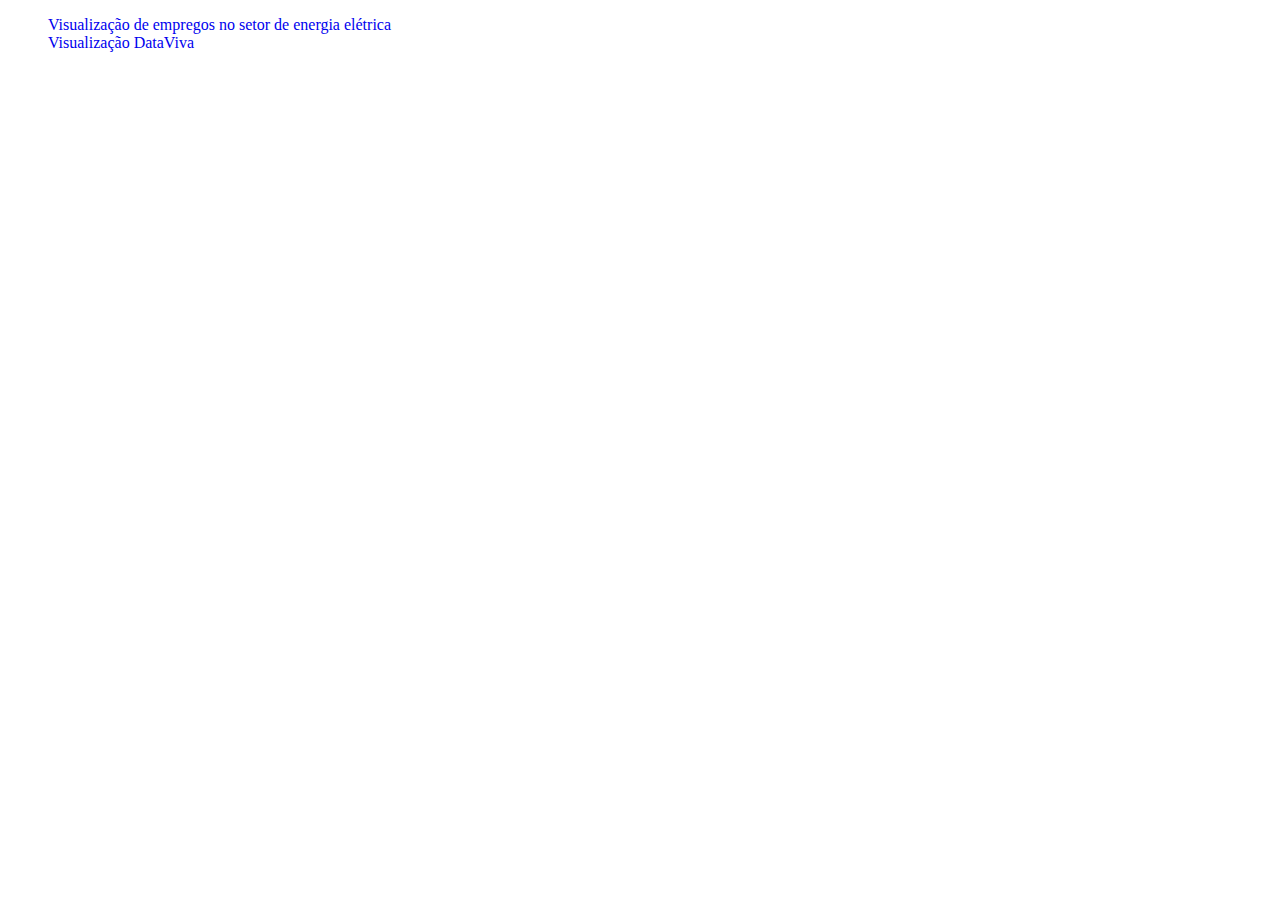
<file: index.html>
<!DOCTYPE html>
<html>
<head>
    <meta charset="utf-8"/>
    <title>Ítalo Daldegan</title>
</head>

<body>
    <div>
    <ul style="list-style-type:none;">
        <li>
            <a href="energy/energy.html" style="text-decoration:none;">Visualização de empregos no setor de energia elétrica</a>
        </li>
        <li>
            <a href="dataviva/index.html" style="text-decoration:none;">Visualização DataViva</a>
        </li>
    </ul>
    </div>
</body>

</html>
</file>
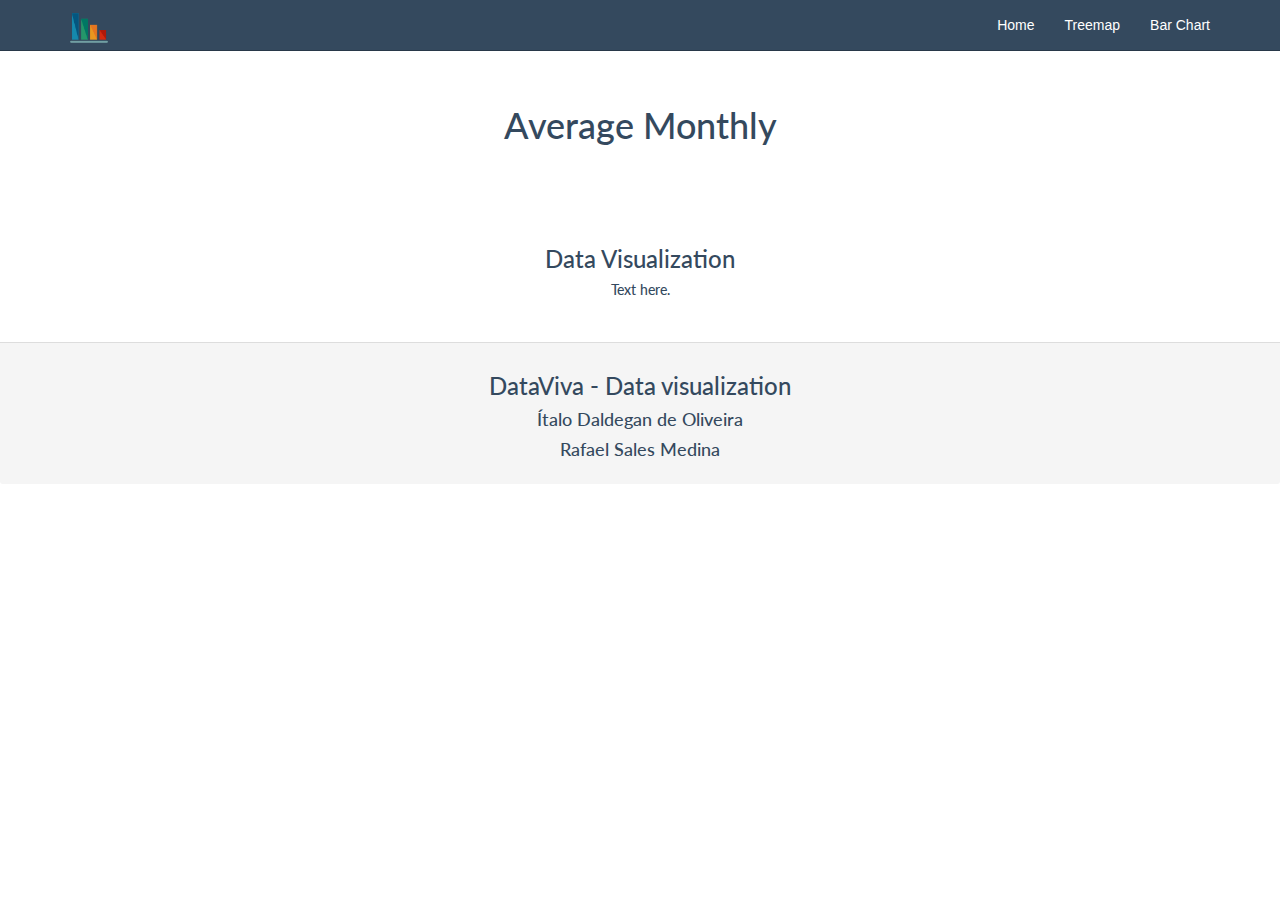
<file: dataviva/index.html>
<html>

<head>
  <meta http-equiv="Content-Type" content="text/html; charset=UTF-8">
  <title>DataViva</title>
  <meta name="viewport" content="width=device-width, initial-scale=1">
  <link href="./css/font-awesome.min.css" rel="stylesheet" type="text/css">
  <link href="./css/main.css" rel="stylesheet" type="text/css">
  <link rel="stylesheet" href="./css/main(1).css">

  <script type="text/javascript" src="./js/jquery.min.js"></script>
  <script type="text/javascript" src="./js/bootstrap.min.js"></script>

  <link rel="shortcut icon" href="img/icon.png" type="image/x-icon">
  <link rel="icon" href="img/icon.png" type="image/x-icon">
</head>

<body>
  <!-- navigation bar -->
  <div class="navbar navbar-default navbar-static-top">
    <div class="container">
      <a class="navbar-brand" href="index.html" style="zoom: 0.6;"><img src="img/icon.png"></i></a>
      <div class="collapse navbar-collapse" id="navbar-ex-collapse">
        <ul class="nav navbar-nav navbar-right">
          <li>
            <a href="index.html">Home</a>
          </li>
          <li>
		         <a href="treemap.html">Treemap</a>
          </li>
          <li>
            <a href="bar.html">Bar Chart</a>
          </li>
        </ul>
      </div>
    </div>
  </div>

  <!-- Page center, space to include content -->
  <div class="wrapper">
    <div class="section">
      <div class="container">
        <div class="row">
          <div class="col-md-12">
            <h1 class="text-center">Average Monthly</h1>
          </div>
  		<br>
        </div>
  	
      </div>
    </div>
  	
    <div class="section">
      <div class="container">
        <div class="row">
          <div class="col-md-12">
            <h3 class="text-center">Data Visualization</h3>
          </div>

    			 <h5 class="text-center">
              Text here.
    			 </h5>
        </div>
      </div>
    </div>
	</div>

  <!-- Page footer -->
  <div class="panel-footer footer">
      <div class="row">
        <div class="col-sm-12">
          <h3 style="text-align: center">DataViva - Data visualization</h3>
          <h4 style="text-align: center">
            <p>Ítalo Daldegan de Oliveira<p>
            <p>Rafael Sales Medina</p>
          </h4>
        </div>
      </div>
  </div>
</body>

</html>
</file>
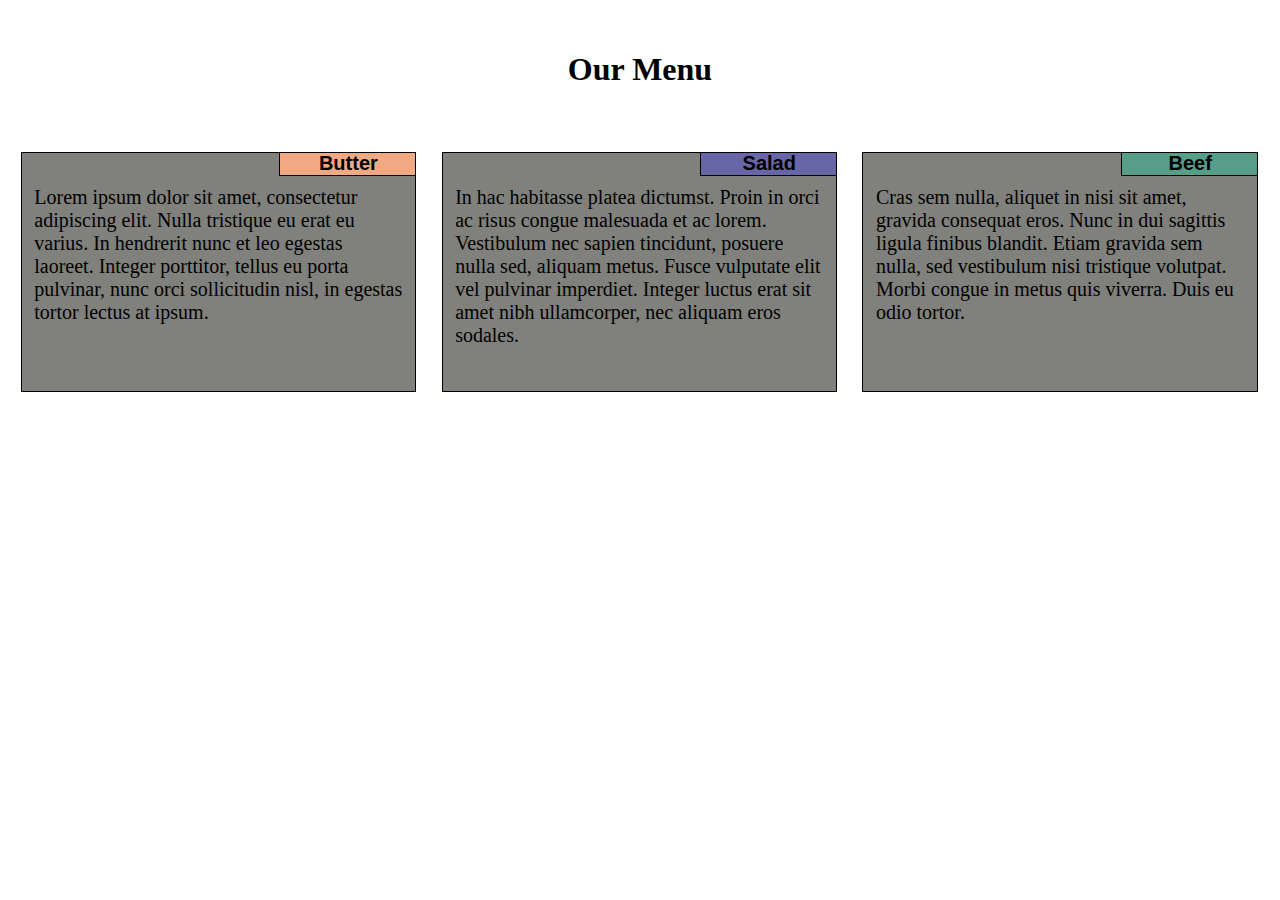
<file: mod2_solution/index.html>
<!DOCTYPE html>
<html lang="en">
<head>
	<meta charset="utf-8">
	<title>Module 2</title>

	<meta name="viewport" content="width=device-width, initial-scale=1">
	<meta http-equiv="X-UA-Compatible" content="IE=edge">
	<link rel="stylesheet" type="text/css" href="css/main.css">
</head>
<body>
	<h1> Our Menu </h1>

	<div class="wrapper">

		<div>
			<section class="itemBox" id="section1">
				<span class="itemCategory pinkItem">
					Butter
				</span>
				<p>
				Lorem ipsum dolor sit amet, consectetur adipiscing elit. Nulla tristique eu erat eu varius. In hendrerit nunc et leo egestas laoreet. Integer porttitor, tellus eu porta pulvinar, nunc orci sollicitudin nisl, in egestas tortor lectus at ipsum.
				</p>
			</section>

			<section class="itemBox" id="section2">
				<span class="itemCategory blueItem">
					Salad
				</span>
				<p>
				In hac habitasse platea dictumst. Proin in orci ac risus congue malesuada et ac lorem. Vestibulum nec sapien tincidunt, posuere nulla sed, aliquam metus. Fusce vulputate elit vel pulvinar imperdiet. Integer luctus erat sit amet nibh ullamcorper, nec aliquam eros sodales.
				<p>
			</section>

			<section class="itemBox" id="section3"> 
				<span class="itemCategory greenItem">
					Beef
				</span>
				<p>
				Cras sem nulla, aliquet in nisi sit amet, gravida consequat eros. Nunc in dui sagittis ligula finibus blandit. Etiam gravida sem nulla, sed vestibulum nisi tristique volutpat. Morbi congue in metus quis viverra. Duis eu odio tortor.
				<p>
			</section>
		</div>

	</div>
</body>
</html>
</file>
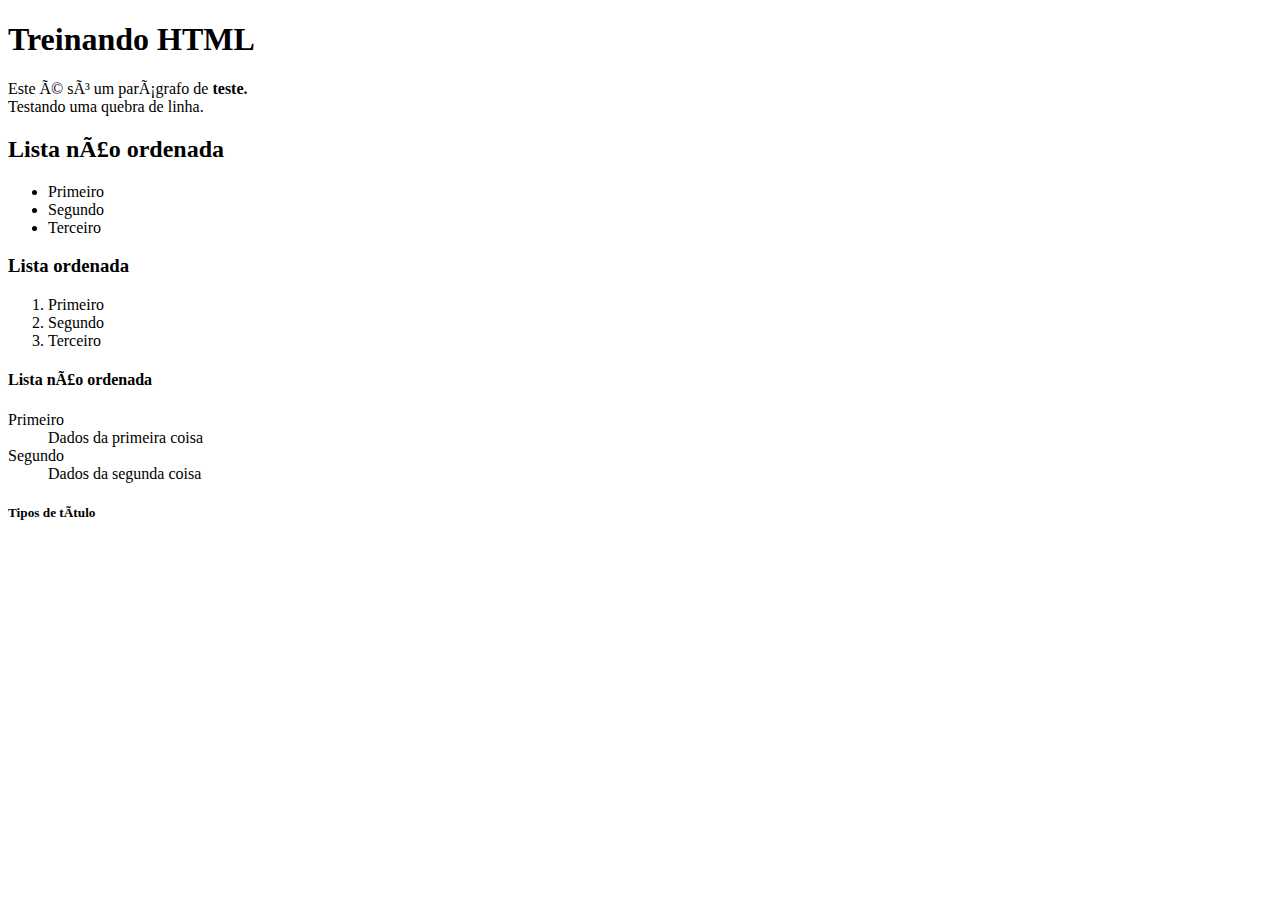
<file: outras/index.html>
<!DOCTYPE html>
<!-- Meu primeiro HTML -->
<html>
	<head>
		<meta charset="uft-8"/>
		<title>Italo Daldegan</title>
		<meta names="description" content="Minha página."/>
		<meta names="keywords" content="html, Sistemas de Informação, Web" /> 
		<meta name="author" content="Ítalo Daldegan"/>
	</head>

	<body>
		<!-- H1 é o título mais importante -->
		<h1>Treinando HTML</h1>
		<!-- 'p' é um parágrafo -->
		<p>Este é só um parágrafo de <strong>teste.</strong> <br />Testando uma quebra de linha.</p>

		<h2> Lista não ordenada</h2>
		
		<!-- Lista conteúdos -->
		<ul>
			<li> Primeiro </li>
			<li> Segundo </li>
			<li> Terceiro </li>
		</ul>

		<h3> Lista ordenada</h3>
		<ol>
			<li> Primeiro </li>
			<li> Segundo </li>
			<li> Terceiro </li>
		</ol>

		<h4> Lista não ordenada</h4>
		<dl>
			<dt> Primeiro </dt>
			<dd> Dados da primeira coisa </dd>
			<dt> Segundo </dt>
			<dd> Dados da segunda coisa </dd>
		</dl>

		<h5> Tipos de título </h5>

	</body>
</html>
</file>
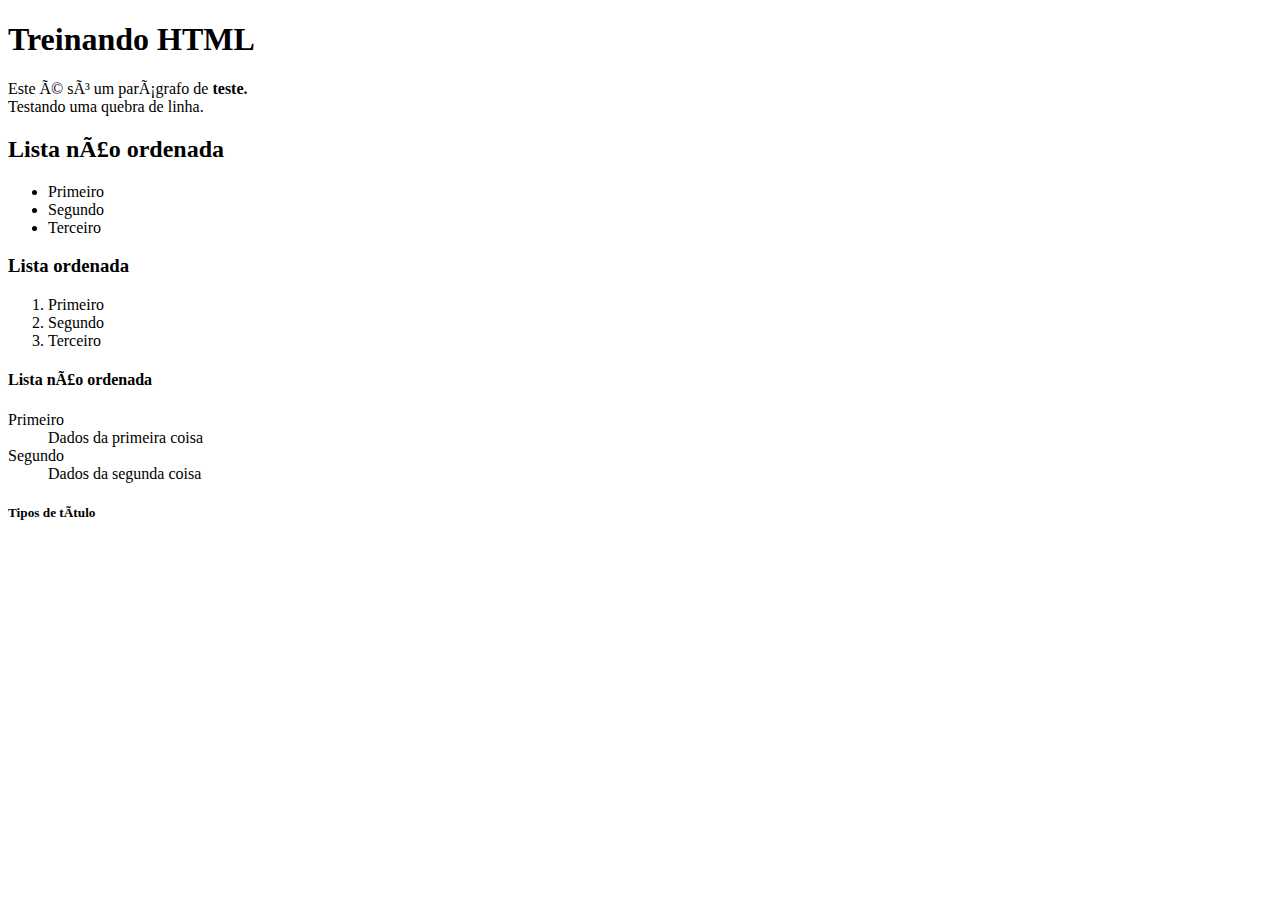
<file: pagina.html>
<!DOCTYPE html>
<!-- Meu primeiro HTML -->
<html>
	<head>
		<meta charset="uft-8"/>
		<title>Italo Daldegan - Graduando Sistemas de Informação</title>
		<meta names="description" content="Resumo que é exposto nos buscadores."/>
		<meta names="keywords" content="html, treino" /> 
		<meta name="author" content="Ítalo Daldegan"/>
	</head>

	<body>
		<!-- H1 é o título mais importante -->
		<h1>Treinando HTML</h1>
		<!-- 'p' é um parágrafo -->
		<p>Este é só um parágrafo de <strong>teste.</strong> <br />Testando uma quebra de linha.</p>

		<h2> Lista não ordenada</h2>
		
		<!-- Lista conteúdos -->
		<ul>
			<li> Primeiro </li>
			<li> Segundo </li>
			<li> Terceiro </li>
		</ul>

		<h3> Lista ordenada</h3>
		<ol>
			<li> Primeiro </li>
			<li> Segundo </li>
			<li> Terceiro </li>
		</ol>

		<h4> Lista não ordenada</h4>
		<dl>
			<dt> Primeiro </dt>
			<dd> Dados da primeira coisa </dd>
			<dt> Segundo </dt>
			<dd> Dados da segunda coisa </dd>
		</dl>

		<h5> Tipos de título </h5>

	</body>
</html>
</file>
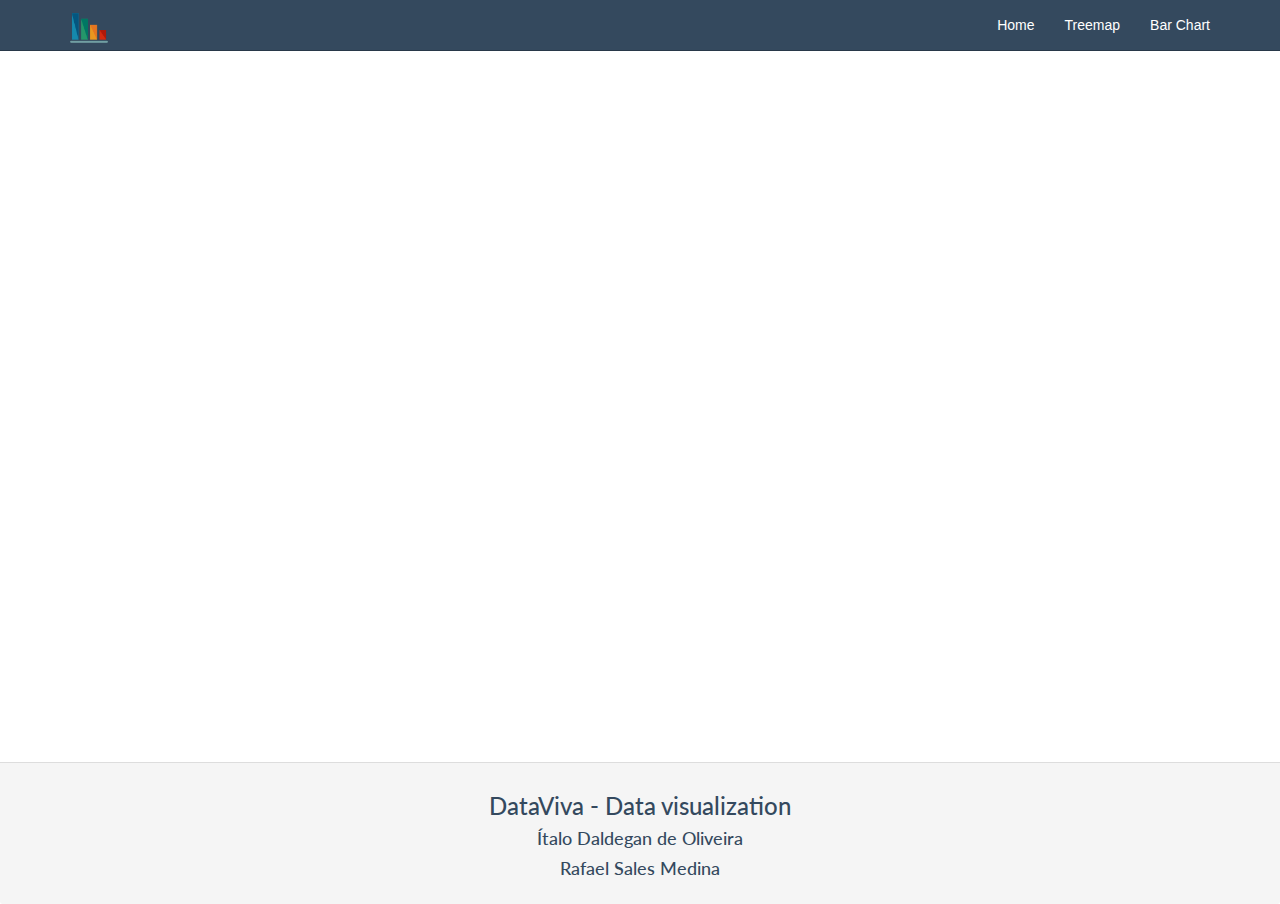
<file: dataviva/bar.html>
<html>

<head>
  <meta http-equiv="Content-Type" content="text/html; charset=UTF-8">
  <title>DataViva</title>
  <meta name="viewport" content="width=device-width, initial-scale=1">
  <link href="./css/font-awesome.min.css" rel="stylesheet" type="text/css">

  <link href="./css/main.css" rel="stylesheet" type="text/css">
  <link rel="stylesheet" href="./css/main(1).css">

  <script src="js/d3.min.js" charset="utf-8"></script>
  <script src="js/jquery.min.js" charset="utf-8"></script>
</head>

<body>
  <!-- navigation bar -->
  <div class="navbar navbar-default navbar-static-top">
    <div class="container">
      <a class="navbar-brand" href="index.html" style="zoom: 0.6;"><img src="img/icon.png"></i></a>
      <div class="collapse navbar-collapse" id="navbar-ex-collapse">
        <ul class="nav navbar-nav navbar-right">
          <li>
            <a href="index.html">Home</a>
          </li>
          <li>
            <a href="treemap.html">Treemap</a>
          </li>
          <li>
            <a href="bar.html">Bar Chart</a>
          </li>
        </ul>
      </div>
    </div>
  </div>

  <!-- Visualizationa area -->
  <div class="bar">
    
  </div>

  <!-- Bar-chart script -->
  <script type="text/javascript" src="js/bar.js" charset="utf-8"></script>

  <!-- Footer -->
  <div class="panel-footer footer">
      <div class="row">
        <div class="col-sm-12">
          <h3 style="text-align: center">DataViva - Data visualization</h3>
          <h4 style="text-align: center">
            <p>Ítalo Daldegan de Oliveira<p>
            <p>Rafael Sales Medina</p>
          </h4>
        </div>
      </div>
  </div>
</body>

</html>
</file>
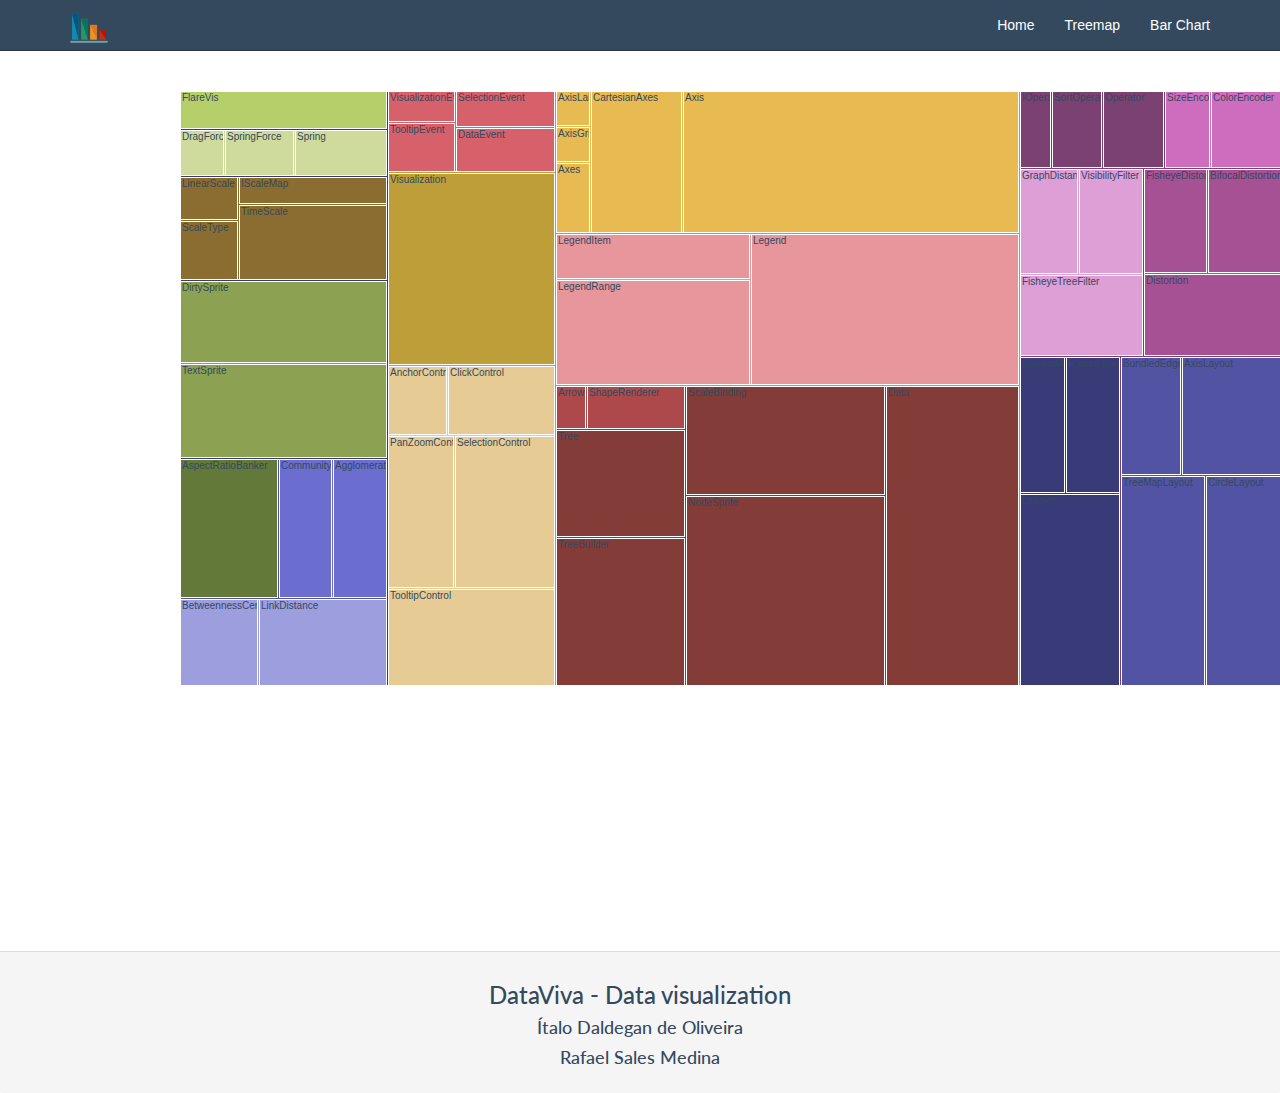
<file: dataviva/treemap.html>
<html>

<head>
  <meta http-equiv="Content-Type" content="text/html; charset=UTF-8">
  <title>DataViva</title>
  <meta name="viewport" content="width=device-width, initial-scale=1">
  <link href="./css/font-awesome.min.css" rel="stylesheet" type="text/css">

  <link href="./css/main.css" rel="stylesheet" type="text/css">
  <link rel="stylesheet" href="./css/main(1).css">

  <script src="js/d3.min.js" charset="utf-8"></script>
  <script src="js/jquery.min.js" charset="utf-8"></script>
</head>

<body>
  <!-- navigation bar -->
  <div class="navbar navbar-default navbar-static-top">
    <div class="container">
      <a class="navbar-brand" href="index.html" style="zoom: 0.6;"><img src="img/icon.png"></i></a>
      <div class="collapse navbar-collapse" id="navbar-ex-collapse">
        <ul class="nav navbar-nav navbar-right">
          <li>
            <a href="index.html">Home</a>
          </li>
          <li>
             <a href="treemap.html">Treemap</a>
          </li>
          <li>
            <a href="bar.html">Bar Chart</a>
          </li>
        </ul>
      </div>
    </div>
  </div>

  <!-- Visualizationa area -->
  <div class="treemap">
    
  </div>

  <!-- Treemap script -->
  <script type="text/javascript" src="js/treemap.js" charset="utf-8"></script>

  <!-- Footer -->
  <div class="panel-footer footer">
      <div class="row">
        <div class="col-sm-12">
          <h3 style="text-align: center">DataViva - Data visualization</h3>
          <h4 style="text-align: center">
            <p>Ítalo Daldegan de Oliveira<p>
            <p>Rafael Sales Medina</p>
          </h4>
        </div>
      </div>
  </div>
</body>

</html>
</file>
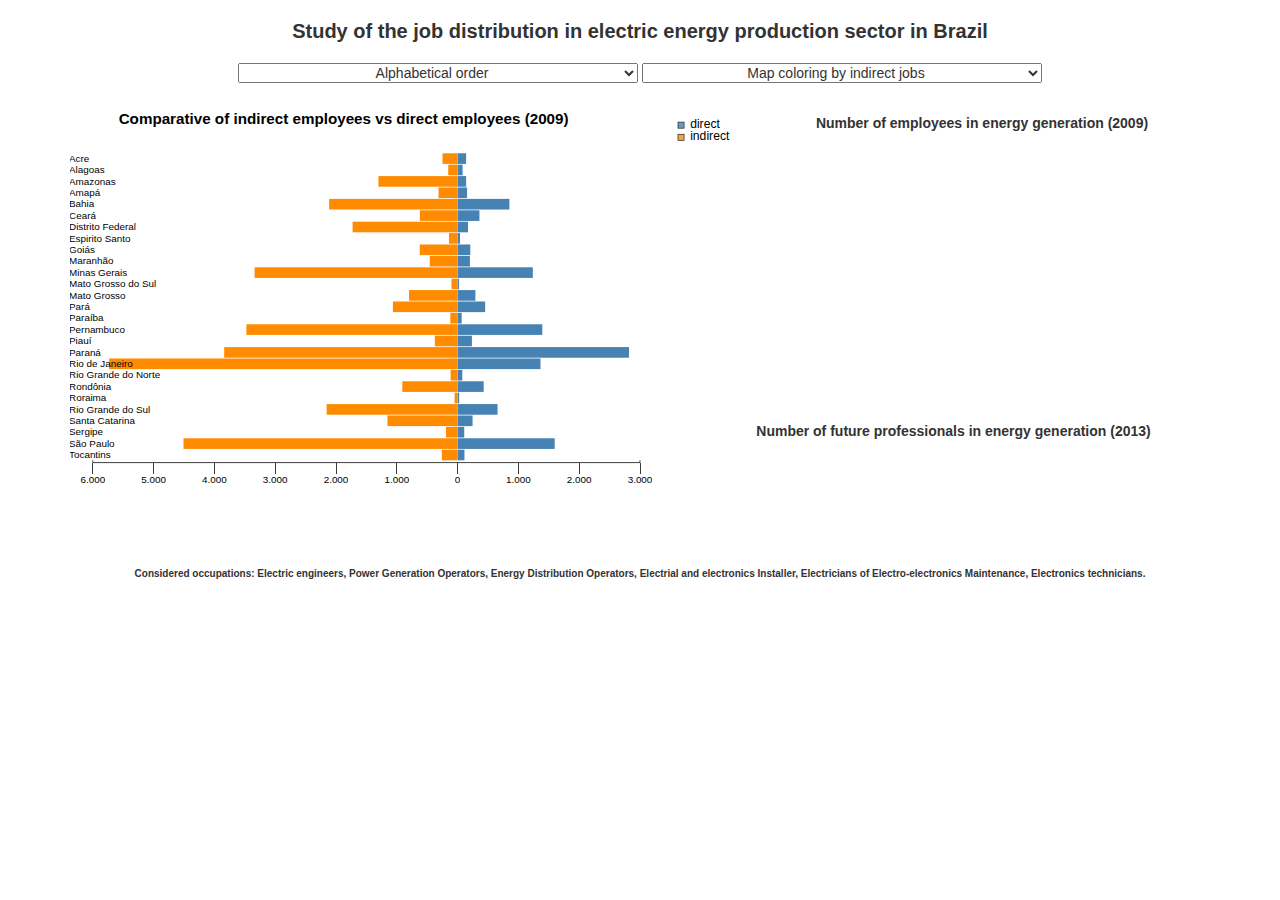
<file: energy/energy.html>
<!doctype html>
<html>
<head>
	<meta http-equiv="content-type" content="text/html; charset=UTF8">
    <title>Electric energy - Brazil</title>
    <script src="js/jquery.min.js" charset="utf-8"></script>
    <script src="js/d3.min.js" charset="utf-8"></script>
    <script src="js/d3.legend.js" chartset="uft-8"> </script>
    <script src="//d3js.org/queue.v1.min.js"></script>
	<script src="//d3js.org/topojson.v1.min.js" charset="utf-8"></script>
	<script src="//d3js.org/d3-color.v0.5.min.js"></script>
	<script src="//d3js.org/d3-interpolate.v0.9.min.js"></script>
	<script src="//d3js.org/d3-scale-chromatic.v0.3.min.js"></script>
	<script src="js/d3.tip.v0.6.3.js"></script>
	<script src="//maxcdn.bootstrapcdn.com/bootstrap/3.3.6/js/bootstrap.min.js"></script>

	<link rel="stylesheet" href="//maxcdn.bootstrapcdn.com/bootstrap/3.3.6/css/bootstrap.min.css">
    <link rel="stylesheet" href="css/main.css">
    
    <link rel="shortcut icon" href="img/favicon.ico" type="image/x-icon">
	<link rel="icon" href="img/favicon.ico" type="image/x-icon">
	</head>

	<body>
	<h1>Study of the job distribution in electric energy production sector in Brazil</h1>
<div class="container">

	<div class="filters">
		<select name="sort" id="vis1-sorter">
			<option value="none_alf"> Alphabetical order</option>
			<option value="indirect_asc"> Indirect jobs - ascending order</option>
			<option value="indirect_desc"> Indirect jobs - descending order</option>
			<option value="direct_asc" id="ordena"> Direct jobs - ascending order</option>
			<option value="direct_desc" > Direct jobs - descending order</option>
			<option value="tempregados_asc"> Total employees in state - ascending order</option>
			<option value="tempregados_dec"> Total employees in state - descending order</option>
		</select> 
		<select id="mapa-filter">
			<option value="indirect"> Map coloring by indirect jobs</option>
			<option value="direct"> Map coloring by direct jobs</option>
		</select>
	</div>
	<div class="top-row clearfix">
		<div id="vis1"></div>
		<div id="mapa">
			<h3>Number of employees in energy generation (2009)</h3>
		</div>
	</div>
	<div class="bottom-row clearfix">
		<div id="vis2">
			<h4></h4>
		</div>

		<div id="vis3">
			<h2>Number of future professionals in energy generation (2013)</h2>
		</div>
	</div>
	<div>
		<h4>
			Considered occupations:
			Electric engineers, Power Generation Operators, Energy Distribution Operators, 
			Electrial and electronics Installer, Electricians of Electro-electronics Maintenance,
			Electronics technicians.
		</h4>
	</div>
	
	    <!-- total da soma das médias de salário por estado -->
</div>
	<script src="js/bullet.js"></script>
	<script src="js/map.js"></script>
	<script src= "js/bar.js"></script>
	<script src= "js/treeMap.js"></script>
</body> 
</html>
</file>
<file: dataviva/css/main.css>
@import url('https://fonts.googleapis.com/css?family=Lato|Lato');
/*!
 * Default theme for Pingendo 
 * Homepage: http://pingendo.com  
 * Copyright 2015 Pingendo 
 * Licensed under MIT 
 * Based on Bootstrap v3.3.4
*/
/* Add custom CSS classes here 
 * 
 * img {
 *   box-shadow : 0px 0px 10px black !important;
 * }
*/
/*! normalize.css v3.0.2 | MIT License | git.io/normalize */
html {
  font-family: sans-serif;
  -ms-text-size-adjust: 100%;
  -webkit-text-size-adjust: 100%;
}
body {
  margin: 0;
}
article,
aside,
details,
figcaption,
figure,
footer,
header,
hgroup,
main,
menu,
nav,
section,
summary {
  display: block;
}
audio,
canvas,
progress,
video {
  display: inline-block;
  vertical-align: baseline;
}
audio:not([controls]) {
  display: none;
  height: 0;
}
[hidden],
template {
  display: none;
}
a {
  background-color: transparent;
}
a:active,
a:hover {
  outline: 0;
}
abbr[title] {
  border-bottom: 1px dotted;
}
b,
strong {
  font-weight: bold;
}
dfn {
  font-style: italic;
}
h1 {
  font-size: 2em;
  margin: 0.67em 0;
}
mark {
  background: #ff0;
  color: #000;
}
small {
  font-size: 80%;
}
sub,
sup {
  font-size: 75%;
  line-height: 0;
  position: relative;
  vertical-align: baseline;
}
sup {
  top: -0.5em;
}
sub {
  bottom: -0.25em;
}
img {
  border: 0;
}
svg:not(:root) {
  overflow: hidden;
}
figure {
  margin: 1em 40px;
}
hr {
  -moz-box-sizing: content-box;
  box-sizing: content-box;
  height: 0;
}
pre {
  overflow: auto;
}
code,
kbd,
pre,
samp {
  font-family: monospace, monospace;
  font-size: 1em;
}
button,
input,
optgroup,
select,
textarea {
  color: inherit;
  font: inherit;
  margin: 0;
}
button {
  overflow: visible;
}
button,
select {
  text-transform: none;
}
button,
html input[type="button"],
input[type="reset"],
input[type="submit"] {
  -webkit-appearance: button;
  cursor: pointer;
}
button[disabled],
html input[disabled] {
  cursor: default;
}
button::-moz-focus-inner,
input::-moz-focus-inner {
  border: 0;
  padding: 0;
}
input {
  line-height: normal;
}
input[type="checkbox"],
input[type="radio"] {
  box-sizing: border-box;
  padding: 0;
}
input[type="number"]::-webkit-inner-spin-button,
input[type="number"]::-webkit-outer-spin-button {
  height: auto;
}
input[type="search"] {
  -webkit-appearance: textfield;
  -moz-box-sizing: content-box;
  -webkit-box-sizing: content-box;
  box-sizing: content-box;
}
input[type="search"]::-webkit-search-cancel-button,
input[type="search"]::-webkit-search-decoration {
  -webkit-appearance: none;
}
fieldset {
  border: 1px solid #c0c0c0;
  margin: 0 2px;
  padding: 0.35em 0.625em 0.75em;
}
legend {
  border: 0;
  padding: 0;
}
textarea {
  overflow: auto;
}
optgroup {
  font-weight: bold;
}
table {
  border-collapse: collapse;
  border-spacing: 0;
}
td,
th {
  padding: 0;
}
/*! Source: https://github.com/h5bp/html5-boilerplate/blob/master/src/css/main.css */
@media print {
  *,
  *:before,
  *:after {
    background: transparent !important;
    color: #000 !important;
    box-shadow: none !important;
    text-shadow: none !important;
  }
  a,
  a:visited {
    text-decoration: underline;
  }
  a[href]:after {
    content: " (" attr(href) ")";
  }
  abbr[title]:after {
    content: " (" attr(title) ")";
  }
  a[href^="#"]:after,
  a[href^="javascript:"]:after {
    content: "";
  }
  pre,
  blockquote {
    border: 1px solid #999;
    page-break-inside: avoid;
  }
  thead {
    display: table-header-group;
  }
  tr,
  img {
    page-break-inside: avoid;
  }
  img {
    max-width: 100% !important;
  }
  p,
  h2,
  h3 {
    orphans: 3;
    widows: 3;
  }
  h2,
  h3 {
    page-break-after: avoid;
  }
  select {
    background: #fff !important;
  }
  .navbar {
    display: none;
  }
  .btn > .caret,
  .dropup > .btn > .caret {
    border-top-color: #000 !important;
  }
  .label {
    border: 1px solid #000;
  }
  .table {
    border-collapse: collapse !important;
  }
  .table td,
  .table th {
    background-color: #fff !important;
  }
  .table-bordered th,
  .table-bordered td {
    border: 1px solid #ddd !important;
  }
}
@font-face {
  font-family: 'Glyphicons Halflings';
  src: url('../fonts/glyphicons-halflings-regular.eot');
  src: url('../fonts/glyphicons-halflings-regular.eot?#iefix') format('embedded-opentype'), url('../fonts/glyphicons-halflings-regular.woff2') format('woff2'), url('../fonts/glyphicons-halflings-regular.woff') format('woff'), url('../fonts/glyphicons-halflings-regular.ttf') format('truetype'), url('../fonts/glyphicons-halflings-regular.svg#glyphicons_halflingsregular') format('svg');
}
.glyphicon {
  position: relative;
  top: 1px;
  display: inline-block;
  font-family: 'Glyphicons Halflings';
  font-style: normal;
  font-weight: normal;
  line-height: 1;
  -webkit-font-smoothing: antialiased;
  -moz-osx-font-smoothing: grayscale;
}
.glyphicon-asterisk:before {
  content: "\2a";
}
.glyphicon-plus:before {
  content: "\2b";
}
.glyphicon-euro:before,
.glyphicon-eur:before {
  content: "\20ac";
}
.glyphicon-minus:before {
  content: "\2212";
}
.glyphicon-cloud:before {
  content: "\2601";
}
.glyphicon-envelope:before {
  content: "\2709";
}
.glyphicon-pencil:before {
  content: "\270f";
}
.glyphicon-glass:before {
  content: "\e001";
}
.glyphicon-music:before {
  content: "\e002";
}
.glyphicon-search:before {
  content: "\e003";
}
.glyphicon-heart:before {
  content: "\e005";
}
.glyphicon-star:before {
  content: "\e006";
}
.glyphicon-star-empty:before {
  content: "\e007";
}
.glyphicon-user:before {
  content: "\e008";
}
.glyphicon-film:before {
  content: "\e009";
}
.glyphicon-th-large:before {
  content: "\e010";
}
.glyphicon-th:before {
  content: "\e011";
}
.glyphicon-th-list:before {
  content: "\e012";
}
.glyphicon-ok:before {
  content: "\e013";
}
.glyphicon-remove:before {
  content: "\e014";
}
.glyphicon-zoom-in:before {
  content: "\e015";
}
.glyphicon-zoom-out:before {
  content: "\e016";
}
.glyphicon-off:before {
  content: "\e017";
}
.glyphicon-signal:before {
  content: "\e018";
}
.glyphicon-cog:before {
  content: "\e019";
}
.glyphicon-trash:before {
  content: "\e020";
}
.glyphicon-home:before {
  content: "\e021";
}
.glyphicon-file:before {
  content: "\e022";
}
.glyphicon-time:before {
  content: "\e023";
}
.glyphicon-road:before {
  content: "\e024";
}
.glyphicon-download-alt:before {
  content: "\e025";
}
.glyphicon-download:before {
  content: "\e026";
}
.glyphicon-upload:before {
  content: "\e027";
}
.glyphicon-inbox:before {
  content: "\e028";
}
.glyphicon-play-circle:before {
  content: "\e029";
}
.glyphicon-repeat:before {
  content: "\e030";
}
.glyphicon-refresh:before {
  content: "\e031";
}
.glyphicon-list-alt:before {
  content: "\e032";
}
.glyphicon-lock:before {
  content: "\e033";
}
.glyphicon-flag:before {
  content: "\e034";
}
.glyphicon-headphones:before {
  content: "\e035";
}
.glyphicon-volume-off:before {
  content: "\e036";
}
.glyphicon-volume-down:before {
  content: "\e037";
}
.glyphicon-volume-up:before {
  content: "\e038";
}
.glyphicon-qrcode:before {
  content: "\e039";
}
.glyphicon-barcode:before {
  content: "\e040";
}
.glyphicon-tag:before {
  content: "\e041";
}
.glyphicon-tags:before {
  content: "\e042";
}
.glyphicon-book:before {
  content: "\e043";
}
.glyphicon-bookmark:before {
  content: "\e044";
}
.glyphicon-print:before {
  content: "\e045";
}
.glyphicon-camera:before {
  content: "\e046";
}
.glyphicon-font:before {
  content: "\e047";
}
.glyphicon-bold:before {
  content: "\e048";
}
.glyphicon-italic:before {
  content: "\e049";
}
.glyphicon-text-height:before {
  content: "\e050";
}
.glyphicon-text-width:before {
  content: "\e051";
}
.glyphicon-align-left:before {
  content: "\e052";
}
.glyphicon-align-center:before {
  content: "\e053";
}
.glyphicon-align-right:before {
  content: "\e054";
}
.glyphicon-align-justify:before {
  content: "\e055";
}
.glyphicon-list:before {
  content: "\e056";
}
.glyphicon-indent-left:before {
  content: "\e057";
}
.glyphicon-indent-right:before {
  content: "\e058";
}
.glyphicon-facetime-video:before {
  content: "\e059";
}
.glyphicon-picture:before {
  content: "\e060";
}
.glyphicon-map-marker:before {
  content: "\e062";
}
.glyphicon-adjust:before {
  content: "\e063";
}
.glyphicon-tint:before {
  content: "\e064";
}
.glyphicon-edit:before {
  content: "\e065";
}
.glyphicon-share:before {
  content: "\e066";
}
.glyphicon-check:before {
  content: "\e067";
}
.glyphicon-move:before {
  content: "\e068";
}
.glyphicon-step-backward:before {
  content: "\e069";
}
.glyphicon-fast-backward:before {
  content: "\e070";
}
.glyphicon-backward:before {
  content: "\e071";
}
.glyphicon-play:before {
  content: "\e072";
}
.glyphicon-pause:before {
  content: "\e073";
}
.glyphicon-stop:before {
  content: "\e074";
}
.glyphicon-forward:before {
  content: "\e075";
}
.glyphicon-fast-forward:before {
  content: "\e076";
}
.glyphicon-step-forward:before {
  content: "\e077";
}
.glyphicon-eject:before {
  content: "\e078";
}
.glyphicon-chevron-left:before {
  content: "\e079";
}
.glyphicon-chevron-right:before {
  content: "\e080";
}
.glyphicon-plus-sign:before {
  content: "\e081";
}
.glyphicon-minus-sign:before {
  content: "\e082";
}
.glyphicon-remove-sign:before {
  content: "\e083";
}
.glyphicon-ok-sign:before {
  content: "\e084";
}
.glyphicon-question-sign:before {
  content: "\e085";
}
.glyphicon-info-sign:before {
  content: "\e086";
}
.glyphicon-screenshot:before {
  content: "\e087";
}
.glyphicon-remove-circle:before {
  content: "\e088";
}
.glyphicon-ok-circle:before {
  content: "\e089";
}
.glyphicon-ban-circle:before {
  content: "\e090";
}
.glyphicon-arrow-left:before {
  content: "\e091";
}
.glyphicon-arrow-right:before {
  content: "\e092";
}
.glyphicon-arrow-up:before {
  content: "\e093";
}
.glyphicon-arrow-down:before {
  content: "\e094";
}
.glyphicon-share-alt:before {
  content: "\e095";
}
.glyphicon-resize-full:before {
  content: "\e096";
}
.glyphicon-resize-small:before {
  content: "\e097";
}
.glyphicon-exclamation-sign:before {
  content: "\e101";
}
.glyphicon-gift:before {
  content: "\e102";
}
.glyphicon-leaf:before {
  content: "\e103";
}
.glyphicon-fire:before {
  content: "\e104";
}
.glyphicon-eye-open:before {
  content: "\e105";
}
.glyphicon-eye-close:before {
  content: "\e106";
}
.glyphicon-warning-sign:before {
  content: "\e107";
}
.glyphicon-plane:before {
  content: "\e108";
}
.glyphicon-calendar:before {
  content: "\e109";
}
.glyphicon-random:before {
  content: "\e110";
}
.glyphicon-comment:before {
  content: "\e111";
}
.glyphicon-magnet:before {
  content: "\e112";
}
.glyphicon-chevron-up:before {
  content: "\e113";
}
.glyphicon-chevron-down:before {
  content: "\e114";
}
.glyphicon-retweet:before {
  content: "\e115";
}
.glyphicon-shopping-cart:before {
  content: "\e116";
}
.glyphicon-folder-close:before {
  content: "\e117";
}
.glyphicon-folder-open:before {
  content: "\e118";
}
.glyphicon-resize-vertical:before {
  content: "\e119";
}
.glyphicon-resize-horizontal:before {
  content: "\e120";
}
.glyphicon-hdd:before {
  content: "\e121";
}
.glyphicon-bullhorn:before {
  content: "\e122";
}
.glyphicon-bell:before {
  content: "\e123";
}
.glyphicon-certificate:before {
  content: "\e124";
}
.glyphicon-thumbs-up:before {
  content: "\e125";
}
.glyphicon-thumbs-down:before {
  content: "\e126";
}
.glyphicon-hand-right:before {
  content: "\e127";
}
.glyphicon-hand-left:before {
  content: "\e128";
}
.glyphicon-hand-up:before {
  content: "\e129";
}
.glyphicon-hand-down:before {
  content: "\e130";
}
.glyphicon-circle-arrow-right:before {
  content: "\e131";
}
.glyphicon-circle-arrow-left:before {
  content: "\e132";
}
.glyphicon-circle-arrow-up:before {
  content: "\e133";
}
.glyphicon-circle-arrow-down:before {
  content: "\e134";
}
.glyphicon-globe:before {
  content: "\e135";
}
.glyphicon-wrench:before {
  content: "\e136";
}
.glyphicon-tasks:before {
  content: "\e137";
}
.glyphicon-filter:before {
  content: "\e138";
}
.glyphicon-briefcase:before {
  content: "\e139";
}
.glyphicon-fullscreen:before {
  content: "\e140";
}
.glyphicon-dashboard:before {
  content: "\e141";
}
.glyphicon-paperclip:before {
  content: "\e142";
}
.glyphicon-heart-empty:before {
  content: "\e143";
}
.glyphicon-link:before {
  content: "\e144";
}
.glyphicon-phone:before {
  content: "\e145";
}
.glyphicon-pushpin:before {
  content: "\e146";
}
.glyphicon-usd:before {
  content: "\e148";
}
.glyphicon-gbp:before {
  content: "\e149";
}
.glyphicon-sort:before {
  content: "\e150";
}
.glyphicon-sort-by-alphabet:before {
  content: "\e151";
}
.glyphicon-sort-by-alphabet-alt:before {
  content: "\e152";
}
.glyphicon-sort-by-order:before {
  content: "\e153";
}
.glyphicon-sort-by-order-alt:before {
  content: "\e154";
}
.glyphicon-sort-by-attributes:before {
  content: "\e155";
}
.glyphicon-sort-by-attributes-alt:before {
  content: "\e156";
}
.glyphicon-unchecked:before {
  content: "\e157";
}
.glyphicon-expand:before {
  content: "\e158";
}
.glyphicon-collapse-down:before {
  content: "\e159";
}
.glyphicon-collapse-up:before {
  content: "\e160";
}
.glyphicon-log-in:before {
  content: "\e161";
}
.glyphicon-flash:before {
  content: "\e162";
}
.glyphicon-log-out:before {
  content: "\e163";
}
.glyphicon-new-window:before {
  content: "\e164";
}
.glyphicon-record:before {
  content: "\e165";
}
.glyphicon-save:before {
  content: "\e166";
}
.glyphicon-open:before {
  content: "\e167";
}
.glyphicon-saved:before {
  content: "\e168";
}
.glyphicon-import:before {
  content: "\e169";
}
.glyphicon-export:before {
  content: "\e170";
}
.glyphicon-send:before {
  content: "\e171";
}
.glyphicon-floppy-disk:before {
  content: "\e172";
}
.glyphicon-floppy-saved:before {
  content: "\e173";
}
.glyphicon-floppy-remove:before {
  content: "\e174";
}
.glyphicon-floppy-save:before {
  content: "\e175";
}
.glyphicon-floppy-open:before {
  content: "\e176";
}
.glyphicon-credit-card:before {
  content: "\e177";
}
.glyphicon-transfer:before {
  content: "\e178";
}
.glyphicon-cutlery:before {
  content: "\e179";
}
.glyphicon-header:before {
  content: "\e180";
}
.glyphicon-compressed:before {
  content: "\e181";
}
.glyphicon-earphone:before {
  content: "\e182";
}
.glyphicon-phone-alt:before {
  content: "\e183";
}
.glyphicon-tower:before {
  content: "\e184";
}
.glyphicon-stats:before {
  content: "\e185";
}
.glyphicon-sd-video:before {
  content: "\e186";
}
.glyphicon-hd-video:before {
  content: "\e187";
}
.glyphicon-subtitles:before {
  content: "\e188";
}
.glyphicon-sound-stereo:before {
  content: "\e189";
}
.glyphicon-sound-dolby:before {
  content: "\e190";
}
.glyphicon-sound-5-1:before {
  content: "\e191";
}
.glyphicon-sound-6-1:before {
  content: "\e192";
}
.glyphicon-sound-7-1:before {
  content: "\e193";
}
.glyphicon-copyright-mark:before {
  content: "\e194";
}
.glyphicon-registration-mark:before {
  content: "\e195";
}
.glyphicon-cloud-download:before {
  content: "\e197";
}
.glyphicon-cloud-upload:before {
  content: "\e198";
}
.glyphicon-tree-conifer:before {
  content: "\e199";
}
.glyphicon-tree-deciduous:before {
  content: "\e200";
}
.glyphicon-cd:before {
  content: "\e201";
}
.glyphicon-save-file:before {
  content: "\e202";
}
.glyphicon-open-file:before {
  content: "\e203";
}
.glyphicon-level-up:before {
  content: "\e204";
}
.glyphicon-copy:before {
  content: "\e205";
}
.glyphicon-paste:before {
  content: "\e206";
}
.glyphicon-alert:before {
  content: "\e209";
}
.glyphicon-equalizer:before {
  content: "\e210";
}
.glyphicon-king:before {
  content: "\e211";
}
.glyphicon-queen:before {
  content: "\e212";
}
.glyphicon-pawn:before {
  content: "\e213";
}
.glyphicon-bishop:before {
  content: "\e214";
}
.glyphicon-knight:before {
  content: "\e215";
}
.glyphicon-baby-formula:before {
  content: "\e216";
}
.glyphicon-tent:before {
  content: "\26fa";
}
.glyphicon-blackboard:before {
  content: "\e218";
}
.glyphicon-bed:before {
  content: "\e219";
}
.glyphicon-apple:before {
  content: "\f8ff";
}
.glyphicon-erase:before {
  content: "\e221";
}
.glyphicon-hourglass:before {
  content: "\231b";
}
.glyphicon-lamp:before {
  content: "\e223";
}
.glyphicon-duplicate:before {
  content: "\e224";
}
.glyphicon-piggy-bank:before {
  content: "\e225";
}
.glyphicon-scissors:before {
  content: "\e226";
}
.glyphicon-bitcoin:before {
  content: "\e227";
}
.glyphicon-btc:before {
  content: "\e227";
}
.glyphicon-xbt:before {
  content: "\e227";
}
.glyphicon-yen:before {
  content: "\00a5";
}
.glyphicon-jpy:before {
  content: "\00a5";
}
.glyphicon-ruble:before {
  content: "\20bd";
}
.glyphicon-rub:before {
  content: "\20bd";
}
.glyphicon-scale:before {
  content: "\e230";
}
.glyphicon-ice-lolly:before {
  content: "\e231";
}
.glyphicon-ice-lolly-tasted:before {
  content: "\e232";
}
.glyphicon-education:before {
  content: "\e233";
}
.glyphicon-option-horizontal:before {
  content: "\e234";
}
.glyphicon-option-vertical:before {
  content: "\e235";
}
.glyphicon-menu-hamburger:before {
  content: "\e236";
}
.glyphicon-modal-window:before {
  content: "\e237";
}
.glyphicon-oil:before {
  content: "\e238";
}
.glyphicon-grain:before {
  content: "\e239";
}
.glyphicon-sunglasses:before {
  content: "\e240";
}
.glyphicon-text-size:before {
  content: "\e241";
}
.glyphicon-text-color:before {
  content: "\e242";
}
.glyphicon-text-background:before {
  content: "\e243";
}
.glyphicon-object-align-top:before {
  content: "\e244";
}
.glyphicon-object-align-bottom:before {
  content: "\e245";
}
.glyphicon-object-align-horizontal:before {
  content: "\e246";
}
.glyphicon-object-align-left:before {
  content: "\e247";
}
.glyphicon-object-align-vertical:before {
  content: "\e248";
}
.glyphicon-object-align-right:before {
  content: "\e249";
}
.glyphicon-triangle-right:before {
  content: "\e250";
}
.glyphicon-triangle-left:before {
  content: "\e251";
}
.glyphicon-triangle-bottom:before {
  content: "\e252";
}
.glyphicon-triangle-top:before {
  content: "\e253";
}
.glyphicon-console:before {
  content: "\e254";
}
.glyphicon-superscript:before {
  content: "\e255";
}
.glyphicon-subscript:before {
  content: "\e256";
}
.glyphicon-menu-left:before {
  content: "\e257";
}
.glyphicon-menu-right:before {
  content: "\e258";
}
.glyphicon-menu-down:before {
  content: "\e259";
}
.glyphicon-menu-up:before {
  content: "\e260";
}
* {
  -webkit-box-sizing: border-box;
  -moz-box-sizing: border-box;
  box-sizing: border-box;
}
*:before,
*:after {
  -webkit-box-sizing: border-box;
  -moz-box-sizing: border-box;
  box-sizing: border-box;
}
html {
  font-size: 10px;
  -webkit-tap-highlight-color: rgba(0, 0, 0, 0);
}
body {
  font-family: Lato;
  font-size: 14px;
  line-height: 1.42857143;
  color: #34495e;
  background-color: #ffffff;
}
input,
button,
select,
textarea {
  font-family: inherit;
  font-size: inherit;
  line-height: inherit;
}
a {
  color: #337cbb;
  text-decoration: none;
}
a:hover,
a:focus {
  color: #23547f;
  text-decoration: underline;
}
a:focus {
  outline: thin dotted;
  outline: 5px auto -webkit-focus-ring-color;
  outline-offset: -2px;
}
figure {
  margin: 0;
}
img {
  vertical-align: middle;
}
.img-responsive,
.thumbnail > img,
.thumbnail a > img,
.carousel-inner > .item > img,
.carousel-inner > .item > a > img {
  display: block;
  max-width: 100%;
  height: auto;
}
.img-rounded {
  border-radius: 5px;
}
.img-thumbnail {
  padding: 4px;
  line-height: 1.42857143;
  background-color: #ffffff;
  border: 1px solid #dddddd;
  border-radius: 4px;
  -webkit-transition: all 0.2s ease-in-out;
  -o-transition: all 0.2s ease-in-out;
  transition: all 0.2s ease-in-out;
  display: inline-block;
  max-width: 100%;
  height: auto;
}
.img-circle {
  border-radius: 50%;
}
hr {
  margin-top: 20px;
  margin-bottom: 20px;
  border: 0;
  border-top: 1px solid #eeeeee;
}
.sr-only {
  position: absolute;
  width: 1px;
  height: 1px;
  margin: -1px;
  padding: 0;
  overflow: hidden;
  clip: rect(0, 0, 0, 0);
  border: 0;
}
.sr-only-focusable:active,
.sr-only-focusable:focus {
  position: static;
  width: auto;
  height: auto;
  margin: 0;
  overflow: visible;
  clip: auto;
}
[role="button"] {
  cursor: pointer;
}
h1,
h2,
h3,
h4,
h5,
h6,
.h1,
.h2,
.h3,
.h4,
.h5,
.h6 {
  font-family: Lato;
  font-weight: 500;
  line-height: 1.1;
  color: inherit;
}
h1 small,
h2 small,
h3 small,
h4 small,
h5 small,
h6 small,
.h1 small,
.h2 small,
.h3 small,
.h4 small,
.h5 small,
.h6 small,
h1 .small,
h2 .small,
h3 .small,
h4 .small,
h5 .small,
h6 .small,
.h1 .small,
.h2 .small,
.h3 .small,
.h4 .small,
.h5 .small,
.h6 .small {
  font-weight: normal;
  line-height: 1;
  color: #777777;
}
h1,
.h1,
h2,
.h2,
h3,
.h3 {
  margin-top: 20px;
  margin-bottom: 10px;
}
h1 small,
.h1 small,
h2 small,
.h2 small,
h3 small,
.h3 small,
h1 .small,
.h1 .small,
h2 .small,
.h2 .small,
h3 .small,
.h3 .small {
  font-size: 65%;
}
h4,
.h4,
h5,
.h5,
h6,
.h6 {
  margin-top: 10px;
  margin-bottom: 10px;
}
h4 small,
.h4 small,
h5 small,
.h5 small,
h6 small,
.h6 small,
h4 .small,
.h4 .small,
h5 .small,
.h5 .small,
h6 .small,
.h6 .small {
  font-size: 75%;
}
h1,
.h1 {
  font-size: 36px;
}
h2,
.h2 {
  font-size: 30px;
}
h3,
.h3 {
  font-size: 24px;
}
h4,
.h4 {
  font-size: 18px;
}
h5,
.h5 {
  font-size: 14px;
}
h6,
.h6 {
  font-size: 12px;
}
p {
  margin: 0 0 10px;
}
.lead {
  margin-bottom: 20px;
  font-size: 16px;
  font-weight: 300;
  line-height: 1.4;
}
@media (min-width: 768px) {
  .lead {
    font-size: 21px;
  }
}
small,
.small {
  font-size: 85%;
}
mark,
.mark {
  background-color: #f8d9ac;
  padding: .2em;
}
.text-left {
  text-align: left;
}
.text-right {
  text-align: right;
}
.text-center {
  text-align: center;
}
.text-justify {
  text-align: justify;
}
.text-nowrap {
  white-space: nowrap;
}
.text-lowercase {
  text-transform: lowercase;
}
.text-uppercase {
  text-transform: uppercase;
}
.text-capitalize {
  text-transform: capitalize;
}
.text-muted {
  color: #777777;
}
.text-primary {
  color: #337cbb;
}
a.text-primary:hover {
  color: #286193;
}
.text-success {
  color: #5cb85c;
}
a.text-success:hover {
  color: #449d44;
}
.text-info {
  color: #5bc0de;
}
a.text-info:hover {
  color: #31b0d5;
}
.text-warning {
  color: #f0ad4e;
}
a.text-warning:hover {
  color: #ec971f;
}
.text-danger {
  color: #d9534f;
}
a.text-danger:hover {
  color: #c9302c;
}
.bg-primary {
  color: #fff;
  background-color: #337cbb;
}
a.bg-primary:hover {
  background-color: #286193;
}
.bg-success {
  background-color: #a3d7a3;
}
a.bg-success:hover {
  background-color: #80c780;
}
.bg-info {
  background-color: #b0e1ef;
}
a.bg-info:hover {
  background-color: #85d0e7;
}
.bg-warning {
  background-color: #f8d9ac;
}
a.bg-warning:hover {
  background-color: #f4c37d;
}
.bg-danger {
  background-color: #eba5a3;
}
a.bg-danger:hover {
  background-color: #e27c79;
}
.page-header {
  padding-bottom: 9px;
  margin: 40px 0 20px;
  border-bottom: 1px solid #eeeeee;
}
ul,
ol {
  margin-top: 0;
  margin-bottom: 10px;
}
ul ul,
ol ul,
ul ol,
ol ol {
  margin-bottom: 0;
}
.list-unstyled {
  padding-left: 0;
  list-style: none;
}
.list-inline {
  padding-left: 0;
  list-style: none;
  margin-left: -5px;
}
.list-inline > li {
  display: inline-block;
  padding-left: 5px;
  padding-right: 5px;
}
dl {
  margin-top: 0;
  margin-bottom: 20px;
}
dt,
dd {
  line-height: 1.42857143;
}
dt {
  font-weight: bold;
}
dd {
  margin-left: 0;
}
@media (min-width: 768px) {
  .dl-horizontal dt {
    float: left;
    width: 160px;
    clear: left;
    text-align: right;
    overflow: hidden;
    text-overflow: ellipsis;
    white-space: nowrap;
  }
  .dl-horizontal dd {
    margin-left: 180px;
  }
}
abbr[title],
abbr[data-original-title] {
  cursor: help;
  border-bottom: 1px dotted #777777;
}
.initialism {
  font-size: 90%;
  text-transform: uppercase;
}
blockquote {
  padding: 10px 20px;
  margin: 0 0 20px;
  font-size: 17.5px;
  border-left: 5px solid #eeeeee;
}
blockquote p:last-child,
blockquote ul:last-child,
blockquote ol:last-child {
  margin-bottom: 0;
}
blockquote footer,
blockquote small,
blockquote .small {
  display: block;
  font-size: 80%;
  line-height: 1.42857143;
  color: #777777;
}
blockquote footer:before,
blockquote small:before,
blockquote .small:before {
  content: '\2014 \00A0';
}
.blockquote-reverse,
blockquote.pull-right {
  padding-right: 15px;
  padding-left: 0;
  border-right: 5px solid #eeeeee;
  border-left: 0;
  text-align: right;
}
.blockquote-reverse footer:before,
blockquote.pull-right footer:before,
.blockquote-reverse small:before,
blockquote.pull-right small:before,
.blockquote-reverse .small:before,
blockquote.pull-right .small:before {
  content: '';
}
.blockquote-reverse footer:after,
blockquote.pull-right footer:after,
.blockquote-reverse small:after,
blockquote.pull-right small:after,
.blockquote-reverse .small:after,
blockquote.pull-right .small:after {
  content: '\00A0 \2014';
}
address {
  margin-bottom: 20px;
  font-style: normal;
  line-height: 1.42857143;
}
code,
kbd,
pre,
samp {
  font-family: Menlo, Monaco, Consolas, "Courier New", monospace;
}
code {
  padding: 2px 4px;
  font-size: 90%;
  color: #c7254e;
  background-color: #f9f2f4;
  border-radius: 4px;
}
kbd {
  padding: 2px 4px;
  font-size: 90%;
  color: #ffffff;
  background-color: #333333;
  border-radius: 2px;
  box-shadow: inset 0 -1px 0 rgba(0, 0, 0, 0.25);
}
kbd kbd {
  padding: 0;
  font-size: 100%;
  font-weight: bold;
  box-shadow: none;
}
pre {
  display: block;
  padding: 9.5px;
  margin: 0 0 10px;
  font-size: 13px;
  line-height: 1.42857143;
  word-break: break-all;
  word-wrap: break-word;
  color: #333333;
  background-color: #f5f5f5;
  border: 1px solid #cccccc;
  border-radius: 4px;
}
pre code {
  padding: 0;
  font-size: inherit;
  color: inherit;
  white-space: pre-wrap;
  background-color: transparent;
  border-radius: 0;
}
.pre-scrollable {
  max-height: 340px;
  overflow-y: scroll;
}
.container {
  margin-right: auto;
  margin-left: auto;
  padding-left: 15px;
  padding-right: 15px;
}
@media (min-width: 768px) {
  .container {
    width: 750px;
  }
}
@media (min-width: 992px) {
  .container {
    width: 970px;
  }
}
@media (min-width: 1200px) {
  .container {
    width: 1170px;
  }
}
.container-fluid {
  margin-right: auto;
  margin-left: auto;
  padding-left: 15px;
  padding-right: 15px;
}
.row {
  margin-left: -15px;
  margin-right: -15px;
}
.col-xs-1, .col-sm-1, .col-md-1, .col-lg-1, .col-xs-2, .col-sm-2, .col-md-2, .col-lg-2, .col-xs-3, .col-sm-3, .col-md-3, .col-lg-3, .col-xs-4, .col-sm-4, .col-md-4, .col-lg-4, .col-xs-5, .col-sm-5, .col-md-5, .col-lg-5, .col-xs-6, .col-sm-6, .col-md-6, .col-lg-6, .col-xs-7, .col-sm-7, .col-md-7, .col-lg-7, .col-xs-8, .col-sm-8, .col-md-8, .col-lg-8, .col-xs-9, .col-sm-9, .col-md-9, .col-lg-9, .col-xs-10, .col-sm-10, .col-md-10, .col-lg-10, .col-xs-11, .col-sm-11, .col-md-11, .col-lg-11, .col-xs-12, .col-sm-12, .col-md-12, .col-lg-12 {
  position: relative;
  min-height: 1px;
  padding-left: 15px;
  padding-right: 15px;
}
.col-xs-1, .col-xs-2, .col-xs-3, .col-xs-4, .col-xs-5, .col-xs-6, .col-xs-7, .col-xs-8, .col-xs-9, .col-xs-10, .col-xs-11, .col-xs-12 {
  float: left;
}
.col-xs-12 {
  width: 100%;
}
.col-xs-11 {
  width: 91.66666667%;
}
.col-xs-10 {
  width: 83.33333333%;
}
.col-xs-9 {
  width: 75%;
}
.col-xs-8 {
  width: 66.66666667%;
}
.col-xs-7 {
  width: 58.33333333%;
}
.col-xs-6 {
  width: 50%;
}
.col-xs-5 {
  width: 41.66666667%;
}
.col-xs-4 {
  width: 33.33333333%;
}
.col-xs-3 {
  width: 25%;
}
.col-xs-2 {
  width: 16.66666667%;
}
.col-xs-1 {
  width: 8.33333333%;
}
.col-xs-pull-12 {
  right: 100%;
}
.col-xs-pull-11 {
  right: 91.66666667%;
}
.col-xs-pull-10 {
  right: 83.33333333%;
}
.col-xs-pull-9 {
  right: 75%;
}
.col-xs-pull-8 {
  right: 66.66666667%;
}
.col-xs-pull-7 {
  right: 58.33333333%;
}
.col-xs-pull-6 {
  right: 50%;
}
.col-xs-pull-5 {
  right: 41.66666667%;
}
.col-xs-pull-4 {
  right: 33.33333333%;
}
.col-xs-pull-3 {
  right: 25%;
}
.col-xs-pull-2 {
  right: 16.66666667%;
}
.col-xs-pull-1 {
  right: 8.33333333%;
}
.col-xs-pull-0 {
  right: auto;
}
.col-xs-push-12 {
  left: 100%;
}
.col-xs-push-11 {
  left: 91.66666667%;
}
.col-xs-push-10 {
  left: 83.33333333%;
}
.col-xs-push-9 {
  left: 75%;
}
.col-xs-push-8 {
  left: 66.66666667%;
}
.col-xs-push-7 {
  left: 58.33333333%;
}
.col-xs-push-6 {
  left: 50%;
}
.col-xs-push-5 {
  left: 41.66666667%;
}
.col-xs-push-4 {
  left: 33.33333333%;
}
.col-xs-push-3 {
  left: 25%;
}
.col-xs-push-2 {
  left: 16.66666667%;
}
.col-xs-push-1 {
  left: 8.33333333%;
}
.col-xs-push-0 {
  left: auto;
}
.col-xs-offset-12 {
  margin-left: 100%;
}
.col-xs-offset-11 {
  margin-left: 91.66666667%;
}
.col-xs-offset-10 {
  margin-left: 83.33333333%;
}
.col-xs-offset-9 {
  margin-left: 75%;
}
.col-xs-offset-8 {
  margin-left: 66.66666667%;
}
.col-xs-offset-7 {
  margin-left: 58.33333333%;
}
.col-xs-offset-6 {
  margin-left: 50%;
}
.col-xs-offset-5 {
  margin-left: 41.66666667%;
}
.col-xs-offset-4 {
  margin-left: 33.33333333%;
}
.col-xs-offset-3 {
  margin-left: 25%;
}
.col-xs-offset-2 {
  margin-left: 16.66666667%;
}
.col-xs-offset-1 {
  margin-left: 8.33333333%;
}
.col-xs-offset-0 {
  margin-left: 0%;
}
@media (min-width: 768px) {
  .col-sm-1, .col-sm-2, .col-sm-3, .col-sm-4, .col-sm-5, .col-sm-6, .col-sm-7, .col-sm-8, .col-sm-9, .col-sm-10, .col-sm-11, .col-sm-12 {
    float: left;
  }
  .col-sm-12 {
    width: 100%;
  }
  .col-sm-11 {
    width: 91.66666667%;
  }
  .col-sm-10 {
    width: 83.33333333%;
  }
  .col-sm-9 {
    width: 75%;
  }
  .col-sm-8 {
    width: 66.66666667%;
  }
  .col-sm-7 {
    width: 58.33333333%;
  }
  .col-sm-6 {
    width: 50%;
  }
  .col-sm-5 {
    width: 41.66666667%;
  }
  .col-sm-4 {
    width: 33.33333333%;
  }
  .col-sm-3 {
    width: 25%;
  }
  .col-sm-2 {
    width: 16.66666667%;
  }
  .col-sm-1 {
    width: 8.33333333%;
  }
  .col-sm-pull-12 {
    right: 100%;
  }
  .col-sm-pull-11 {
    right: 91.66666667%;
  }
  .col-sm-pull-10 {
    right: 83.33333333%;
  }
  .col-sm-pull-9 {
    right: 75%;
  }
  .col-sm-pull-8 {
    right: 66.66666667%;
  }
  .col-sm-pull-7 {
    right: 58.33333333%;
  }
  .col-sm-pull-6 {
    right: 50%;
  }
  .col-sm-pull-5 {
    right: 41.66666667%;
  }
  .col-sm-pull-4 {
    right: 33.33333333%;
  }
  .col-sm-pull-3 {
    right: 25%;
  }
  .col-sm-pull-2 {
    right: 16.66666667%;
  }
  .col-sm-pull-1 {
    right: 8.33333333%;
  }
  .col-sm-pull-0 {
    right: auto;
  }
  .col-sm-push-12 {
    left: 100%;
  }
  .col-sm-push-11 {
    left: 91.66666667%;
  }
  .col-sm-push-10 {
    left: 83.33333333%;
  }
  .col-sm-push-9 {
    left: 75%;
  }
  .col-sm-push-8 {
    left: 66.66666667%;
  }
  .col-sm-push-7 {
    left: 58.33333333%;
  }
  .col-sm-push-6 {
    left: 50%;
  }
  .col-sm-push-5 {
    left: 41.66666667%;
  }
  .col-sm-push-4 {
    left: 33.33333333%;
  }
  .col-sm-push-3 {
    left: 25%;
  }
  .col-sm-push-2 {
    left: 16.66666667%;
  }
  .col-sm-push-1 {
    left: 8.33333333%;
  }
  .col-sm-push-0 {
    left: auto;
  }
  .col-sm-offset-12 {
    margin-left: 100%;
  }
  .col-sm-offset-11 {
    margin-left: 91.66666667%;
  }
  .col-sm-offset-10 {
    margin-left: 83.33333333%;
  }
  .col-sm-offset-9 {
    margin-left: 75%;
  }
  .col-sm-offset-8 {
    margin-left: 66.66666667%;
  }
  .col-sm-offset-7 {
    margin-left: 58.33333333%;
  }
  .col-sm-offset-6 {
    margin-left: 50%;
  }
  .col-sm-offset-5 {
    margin-left: 41.66666667%;
  }
  .col-sm-offset-4 {
    margin-left: 33.33333333%;
  }
  .col-sm-offset-3 {
    margin-left: 25%;
  }
  .col-sm-offset-2 {
    margin-left: 16.66666667%;
  }
  .col-sm-offset-1 {
    margin-left: 8.33333333%;
  }
  .col-sm-offset-0 {
    margin-left: 0%;
  }
}
@media (min-width: 992px) {
  .col-md-1, .col-md-2, .col-md-3, .col-md-4, .col-md-5, .col-md-6, .col-md-7, .col-md-8, .col-md-9, .col-md-10, .col-md-11, .col-md-12 {
    float: left;
  }
  .col-md-12 {
    width: 100%;
  }
  .col-md-11 {
    width: 91.66666667%;
  }
  .col-md-10 {
    width: 83.33333333%;
  }
  .col-md-9 {
    width: 75%;
  }
  .col-md-8 {
    width: 66.66666667%;
  }
  .col-md-7 {
    width: 58.33333333%;
  }
  .col-md-6 {
    width: 50%;
  }
  .col-md-5 {
    width: 41.66666667%;
  }
  .col-md-4 {
    width: 33.33333333%;
  }
  .col-md-3 {
    width: 25%;
  }
  .col-md-2 {
    width: 16.66666667%;
  }
  .col-md-1 {
    width: 8.33333333%;
  }
  .col-md-pull-12 {
    right: 100%;
  }
  .col-md-pull-11 {
    right: 91.66666667%;
  }
  .col-md-pull-10 {
    right: 83.33333333%;
  }
  .col-md-pull-9 {
    right: 75%;
  }
  .col-md-pull-8 {
    right: 66.66666667%;
  }
  .col-md-pull-7 {
    right: 58.33333333%;
  }
  .col-md-pull-6 {
    right: 50%;
  }
  .col-md-pull-5 {
    right: 41.66666667%;
  }
  .col-md-pull-4 {
    right: 33.33333333%;
  }
  .col-md-pull-3 {
    right: 25%;
  }
  .col-md-pull-2 {
    right: 16.66666667%;
  }
  .col-md-pull-1 {
    right: 8.33333333%;
  }
  .col-md-pull-0 {
    right: auto;
  }
  .col-md-push-12 {
    left: 100%;
  }
  .col-md-push-11 {
    left: 91.66666667%;
  }
  .col-md-push-10 {
    left: 83.33333333%;
  }
  .col-md-push-9 {
    left: 75%;
  }
  .col-md-push-8 {
    left: 66.66666667%;
  }
  .col-md-push-7 {
    left: 58.33333333%;
  }
  .col-md-push-6 {
    left: 50%;
  }
  .col-md-push-5 {
    left: 41.66666667%;
  }
  .col-md-push-4 {
    left: 33.33333333%;
  }
  .col-md-push-3 {
    left: 25%;
  }
  .col-md-push-2 {
    left: 16.66666667%;
  }
  .col-md-push-1 {
    left: 8.33333333%;
  }
  .col-md-push-0 {
    left: auto;
  }
  .col-md-offset-12 {
    margin-left: 100%;
  }
  .col-md-offset-11 {
    margin-left: 91.66666667%;
  }
  .col-md-offset-10 {
    margin-left: 83.33333333%;
  }
  .col-md-offset-9 {
    margin-left: 75%;
  }
  .col-md-offset-8 {
    margin-left: 66.66666667%;
  }
  .col-md-offset-7 {
    margin-left: 58.33333333%;
  }
  .col-md-offset-6 {
    margin-left: 50%;
  }
  .col-md-offset-5 {
    margin-left: 41.66666667%;
  }
  .col-md-offset-4 {
    margin-left: 33.33333333%;
  }
  .col-md-offset-3 {
    margin-left: 25%;
  }
  .col-md-offset-2 {
    margin-left: 16.66666667%;
  }
  .col-md-offset-1 {
    margin-left: 8.33333333%;
  }
  .col-md-offset-0 {
    margin-left: 0%;
  }
}
@media (min-width: 1200px) {
  .col-lg-1, .col-lg-2, .col-lg-3, .col-lg-4, .col-lg-5, .col-lg-6, .col-lg-7, .col-lg-8, .col-lg-9, .col-lg-10, .col-lg-11, .col-lg-12 {
    float: left;
  }
  .col-lg-12 {
    width: 100%;
  }
  .col-lg-11 {
    width: 91.66666667%;
  }
  .col-lg-10 {
    width: 83.33333333%;
  }
  .col-lg-9 {
    width: 75%;
  }
  .col-lg-8 {
    width: 66.66666667%;
  }
  .col-lg-7 {
    width: 58.33333333%;
  }
  .col-lg-6 {
    width: 50%;
  }
  .col-lg-5 {
    width: 41.66666667%;
  }
  .col-lg-4 {
    width: 33.33333333%;
  }
  .col-lg-3 {
    width: 25%;
  }
  .col-lg-2 {
    width: 16.66666667%;
  }
  .col-lg-1 {
    width: 8.33333333%;
  }
  .col-lg-pull-12 {
    right: 100%;
  }
  .col-lg-pull-11 {
    right: 91.66666667%;
  }
  .col-lg-pull-10 {
    right: 83.33333333%;
  }
  .col-lg-pull-9 {
    right: 75%;
  }
  .col-lg-pull-8 {
    right: 66.66666667%;
  }
  .col-lg-pull-7 {
    right: 58.33333333%;
  }
  .col-lg-pull-6 {
    right: 50%;
  }
  .col-lg-pull-5 {
    right: 41.66666667%;
  }
  .col-lg-pull-4 {
    right: 33.33333333%;
  }
  .col-lg-pull-3 {
    right: 25%;
  }
  .col-lg-pull-2 {
    right: 16.66666667%;
  }
  .col-lg-pull-1 {
    right: 8.33333333%;
  }
  .col-lg-pull-0 {
    right: auto;
  }
  .col-lg-push-12 {
    left: 100%;
  }
  .col-lg-push-11 {
    left: 91.66666667%;
  }
  .col-lg-push-10 {
    left: 83.33333333%;
  }
  .col-lg-push-9 {
    left: 75%;
  }
  .col-lg-push-8 {
    left: 66.66666667%;
  }
  .col-lg-push-7 {
    left: 58.33333333%;
  }
  .col-lg-push-6 {
    left: 50%;
  }
  .col-lg-push-5 {
    left: 41.66666667%;
  }
  .col-lg-push-4 {
    left: 33.33333333%;
  }
  .col-lg-push-3 {
    left: 25%;
  }
  .col-lg-push-2 {
    left: 16.66666667%;
  }
  .col-lg-push-1 {
    left: 8.33333333%;
  }
  .col-lg-push-0 {
    left: auto;
  }
  .col-lg-offset-12 {
    margin-left: 100%;
  }
  .col-lg-offset-11 {
    margin-left: 91.66666667%;
  }
  .col-lg-offset-10 {
    margin-left: 83.33333333%;
  }
  .col-lg-offset-9 {
    margin-left: 75%;
  }
  .col-lg-offset-8 {
    margin-left: 66.66666667%;
  }
  .col-lg-offset-7 {
    margin-left: 58.33333333%;
  }
  .col-lg-offset-6 {
    margin-left: 50%;
  }
  .col-lg-offset-5 {
    margin-left: 41.66666667%;
  }
  .col-lg-offset-4 {
    margin-left: 33.33333333%;
  }
  .col-lg-offset-3 {
    margin-left: 25%;
  }
  .col-lg-offset-2 {
    margin-left: 16.66666667%;
  }
  .col-lg-offset-1 {
    margin-left: 8.33333333%;
  }
  .col-lg-offset-0 {
    margin-left: 0%;
  }
}
table {
  background-color: transparent;
}
caption {
  padding-top: 8px;
  padding-bottom: 8px;
  color: #777777;
  text-align: left;
}
th {
  text-align: left;
}
.table {
  width: 100%;
  max-width: 100%;
  margin-bottom: 20px;
}
.table > thead > tr > th,
.table > tbody > tr > th,
.table > tfoot > tr > th,
.table > thead > tr > td,
.table > tbody > tr > td,
.table > tfoot > tr > td {
  padding: 8px;
  line-height: 1.42857143;
  vertical-align: top;
  border-top: 1px solid #dddddd;
}
.table > thead > tr > th {
  vertical-align: bottom;
  border-bottom: 2px solid #dddddd;
}
.table > caption + thead > tr:first-child > th,
.table > colgroup + thead > tr:first-child > th,
.table > thead:first-child > tr:first-child > th,
.table > caption + thead > tr:first-child > td,
.table > colgroup + thead > tr:first-child > td,
.table > thead:first-child > tr:first-child > td {
  border-top: 0;
}
.table > tbody + tbody {
  border-top: 2px solid #dddddd;
}
.table .table {
  background-color: #ffffff;
}
.table-condensed > thead > tr > th,
.table-condensed > tbody > tr > th,
.table-condensed > tfoot > tr > th,
.table-condensed > thead > tr > td,
.table-condensed > tbody > tr > td,
.table-condensed > tfoot > tr > td {
  padding: 5px;
}
.table-bordered {
  border: 1px solid #dddddd;
}
.table-bordered > thead > tr > th,
.table-bordered > tbody > tr > th,
.table-bordered > tfoot > tr > th,
.table-bordered > thead > tr > td,
.table-bordered > tbody > tr > td,
.table-bordered > tfoot > tr > td {
  border: 1px solid #dddddd;
}
.table-bordered > thead > tr > th,
.table-bordered > thead > tr > td {
  border-bottom-width: 2px;
}
.table-striped > tbody > tr:nth-of-type(odd) {
  background-color: #f9f9f9;
}
.table-hover > tbody > tr:hover {
  background-color: #f5f5f5;
}
table col[class*="col-"] {
  position: static;
  float: none;
  display: table-column;
}
table td[class*="col-"],
table th[class*="col-"] {
  position: static;
  float: none;
  display: table-cell;
}
.table > thead > tr > td.active,
.table > tbody > tr > td.active,
.table > tfoot > tr > td.active,
.table > thead > tr > th.active,
.table > tbody > tr > th.active,
.table > tfoot > tr > th.active,
.table > thead > tr.active > td,
.table > tbody > tr.active > td,
.table > tfoot > tr.active > td,
.table > thead > tr.active > th,
.table > tbody > tr.active > th,
.table > tfoot > tr.active > th {
  background-color: #f5f5f5;
}
.table-hover > tbody > tr > td.active:hover,
.table-hover > tbody > tr > th.active:hover,
.table-hover > tbody > tr.active:hover > td,
.table-hover > tbody > tr:hover > .active,
.table-hover > tbody > tr.active:hover > th {
  background-color: #e8e8e8;
}
.table > thead > tr > td.success,
.table > tbody > tr > td.success,
.table > tfoot > tr > td.success,
.table > thead > tr > th.success,
.table > tbody > tr > th.success,
.table > tfoot > tr > th.success,
.table > thead > tr.success > td,
.table > tbody > tr.success > td,
.table > tfoot > tr.success > td,
.table > thead > tr.success > th,
.table > tbody > tr.success > th,
.table > tfoot > tr.success > th {
  background-color: #a3d7a3;
}
.table-hover > tbody > tr > td.success:hover,
.table-hover > tbody > tr > th.success:hover,
.table-hover > tbody > tr.success:hover > td,
.table-hover > tbody > tr:hover > .success,
.table-hover > tbody > tr.success:hover > th {
  background-color: #91cf91;
}
.table > thead > tr > td.info,
.table > tbody > tr > td.info,
.table > tfoot > tr > td.info,
.table > thead > tr > th.info,
.table > tbody > tr > th.info,
.table > tfoot > tr > th.info,
.table > thead > tr.info > td,
.table > tbody > tr.info > td,
.table > tfoot > tr.info > td,
.table > thead > tr.info > th,
.table > tbody > tr.info > th,
.table > tfoot > tr.info > th {
  background-color: #b0e1ef;
}
.table-hover > tbody > tr > td.info:hover,
.table-hover > tbody > tr > th.info:hover,
.table-hover > tbody > tr.info:hover > td,
.table-hover > tbody > tr:hover > .info,
.table-hover > tbody > tr.info:hover > th {
  background-color: #9bd8eb;
}
.table > thead > tr > td.warning,
.table > tbody > tr > td.warning,
.table > tfoot > tr > td.warning,
.table > thead > tr > th.warning,
.table > tbody > tr > th.warning,
.table > tfoot > tr > th.warning,
.table > thead > tr.warning > td,
.table > tbody > tr.warning > td,
.table > tfoot > tr.warning > td,
.table > thead > tr.warning > th,
.table > tbody > tr.warning > th,
.table > tfoot > tr.warning > th {
  background-color: #f8d9ac;
}
.table-hover > tbody > tr > td.warning:hover,
.table-hover > tbody > tr > th.warning:hover,
.table-hover > tbody > tr.warning:hover > td,
.table-hover > tbody > tr:hover > .warning,
.table-hover > tbody > tr.warning:hover > th {
  background-color: #f6ce95;
}
.table > thead > tr > td.danger,
.table > tbody > tr > td.danger,
.table > tfoot > tr > td.danger,
.table > thead > tr > th.danger,
.table > tbody > tr > th.danger,
.table > tfoot > tr > th.danger,
.table > thead > tr.danger > td,
.table > tbody > tr.danger > td,
.table > tfoot > tr.danger > td,
.table > thead > tr.danger > th,
.table > tbody > tr.danger > th,
.table > tfoot > tr.danger > th {
  background-color: #eba5a3;
}
.table-hover > tbody > tr > td.danger:hover,
.table-hover > tbody > tr > th.danger:hover,
.table-hover > tbody > tr.danger:hover > td,
.table-hover > tbody > tr:hover > .danger,
.table-hover > tbody > tr.danger:hover > th {
  background-color: #e7908e;
}
.table-responsive {
  overflow-x: auto;
  min-height: 0.01%;
}
@media screen and (max-width: 767px) {
  .table-responsive {
    width: 100%;
    margin-bottom: 15px;
    overflow-y: hidden;
    -ms-overflow-style: -ms-autohiding-scrollbar;
    border: 1px solid #dddddd;
  }
  .table-responsive > .table {
    margin-bottom: 0;
  }
  .table-responsive > .table > thead > tr > th,
  .table-responsive > .table > tbody > tr > th,
  .table-responsive > .table > tfoot > tr > th,
  .table-responsive > .table > thead > tr > td,
  .table-responsive > .table > tbody > tr > td,
  .table-responsive > .table > tfoot > tr > td {
    white-space: nowrap;
  }
  .table-responsive > .table-bordered {
    border: 0;
  }
  .table-responsive > .table-bordered > thead > tr > th:first-child,
  .table-responsive > .table-bordered > tbody > tr > th:first-child,
  .table-responsive > .table-bordered > tfoot > tr > th:first-child,
  .table-responsive > .table-bordered > thead > tr > td:first-child,
  .table-responsive > .table-bordered > tbody > tr > td:first-child,
  .table-responsive > .table-bordered > tfoot > tr > td:first-child {
    border-left: 0;
  }
  .table-responsive > .table-bordered > thead > tr > th:last-child,
  .table-responsive > .table-bordered > tbody > tr > th:last-child,
  .table-responsive > .table-bordered > tfoot > tr > th:last-child,
  .table-responsive > .table-bordered > thead > tr > td:last-child,
  .table-responsive > .table-bordered > tbody > tr > td:last-child,
  .table-responsive > .table-bordered > tfoot > tr > td:last-child {
    border-right: 0;
  }
  .table-responsive > .table-bordered > tbody > tr:last-child > th,
  .table-responsive > .table-bordered > tfoot > tr:last-child > th,
  .table-responsive > .table-bordered > tbody > tr:last-child > td,
  .table-responsive > .table-bordered > tfoot > tr:last-child > td {
    border-bottom: 0;
  }
}
fieldset {
  padding: 0;
  margin: 0;
  border: 0;
  min-width: 0;
}
legend {
  display: block;
  width: 100%;
  padding: 0;
  margin-bottom: 20px;
  font-size: 21px;
  line-height: inherit;
  color: #333333;
  border: 0;
  border-bottom: 1px solid #e5e5e5;
}
label {
  display: inline-block;
  max-width: 100%;
  margin-bottom: 5px;
  font-weight: bold;
}
input[type="search"] {
  -webkit-box-sizing: border-box;
  -moz-box-sizing: border-box;
  box-sizing: border-box;
}
input[type="radio"],
input[type="checkbox"] {
  margin: 4px 0 0;
  margin-top: 1px \9;
  line-height: normal;
}
input[type="file"] {
  display: block;
}
input[type="range"] {
  display: block;
  width: 100%;
}
select[multiple],
select[size] {
  height: auto;
}
input[type="file"]:focus,
input[type="radio"]:focus,
input[type="checkbox"]:focus {
  outline: thin dotted;
  outline: 5px auto -webkit-focus-ring-color;
  outline-offset: -2px;
}
output {
  display: block;
  padding-top: 7px;
  font-size: 14px;
  line-height: 1.42857143;
  color: #555555;
}
.form-control {
  display: block;
  width: 100%;
  height: 34px;
  padding: 6px 12px;
  font-size: 14px;
  line-height: 1.42857143;
  color: #555555;
  background-color: #ffffff;
  background-image: none;
  border: 1px solid #cccccc;
  border-radius: 4px;
  -webkit-box-shadow: inset 0 1px 1px rgba(0, 0, 0, 0.075);
  box-shadow: inset 0 1px 1px rgba(0, 0, 0, 0.075);
  -webkit-transition: border-color ease-in-out .15s, box-shadow ease-in-out .15s;
  -o-transition: border-color ease-in-out .15s, box-shadow ease-in-out .15s;
  transition: border-color ease-in-out .15s, box-shadow ease-in-out .15s;
}
.form-control:focus {
  border-color: #66afe9;
  outline: 0;
  -webkit-box-shadow: inset 0 1px 1px rgba(0,0,0,.075), 0 0 8px rgba(102, 175, 233, 0.6);
  box-shadow: inset 0 1px 1px rgba(0,0,0,.075), 0 0 8px rgba(102, 175, 233, 0.6);
}
.form-control::-moz-placeholder {
  color: #999999;
  opacity: 1;
}
.form-control:-ms-input-placeholder {
  color: #999999;
}
.form-control::-webkit-input-placeholder {
  color: #999999;
}
.form-control[disabled],
.form-control[readonly],
fieldset[disabled] .form-control {
  background-color: #eeeeee;
  opacity: 1;
}
.form-control[disabled],
fieldset[disabled] .form-control {
  cursor: not-allowed;
}
textarea.form-control {
  height: auto;
}
input[type="search"] {
  -webkit-appearance: none;
}
@media screen and (-webkit-min-device-pixel-ratio: 0) {
  input[type="date"],
  input[type="time"],
  input[type="datetime-local"],
  input[type="month"] {
    line-height: 34px;
  }
  input[type="date"].input-sm,
  input[type="time"].input-sm,
  input[type="datetime-local"].input-sm,
  input[type="month"].input-sm,
  .input-group-sm input[type="date"],
  .input-group-sm input[type="time"],
  .input-group-sm input[type="datetime-local"],
  .input-group-sm input[type="month"] {
    line-height: 30px;
  }
  input[type="date"].input-lg,
  input[type="time"].input-lg,
  input[type="datetime-local"].input-lg,
  input[type="month"].input-lg,
  .input-group-lg input[type="date"],
  .input-group-lg input[type="time"],
  .input-group-lg input[type="datetime-local"],
  .input-group-lg input[type="month"] {
    line-height: 46px;
  }
}
.form-group {
  margin-bottom: 15px;
}
.radio,
.checkbox {
  position: relative;
  display: block;
  margin-top: 10px;
  margin-bottom: 10px;
}
.radio label,
.checkbox label {
  min-height: 20px;
  padding-left: 20px;
  margin-bottom: 0;
  font-weight: normal;
  cursor: pointer;
}
.radio input[type="radio"],
.radio-inline input[type="radio"],
.checkbox input[type="checkbox"],
.checkbox-inline input[type="checkbox"] {
  position: absolute;
  margin-left: -20px;
  margin-top: 4px \9;
}
.radio + .radio,
.checkbox + .checkbox {
  margin-top: -5px;
}
.radio-inline,
.checkbox-inline {
  position: relative;
  display: inline-block;
  padding-left: 20px;
  margin-bottom: 0;
  vertical-align: middle;
  font-weight: normal;
  cursor: pointer;
}
.radio-inline + .radio-inline,
.checkbox-inline + .checkbox-inline {
  margin-top: 0;
  margin-left: 10px;
}
input[type="radio"][disabled],
input[type="checkbox"][disabled],
input[type="radio"].disabled,
input[type="checkbox"].disabled,
fieldset[disabled] input[type="radio"],
fieldset[disabled] input[type="checkbox"] {
  cursor: not-allowed;
}
.radio-inline.disabled,
.checkbox-inline.disabled,
fieldset[disabled] .radio-inline,
fieldset[disabled] .checkbox-inline {
  cursor: not-allowed;
}
.radio.disabled label,
.checkbox.disabled label,
fieldset[disabled] .radio label,
fieldset[disabled] .checkbox label {
  cursor: not-allowed;
}
.form-control-static {
  padding-top: 7px;
  padding-bottom: 7px;
  margin-bottom: 0;
  min-height: 34px;
}
.form-control-static.input-lg,
.form-control-static.input-sm {
  padding-left: 0;
  padding-right: 0;
}
.input-sm {
  height: 30px;
  padding: 5px 10px;
  font-size: 12px;
  line-height: 1.5;
  border-radius: 2px;
}
select.input-sm {
  height: 30px;
  line-height: 30px;
}
textarea.input-sm,
select[multiple].input-sm {
  height: auto;
}
.form-group-sm .form-control {
  height: 30px;
  padding: 5px 10px;
  font-size: 12px;
  line-height: 1.5;
  border-radius: 2px;
}
select.form-group-sm .form-control {
  height: 30px;
  line-height: 30px;
}
textarea.form-group-sm .form-control,
select[multiple].form-group-sm .form-control {
  height: auto;
}
.form-group-sm .form-control-static {
  height: 30px;
  padding: 5px 10px;
  font-size: 12px;
  line-height: 1.5;
  min-height: 32px;
}
.input-lg {
  height: 46px;
  padding: 10px 16px;
  font-size: 18px;
  line-height: 1.3333333;
  border-radius: 5px;
}
select.input-lg {
  height: 46px;
  line-height: 46px;
}
textarea.input-lg,
select[multiple].input-lg {
  height: auto;
}
.form-group-lg .form-control {
  height: 46px;
  padding: 10px 16px;
  font-size: 18px;
  line-height: 1.3333333;
  border-radius: 5px;
}
select.form-group-lg .form-control {
  height: 46px;
  line-height: 46px;
}
textarea.form-group-lg .form-control,
select[multiple].form-group-lg .form-control {
  height: auto;
}
.form-group-lg .form-control-static {
  height: 46px;
  padding: 10px 16px;
  font-size: 18px;
  line-height: 1.3333333;
  min-height: 38px;
}
.has-feedback {
  position: relative;
}
.has-feedback .form-control {
  padding-right: 42.5px;
}
.form-control-feedback {
  position: absolute;
  top: 0;
  right: 0;
  z-index: 2;
  display: block;
  width: 34px;
  height: 34px;
  line-height: 34px;
  text-align: center;
  pointer-events: none;
}
.input-lg + .form-control-feedback {
  width: 46px;
  height: 46px;
  line-height: 46px;
}
.input-sm + .form-control-feedback {
  width: 30px;
  height: 30px;
  line-height: 30px;
}
.has-success .help-block,
.has-success .control-label,
.has-success .radio,
.has-success .checkbox,
.has-success .radio-inline,
.has-success .checkbox-inline,
.has-success.radio label,
.has-success.checkbox label,
.has-success.radio-inline label,
.has-success.checkbox-inline label {
  color: #5cb85c;
}
.has-success .form-control {
  border-color: #5cb85c;
  -webkit-box-shadow: inset 0 1px 1px rgba(0, 0, 0, 0.075);
  box-shadow: inset 0 1px 1px rgba(0, 0, 0, 0.075);
}
.has-success .form-control:focus {
  border-color: #449d44;
  -webkit-box-shadow: inset 0 1px 1px rgba(0, 0, 0, 0.075), 0 0 6px #a3d7a3;
  box-shadow: inset 0 1px 1px rgba(0, 0, 0, 0.075), 0 0 6px #a3d7a3;
}
.has-success .input-group-addon {
  color: #5cb85c;
  border-color: #5cb85c;
  background-color: #a3d7a3;
}
.has-success .form-control-feedback {
  color: #5cb85c;
}
.has-warning .help-block,
.has-warning .control-label,
.has-warning .radio,
.has-warning .checkbox,
.has-warning .radio-inline,
.has-warning .checkbox-inline,
.has-warning.radio label,
.has-warning.checkbox label,
.has-warning.radio-inline label,
.has-warning.checkbox-inline label {
  color: #f0ad4e;
}
.has-warning .form-control {
  border-color: #f0ad4e;
  -webkit-box-shadow: inset 0 1px 1px rgba(0, 0, 0, 0.075);
  box-shadow: inset 0 1px 1px rgba(0, 0, 0, 0.075);
}
.has-warning .form-control:focus {
  border-color: #ec971f;
  -webkit-box-shadow: inset 0 1px 1px rgba(0, 0, 0, 0.075), 0 0 6px #f8d9ac;
  box-shadow: inset 0 1px 1px rgba(0, 0, 0, 0.075), 0 0 6px #f8d9ac;
}
.has-warning .input-group-addon {
  color: #f0ad4e;
  border-color: #f0ad4e;
  background-color: #f8d9ac;
}
.has-warning .form-control-feedback {
  color: #f0ad4e;
}
.has-error .help-block,
.has-error .control-label,
.has-error .radio,
.has-error .checkbox,
.has-error .radio-inline,
.has-error .checkbox-inline,
.has-error.radio label,
.has-error.checkbox label,
.has-error.radio-inline label,
.has-error.checkbox-inline label {
  color: #d9534f;
}
.has-error .form-control {
  border-color: #d9534f;
  -webkit-box-shadow: inset 0 1px 1px rgba(0, 0, 0, 0.075);
  box-shadow: inset 0 1px 1px rgba(0, 0, 0, 0.075);
}
.has-error .form-control:focus {
  border-color: #c9302c;
  -webkit-box-shadow: inset 0 1px 1px rgba(0, 0, 0, 0.075), 0 0 6px #eba5a3;
  box-shadow: inset 0 1px 1px rgba(0, 0, 0, 0.075), 0 0 6px #eba5a3;
}
.has-error .input-group-addon {
  color: #d9534f;
  border-color: #d9534f;
  background-color: #eba5a3;
}
.has-error .form-control-feedback {
  color: #d9534f;
}
.has-feedback label ~ .form-control-feedback {
  top: 25px;
}
.has-feedback label.sr-only ~ .form-control-feedback {
  top: 0;
}
.help-block {
  display: block;
  margin-top: 5px;
  margin-bottom: 10px;
  color: #6789ab;
}
@media (min-width: 768px) {
  .form-inline .form-group {
    display: inline-block;
    margin-bottom: 0;
    vertical-align: middle;
  }
  .form-inline .form-control {
    display: inline-block;
    width: auto;
    vertical-align: middle;
  }
  .form-inline .form-control-static {
    display: inline-block;
  }
  .form-inline .input-group {
    display: inline-table;
    vertical-align: middle;
  }
  .form-inline .input-group .input-group-addon,
  .form-inline .input-group .input-group-btn,
  .form-inline .input-group .form-control {
    width: auto;
  }
  .form-inline .input-group > .form-control {
    width: 100%;
  }
  .form-inline .control-label {
    margin-bottom: 0;
    vertical-align: middle;
  }
  .form-inline .radio,
  .form-inline .checkbox {
    display: inline-block;
    margin-top: 0;
    margin-bottom: 0;
    vertical-align: middle;
  }
  .form-inline .radio label,
  .form-inline .checkbox label {
    padding-left: 0;
  }
  .form-inline .radio input[type="radio"],
  .form-inline .checkbox input[type="checkbox"] {
    position: relative;
    margin-left: 0;
  }
  .form-inline .has-feedback .form-control-feedback {
    top: 0;
  }
}
.form-horizontal .radio,
.form-horizontal .checkbox,
.form-horizontal .radio-inline,
.form-horizontal .checkbox-inline {
  margin-top: 0;
  margin-bottom: 0;
  padding-top: 7px;
}
.form-horizontal .radio,
.form-horizontal .checkbox {
  min-height: 27px;
}
.form-horizontal .form-group {
  margin-left: -15px;
  margin-right: -15px;
}
@media (min-width: 768px) {
  .form-horizontal .control-label {
    text-align: right;
    margin-bottom: 0;
    padding-top: 7px;
  }
}
.form-horizontal .has-feedback .form-control-feedback {
  right: 15px;
}
@media (min-width: 768px) {
  .form-horizontal .form-group-lg .control-label {
    padding-top: 14.333333px;
  }
}
@media (min-width: 768px) {
  .form-horizontal .form-group-sm .control-label {
    padding-top: 6px;
  }
}
.btn {
  display: inline-block;
  margin-bottom: 0;
  font-weight: normal;
  text-align: center;
  vertical-align: middle;
  touch-action: manipulation;
  cursor: pointer;
  background-image: none;
  border: 1px solid transparent;
  white-space: nowrap;
  padding: 6px 12px;
  font-size: 14px;
  line-height: 1.42857143;
  border-radius: 4px;
  -webkit-user-select: none;
  -moz-user-select: none;
  -ms-user-select: none;
  user-select: none;
}
.btn:focus,
.btn:active:focus,
.btn.active:focus,
.btn.focus,
.btn:active.focus,
.btn.active.focus {
  outline: thin dotted;
  outline: 5px auto -webkit-focus-ring-color;
  outline-offset: -2px;
}
.btn:hover,
.btn:focus,
.btn.focus {
  color: #34495e;
  text-decoration: none;
}
.btn:active,
.btn.active {
  outline: 0;
  background-image: none;
  -webkit-box-shadow: inset 0 3px 5px rgba(0, 0, 0, 0.125);
  box-shadow: inset 0 3px 5px rgba(0, 0, 0, 0.125);
}
.btn.disabled,
.btn[disabled],
fieldset[disabled] .btn {
  cursor: not-allowed;
  pointer-events: none;
  opacity: 0.65;
  filter: alpha(opacity=65);
  -webkit-box-shadow: none;
  box-shadow: none;
}
.btn-default {
  color: #34495e;
  background-color: #ffffff;
  border-color: #cccccc;
}
.btn-default:hover,
.btn-default:focus,
.btn-default.focus,
.btn-default:active,
.btn-default.active,
.open > .dropdown-toggle.btn-default {
  color: #34495e;
  background-color: #e6e6e6;
  border-color: #adadad;
}
.btn-default:active,
.btn-default.active,
.open > .dropdown-toggle.btn-default {
  background-image: none;
}
.btn-default.disabled,
.btn-default[disabled],
fieldset[disabled] .btn-default,
.btn-default.disabled:hover,
.btn-default[disabled]:hover,
fieldset[disabled] .btn-default:hover,
.btn-default.disabled:focus,
.btn-default[disabled]:focus,
fieldset[disabled] .btn-default:focus,
.btn-default.disabled.focus,
.btn-default[disabled].focus,
fieldset[disabled] .btn-default.focus,
.btn-default.disabled:active,
.btn-default[disabled]:active,
fieldset[disabled] .btn-default:active,
.btn-default.disabled.active,
.btn-default[disabled].active,
fieldset[disabled] .btn-default.active {
  background-color: #ffffff;
  border-color: #cccccc;
}
.btn-default .badge {
  color: #ffffff;
  background-color: #34495e;
}
.btn-primary {
  color: #ffffff;
  background-color: #337cbb;
  border-color: #2e6fa7;
}
.btn-primary:hover,
.btn-primary:focus,
.btn-primary.focus,
.btn-primary:active,
.btn-primary.active,
.open > .dropdown-toggle.btn-primary {
  color: #ffffff;
  background-color: #286193;
  border-color: #204f77;
}
.btn-primary:active,
.btn-primary.active,
.open > .dropdown-toggle.btn-primary {
  background-image: none;
}
.btn-primary.disabled,
.btn-primary[disabled],
fieldset[disabled] .btn-primary,
.btn-primary.disabled:hover,
.btn-primary[disabled]:hover,
fieldset[disabled] .btn-primary:hover,
.btn-primary.disabled:focus,
.btn-primary[disabled]:focus,
fieldset[disabled] .btn-primary:focus,
.btn-primary.disabled.focus,
.btn-primary[disabled].focus,
fieldset[disabled] .btn-primary.focus,
.btn-primary.disabled:active,
.btn-primary[disabled]:active,
fieldset[disabled] .btn-primary:active,
.btn-primary.disabled.active,
.btn-primary[disabled].active,
fieldset[disabled] .btn-primary.active {
  background-color: #337cbb;
  border-color: #2e6fa7;
}
.btn-primary .badge {
  color: #337cbb;
  background-color: #ffffff;
}
.btn-success {
  color: #ffffff;
  background-color: #5cb85c;
  border-color: #4cae4c;
}
.btn-success:hover,
.btn-success:focus,
.btn-success.focus,
.btn-success:active,
.btn-success.active,
.open > .dropdown-toggle.btn-success {
  color: #ffffff;
  background-color: #449d44;
  border-color: #398439;
}
.btn-success:active,
.btn-success.active,
.open > .dropdown-toggle.btn-success {
  background-image: none;
}
.btn-success.disabled,
.btn-success[disabled],
fieldset[disabled] .btn-success,
.btn-success.disabled:hover,
.btn-success[disabled]:hover,
fieldset[disabled] .btn-success:hover,
.btn-success.disabled:focus,
.btn-success[disabled]:focus,
fieldset[disabled] .btn-success:focus,
.btn-success.disabled.focus,
.btn-success[disabled].focus,
fieldset[disabled] .btn-success.focus,
.btn-success.disabled:active,
.btn-success[disabled]:active,
fieldset[disabled] .btn-success:active,
.btn-success.disabled.active,
.btn-success[disabled].active,
fieldset[disabled] .btn-success.active {
  background-color: #5cb85c;
  border-color: #4cae4c;
}
.btn-success .badge {
  color: #5cb85c;
  background-color: #ffffff;
}
.btn-info {
  color: #ffffff;
  background-color: #5bc0de;
  border-color: #46b8da;
}
.btn-info:hover,
.btn-info:focus,
.btn-info.focus,
.btn-info:active,
.btn-info.active,
.open > .dropdown-toggle.btn-info {
  color: #ffffff;
  background-color: #31b0d5;
  border-color: #269abc;
}
.btn-info:active,
.btn-info.active,
.open > .dropdown-toggle.btn-info {
  background-image: none;
}
.btn-info.disabled,
.btn-info[disabled],
fieldset[disabled] .btn-info,
.btn-info.disabled:hover,
.btn-info[disabled]:hover,
fieldset[disabled] .btn-info:hover,
.btn-info.disabled:focus,
.btn-info[disabled]:focus,
fieldset[disabled] .btn-info:focus,
.btn-info.disabled.focus,
.btn-info[disabled].focus,
fieldset[disabled] .btn-info.focus,
.btn-info.disabled:active,
.btn-info[disabled]:active,
fieldset[disabled] .btn-info:active,
.btn-info.disabled.active,
.btn-info[disabled].active,
fieldset[disabled] .btn-info.active {
  background-color: #5bc0de;
  border-color: #46b8da;
}
.btn-info .badge {
  color: #5bc0de;
  background-color: #ffffff;
}
.btn-warning {
  color: #ffffff;
  background-color: #f0ad4e;
  border-color: #eea236;
}
.btn-warning:hover,
.btn-warning:focus,
.btn-warning.focus,
.btn-warning:active,
.btn-warning.active,
.open > .dropdown-toggle.btn-warning {
  color: #ffffff;
  background-color: #ec971f;
  border-color: #d58512;
}
.btn-warning:active,
.btn-warning.active,
.open > .dropdown-toggle.btn-warning {
  background-image: none;
}
.btn-warning.disabled,
.btn-warning[disabled],
fieldset[disabled] .btn-warning,
.btn-warning.disabled:hover,
.btn-warning[disabled]:hover,
fieldset[disabled] .btn-warning:hover,
.btn-warning.disabled:focus,
.btn-warning[disabled]:focus,
fieldset[disabled] .btn-warning:focus,
.btn-warning.disabled.focus,
.btn-warning[disabled].focus,
fieldset[disabled] .btn-warning.focus,
.btn-warning.disabled:active,
.btn-warning[disabled]:active,
fieldset[disabled] .btn-warning:active,
.btn-warning.disabled.active,
.btn-warning[disabled].active,
fieldset[disabled] .btn-warning.active {
  background-color: #f0ad4e;
  border-color: #eea236;
}
.btn-warning .badge {
  color: #f0ad4e;
  background-color: #ffffff;
}
.btn-danger {
  color: #ffffff;
  background-color: #d9534f;
  border-color: #d43f3a;
}
.btn-danger:hover,
.btn-danger:focus,
.btn-danger.focus,
.btn-danger:active,
.btn-danger.active,
.open > .dropdown-toggle.btn-danger {
  color: #ffffff;
  background-color: #c9302c;
  border-color: #ac2925;
}
.btn-danger:active,
.btn-danger.active,
.open > .dropdown-toggle.btn-danger {
  background-image: none;
}
.btn-danger.disabled,
.btn-danger[disabled],
fieldset[disabled] .btn-danger,
.btn-danger.disabled:hover,
.btn-danger[disabled]:hover,
fieldset[disabled] .btn-danger:hover,
.btn-danger.disabled:focus,
.btn-danger[disabled]:focus,
fieldset[disabled] .btn-danger:focus,
.btn-danger.disabled.focus,
.btn-danger[disabled].focus,
fieldset[disabled] .btn-danger.focus,
.btn-danger.disabled:active,
.btn-danger[disabled]:active,
fieldset[disabled] .btn-danger:active,
.btn-danger.disabled.active,
.btn-danger[disabled].active,
fieldset[disabled] .btn-danger.active {
  background-color: #d9534f;
  border-color: #d43f3a;
}
.btn-danger .badge {
  color: #d9534f;
  background-color: #ffffff;
}
.btn-link {
  color: #337cbb;
  font-weight: normal;
  border-radius: 0;
}
.btn-link,
.btn-link:active,
.btn-link.active,
.btn-link[disabled],
fieldset[disabled] .btn-link {
  background-color: transparent;
  -webkit-box-shadow: none;
  box-shadow: none;
}
.btn-link,
.btn-link:hover,
.btn-link:focus,
.btn-link:active {
  border-color: transparent;
}
.btn-link:hover,
.btn-link:focus {
  color: #23547f;
  text-decoration: underline;
  background-color: transparent;
}
.btn-link[disabled]:hover,
fieldset[disabled] .btn-link:hover,
.btn-link[disabled]:focus,
fieldset[disabled] .btn-link:focus {
  color: #777777;
  text-decoration: none;
}
.btn-lg,
.btn-group-lg > .btn {
  padding: 10px 16px;
  font-size: 18px;
  line-height: 1.3333333;
  border-radius: 5px;
}
.btn-sm,
.btn-group-sm > .btn {
  padding: 5px 10px;
  font-size: 12px;
  line-height: 1.5;
  border-radius: 2px;
}
.btn-xs,
.btn-group-xs > .btn {
  padding: 1px 5px;
  font-size: 12px;
  line-height: 1.5;
  border-radius: 2px;
}
.btn-block {
  display: block;
  width: 100%;
}
.btn-block + .btn-block {
  margin-top: 5px;
}
input[type="submit"].btn-block,
input[type="reset"].btn-block,
input[type="button"].btn-block {
  width: 100%;
}
.fade {
  opacity: 0;
  -webkit-transition: opacity 0.15s linear;
  -o-transition: opacity 0.15s linear;
  transition: opacity 0.15s linear;
}
.fade.in {
  opacity: 1;
}
.collapse {
  display: none;
}
.collapse.in {
  display: block;
}
tr.collapse.in {
  display: table-row;
}
tbody.collapse.in {
  display: table-row-group;
}
.collapsing {
  position: relative;
  height: 0;
  overflow: hidden;
  -webkit-transition-property: height, visibility;
  transition-property: height, visibility;
  -webkit-transition-duration: 0.35s;
  transition-duration: 0.35s;
  -webkit-transition-timing-function: ease;
  transition-timing-function: ease;
}
.caret {
  display: inline-block;
  width: 0;
  height: 0;
  margin-left: 2px;
  vertical-align: middle;
  border-top: 4px dashed;
  border-right: 4px solid transparent;
  border-left: 4px solid transparent;
}
.dropup,
.dropdown {
  position: relative;
}
.dropdown-toggle:focus {
  outline: 0;
}
.dropdown-menu {
  position: absolute;
  top: 100%;
  left: 0;
  z-index: 1000;
  display: none;
  float: left;
  min-width: 160px;
  padding: 5px 0;
  margin: 2px 0 0;
  list-style: none;
  font-size: 14px;
  text-align: left;
  background-color: #ffffff;
  border: 1px solid #cccccc;
  border: 1px solid rgba(0, 0, 0, 0.15);
  border-radius: 4px;
  -webkit-box-shadow: 0 6px 12px rgba(0, 0, 0, 0.175);
  box-shadow: 0 6px 12px rgba(0, 0, 0, 0.175);
  background-clip: padding-box;
}
.dropdown-menu.pull-right {
  right: 0;
  left: auto;
}
.dropdown-menu .divider {
  height: 1px;
  margin: 9px 0;
  overflow: hidden;
  background-color: #e5e5e5;
}
.dropdown-menu > li > a {
  display: block;
  padding: 3px 20px;
  clear: both;
  font-weight: normal;
  line-height: 1.42857143;
  color: #333333;
  white-space: nowrap;
}
.dropdown-menu > li > a:hover,
.dropdown-menu > li > a:focus {
  text-decoration: none;
  color: #262626;
  background-color: #f5f5f5;
}
.dropdown-menu > .active > a,
.dropdown-menu > .active > a:hover,
.dropdown-menu > .active > a:focus {
  color: #ffffff;
  text-decoration: none;
  outline: 0;
  background-color: #337cbb;
}
.dropdown-menu > .disabled > a,
.dropdown-menu > .disabled > a:hover,
.dropdown-menu > .disabled > a:focus {
  color: #777777;
}
.dropdown-menu > .disabled > a:hover,
.dropdown-menu > .disabled > a:focus {
  text-decoration: none;
  background-color: transparent;
  background-image: none;
  filter: progid:DXImageTransform.Microsoft.gradient(enabled = false);
  cursor: not-allowed;
}
.open > .dropdown-menu {
  display: block;
}
.open > a {
  outline: 0;
}
.dropdown-menu-right {
  left: auto;
  right: 0;
}
.dropdown-menu-left {
  left: 0;
  right: auto;
}
.dropdown-header {
  display: block;
  padding: 3px 20px;
  font-size: 12px;
  line-height: 1.42857143;
  color: #777777;
  white-space: nowrap;
}
.dropdown-backdrop {
  position: fixed;
  left: 0;
  right: 0;
  bottom: 0;
  top: 0;
  z-index: 990;
}
.pull-right > .dropdown-menu {
  right: 0;
  left: auto;
}
.dropup .caret,
.navbar-fixed-bottom .dropdown .caret {
  border-top: 0;
  border-bottom: 4px solid;
  content: "";
}
.dropup .dropdown-menu,
.navbar-fixed-bottom .dropdown .dropdown-menu {
  top: auto;
  bottom: 100%;
  margin-bottom: 2px;
}
@media (min-width: 768px) {
  .navbar-right .dropdown-menu {
    left: auto;
    right: 0;
  }
  .navbar-right .dropdown-menu-left {
    left: 0;
    right: auto;
  }
}
.btn-group,
.btn-group-vertical {
  position: relative;
  display: inline-block;
  vertical-align: middle;
}
.btn-group > .btn,
.btn-group-vertical > .btn {
  position: relative;
  float: left;
}
.btn-group > .btn:hover,
.btn-group-vertical > .btn:hover,
.btn-group > .btn:focus,
.btn-group-vertical > .btn:focus,
.btn-group > .btn:active,
.btn-group-vertical > .btn:active,
.btn-group > .btn.active,
.btn-group-vertical > .btn.active {
  z-index: 2;
}
.btn-group .btn + .btn,
.btn-group .btn + .btn-group,
.btn-group .btn-group + .btn,
.btn-group .btn-group + .btn-group {
  margin-left: -1px;
}
.btn-toolbar {
  margin-left: -5px;
}
.btn-toolbar .btn-group,
.btn-toolbar .input-group {
  float: left;
}
.btn-toolbar > .btn,
.btn-toolbar > .btn-group,
.btn-toolbar > .input-group {
  margin-left: 5px;
}
.btn-group > .btn:not(:first-child):not(:last-child):not(.dropdown-toggle) {
  border-radius: 0;
}
.btn-group > .btn:first-child {
  margin-left: 0;
}
.btn-group > .btn:first-child:not(:last-child):not(.dropdown-toggle) {
  border-bottom-right-radius: 0;
  border-top-right-radius: 0;
}
.btn-group > .btn:last-child:not(:first-child),
.btn-group > .dropdown-toggle:not(:first-child) {
  border-bottom-left-radius: 0;
  border-top-left-radius: 0;
}
.btn-group > .btn-group {
  float: left;
}
.btn-group > .btn-group:not(:first-child):not(:last-child) > .btn {
  border-radius: 0;
}
.btn-group > .btn-group:first-child:not(:last-child) > .btn:last-child,
.btn-group > .btn-group:first-child:not(:last-child) > .dropdown-toggle {
  border-bottom-right-radius: 0;
  border-top-right-radius: 0;
}
.btn-group > .btn-group:last-child:not(:first-child) > .btn:first-child {
  border-bottom-left-radius: 0;
  border-top-left-radius: 0;
}
.btn-group .dropdown-toggle:active,
.btn-group.open .dropdown-toggle {
  outline: 0;
}
.btn-group > .btn + .dropdown-toggle {
  padding-left: 8px;
  padding-right: 8px;
}
.btn-group > .btn-lg + .dropdown-toggle {
  padding-left: 12px;
  padding-right: 12px;
}
.btn-group.open .dropdown-toggle {
  -webkit-box-shadow: inset 0 3px 5px rgba(0, 0, 0, 0.125);
  box-shadow: inset 0 3px 5px rgba(0, 0, 0, 0.125);
}
.btn-group.open .dropdown-toggle.btn-link {
  -webkit-box-shadow: none;
  box-shadow: none;
}
.btn .caret {
  margin-left: 0;
}
.btn-lg .caret {
  border-width: 5px 5px 0;
  border-bottom-width: 0;
}
.dropup .btn-lg .caret {
  border-width: 0 5px 5px;
}
.btn-group-vertical > .btn,
.btn-group-vertical > .btn-group,
.btn-group-vertical > .btn-group > .btn {
  display: block;
  float: none;
  width: 100%;
  max-width: 100%;
}
.btn-group-vertical > .btn-group > .btn {
  float: none;
}
.btn-group-vertical > .btn + .btn,
.btn-group-vertical > .btn + .btn-group,
.btn-group-vertical > .btn-group + .btn,
.btn-group-vertical > .btn-group + .btn-group {
  margin-top: -1px;
  margin-left: 0;
}
.btn-group-vertical > .btn:not(:first-child):not(:last-child) {
  border-radius: 0;
}
.btn-group-vertical > .btn:first-child:not(:last-child) {
  border-top-right-radius: 4px;
  border-bottom-right-radius: 0;
  border-bottom-left-radius: 0;
}
.btn-group-vertical > .btn:last-child:not(:first-child) {
  border-bottom-left-radius: 4px;
  border-top-right-radius: 0;
  border-top-left-radius: 0;
}
.btn-group-vertical > .btn-group:not(:first-child):not(:last-child) > .btn {
  border-radius: 0;
}
.btn-group-vertical > .btn-group:first-child:not(:last-child) > .btn:last-child,
.btn-group-vertical > .btn-group:first-child:not(:last-child) > .dropdown-toggle {
  border-bottom-right-radius: 0;
  border-bottom-left-radius: 0;
}
.btn-group-vertical > .btn-group:last-child:not(:first-child) > .btn:first-child {
  border-top-right-radius: 0;
  border-top-left-radius: 0;
}
.btn-group-justified {
  display: table;
  width: 100%;
  table-layout: fixed;
  border-collapse: separate;
}
.btn-group-justified > .btn,
.btn-group-justified > .btn-group {
  float: none;
  display: table-cell;
  width: 1%;
}
.btn-group-justified > .btn-group .btn {
  width: 100%;
}
.btn-group-justified > .btn-group .dropdown-menu {
  left: auto;
}
[data-toggle="buttons"] > .btn input[type="radio"],
[data-toggle="buttons"] > .btn-group > .btn input[type="radio"],
[data-toggle="buttons"] > .btn input[type="checkbox"],
[data-toggle="buttons"] > .btn-group > .btn input[type="checkbox"] {
  position: absolute;
  clip: rect(0, 0, 0, 0);
  pointer-events: none;
}
.input-group {
  position: relative;
  display: table;
  border-collapse: separate;
}
.input-group[class*="col-"] {
  float: none;
  padding-left: 0;
  padding-right: 0;
}
.input-group .form-control {
  position: relative;
  z-index: 2;
  float: left;
  width: 100%;
  margin-bottom: 0;
}
.input-group-lg > .form-control,
.input-group-lg > .input-group-addon,
.input-group-lg > .input-group-btn > .btn {
  height: 46px;
  padding: 10px 16px;
  font-size: 18px;
  line-height: 1.3333333;
  border-radius: 5px;
}
select.input-group-lg > .form-control,
select.input-group-lg > .input-group-addon,
select.input-group-lg > .input-group-btn > .btn {
  height: 46px;
  line-height: 46px;
}
textarea.input-group-lg > .form-control,
textarea.input-group-lg > .input-group-addon,
textarea.input-group-lg > .input-group-btn > .btn,
select[multiple].input-group-lg > .form-control,
select[multiple].input-group-lg > .input-group-addon,
select[multiple].input-group-lg > .input-group-btn > .btn {
  height: auto;
}
.input-group-sm > .form-control,
.input-group-sm > .input-group-addon,
.input-group-sm > .input-group-btn > .btn {
  height: 30px;
  padding: 5px 10px;
  font-size: 12px;
  line-height: 1.5;
  border-radius: 2px;
}
select.input-group-sm > .form-control,
select.input-group-sm > .input-group-addon,
select.input-group-sm > .input-group-btn > .btn {
  height: 30px;
  line-height: 30px;
}
textarea.input-group-sm > .form-control,
textarea.input-group-sm > .input-group-addon,
textarea.input-group-sm > .input-group-btn > .btn,
select[multiple].input-group-sm > .form-control,
select[multiple].input-group-sm > .input-group-addon,
select[multiple].input-group-sm > .input-group-btn > .btn {
  height: auto;
}
.input-group-addon,
.input-group-btn,
.input-group .form-control {
  display: table-cell;
}
.input-group-addon:not(:first-child):not(:last-child),
.input-group-btn:not(:first-child):not(:last-child),
.input-group .form-control:not(:first-child):not(:last-child) {
  border-radius: 0;
}
.input-group-addon,
.input-group-btn {
  width: 1%;
  white-space: nowrap;
  vertical-align: middle;
}
.input-group-addon {
  padding: 6px 12px;
  font-size: 14px;
  font-weight: normal;
  line-height: 1;
  color: #555555;
  text-align: center;
  background-color: #eeeeee;
  border: 1px solid #cccccc;
  border-radius: 4px;
}
.input-group-addon.input-sm {
  padding: 5px 10px;
  font-size: 12px;
  border-radius: 2px;
}
.input-group-addon.input-lg {
  padding: 10px 16px;
  font-size: 18px;
  border-radius: 5px;
}
.input-group-addon input[type="radio"],
.input-group-addon input[type="checkbox"] {
  margin-top: 0;
}
.input-group .form-control:first-child,
.input-group-addon:first-child,
.input-group-btn:first-child > .btn,
.input-group-btn:first-child > .btn-group > .btn,
.input-group-btn:first-child > .dropdown-toggle,
.input-group-btn:last-child > .btn:not(:last-child):not(.dropdown-toggle),
.input-group-btn:last-child > .btn-group:not(:last-child) > .btn {
  border-bottom-right-radius: 0;
  border-top-right-radius: 0;
}
.input-group-addon:first-child {
  border-right: 0;
}
.input-group .form-control:last-child,
.input-group-addon:last-child,
.input-group-btn:last-child > .btn,
.input-group-btn:last-child > .btn-group > .btn,
.input-group-btn:last-child > .dropdown-toggle,
.input-group-btn:first-child > .btn:not(:first-child),
.input-group-btn:first-child > .btn-group:not(:first-child) > .btn {
  border-bottom-left-radius: 0;
  border-top-left-radius: 0;
}
.input-group-addon:last-child {
  border-left: 0;
}
.input-group-btn {
  position: relative;
  font-size: 0;
  white-space: nowrap;
}
.input-group-btn > .btn {
  position: relative;
}
.input-group-btn > .btn + .btn {
  margin-left: -1px;
}
.input-group-btn > .btn:hover,
.input-group-btn > .btn:focus,
.input-group-btn > .btn:active {
  z-index: 2;
}
.input-group-btn:first-child > .btn,
.input-group-btn:first-child > .btn-group {
  margin-right: -1px;
}
.input-group-btn:last-child > .btn,
.input-group-btn:last-child > .btn-group {
  margin-left: -1px;
}
.nav {
  margin-bottom: 0;
  padding-left: 0;
  list-style: none;
}
.nav > li {
  position: relative;
  display: block;
}
.nav > li > a {
  position: relative;
  display: block;
  padding: 10px 15px;
}
.nav > li > a:hover,
.nav > li > a:focus {
  text-decoration: none;
  background-color: #eeeeee;
}
.nav > li.disabled > a {
  color: #777777;
}
.nav > li.disabled > a:hover,
.nav > li.disabled > a:focus {
  color: #777777;
  text-decoration: none;
  background-color: transparent;
  cursor: not-allowed;
}
.nav .open > a,
.nav .open > a:hover,
.nav .open > a:focus {
  background-color: #eeeeee;
  border-color: #337cbb;
}
.nav .nav-divider {
  height: 1px;
  margin: 9px 0;
  overflow: hidden;
  background-color: #e5e5e5;
}
.nav > li > a > img {
  max-width: none;
}
.nav-tabs {
  border-bottom: 1px solid #dddddd;
}
.nav-tabs > li {
  float: left;
  margin-bottom: -1px;
}
.nav-tabs > li > a {
  margin-right: 2px;
  line-height: 1.42857143;
  border: 1px solid transparent;
  border-radius: 4px 4px 0 0;
}
.nav-tabs > li > a:hover {
  border-color: #eeeeee #eeeeee #dddddd;
}
.nav-tabs > li.active > a,
.nav-tabs > li.active > a:hover,
.nav-tabs > li.active > a:focus {
  color: #555555;
  background-color: #ffffff;
  border: 1px solid #dddddd;
  border-bottom-color: transparent;
  cursor: default;
}
.nav-tabs.nav-justified {
  width: 100%;
  border-bottom: 0;
}
.nav-tabs.nav-justified > li {
  float: none;
}
.nav-tabs.nav-justified > li > a {
  text-align: center;
  margin-bottom: 5px;
}
.nav-tabs.nav-justified > .dropdown .dropdown-menu {
  top: auto;
  left: auto;
}
@media (min-width: 768px) {
  .nav-tabs.nav-justified > li {
    display: table-cell;
    width: 1%;
  }
  .nav-tabs.nav-justified > li > a {
    margin-bottom: 0;
  }
}
.nav-tabs.nav-justified > li > a {
  margin-right: 0;
  border-radius: 4px;
}
.nav-tabs.nav-justified > .active > a,
.nav-tabs.nav-justified > .active > a:hover,
.nav-tabs.nav-justified > .active > a:focus {
  border: 1px solid #dddddd;
}
@media (min-width: 768px) {
  .nav-tabs.nav-justified > li > a {
    border-bottom: 1px solid #dddddd;
    border-radius: 4px 4px 0 0;
  }
  .nav-tabs.nav-justified > .active > a,
  .nav-tabs.nav-justified > .active > a:hover,
  .nav-tabs.nav-justified > .active > a:focus {
    border-bottom-color: #ffffff;
  }
}
.nav-pills > li {
  float: left;
}
.nav-pills > li > a {
  border-radius: 4px;
}
.nav-pills > li + li {
  margin-left: 2px;
}
.nav-pills > li.active > a,
.nav-pills > li.active > a:hover,
.nav-pills > li.active > a:focus {
  color: #ffffff;
  background-color: #337cbb;
}
.nav-stacked > li {
  float: none;
}
.nav-stacked > li + li {
  margin-top: 2px;
  margin-left: 0;
}
.nav-justified {
  width: 100%;
}
.nav-justified > li {
  float: none;
}
.nav-justified > li > a {
  text-align: center;
  margin-bottom: 5px;
}
.nav-justified > .dropdown .dropdown-menu {
  top: auto;
  left: auto;
}
@media (min-width: 768px) {
  .nav-justified > li {
    display: table-cell;
    width: 1%;
  }
  .nav-justified > li > a {
    margin-bottom: 0;
  }
}
.nav-tabs-justified {
  border-bottom: 0;
}
.nav-tabs-justified > li > a {
  margin-right: 0;
  border-radius: 4px;
}
.nav-tabs-justified > .active > a,
.nav-tabs-justified > .active > a:hover,
.nav-tabs-justified > .active > a:focus {
  border: 1px solid #dddddd;
}
@media (min-width: 768px) {
  .nav-tabs-justified > li > a {
    border-bottom: 1px solid #dddddd;
    border-radius: 4px 4px 0 0;
  }
  .nav-tabs-justified > .active > a,
  .nav-tabs-justified > .active > a:hover,
  .nav-tabs-justified > .active > a:focus {
    border-bottom-color: #ffffff;
  }
}
.tab-content > .tab-pane {
  display: none;
}
.tab-content > .active {
  display: block;
}
.nav-tabs .dropdown-menu {
  margin-top: -1px;
  border-top-right-radius: 0;
  border-top-left-radius: 0;
}
.navbar {
  position: relative;
  min-height: 50px;
  margin-bottom: 0px;
  border: 1px solid transparent;
}
@media (min-width: 768px) {
  .navbar {
    border-radius: 4px;
  }
}
@media (min-width: 768px) {
  .navbar-header {
    float: left;
  }
}
.navbar-collapse {
  overflow-x: visible;
  padding-right: 15px;
  padding-left: 15px;
  border-top: 1px solid transparent;
  box-shadow: inset 0 1px 0 rgba(255, 255, 255, 0.1);
  -webkit-overflow-scrolling: touch;
}
.navbar-collapse.in {
  overflow-y: auto;
}
@media (min-width: 768px) {
  .navbar-collapse {
    width: auto;
    border-top: 0;
    box-shadow: none;
  }
  .navbar-collapse.collapse {
    display: block !important;
    height: auto !important;
    padding-bottom: 0;
    overflow: visible !important;
  }
  .navbar-collapse.in {
    overflow-y: visible;
  }
  .navbar-fixed-top .navbar-collapse,
  .navbar-static-top .navbar-collapse,
  .navbar-fixed-bottom .navbar-collapse {
    padding-left: 0;
    padding-right: 0;
  }
}
.navbar-fixed-top .navbar-collapse,
.navbar-fixed-bottom .navbar-collapse {
  max-height: 340px;
}
@media (max-device-width: 480px) and (orientation: landscape) {
  .navbar-fixed-top .navbar-collapse,
  .navbar-fixed-bottom .navbar-collapse {
    max-height: 200px;
  }
}
.container > .navbar-header,
.container-fluid > .navbar-header,
.container > .navbar-collapse,
.container-fluid > .navbar-collapse {
  margin-right: -15px;
  margin-left: -15px;
}
@media (min-width: 768px) {
  .container > .navbar-header,
  .container-fluid > .navbar-header,
  .container > .navbar-collapse,
  .container-fluid > .navbar-collapse {
    margin-right: 0;
    margin-left: 0;
  }
}
.navbar-static-top {
  z-index: 1000;
  border-width: 0 0 1px;
}
@media (min-width: 768px) {
  .navbar-static-top {
    border-radius: 0;
  }
}
.navbar-fixed-top,
.navbar-fixed-bottom {
  position: fixed;
  right: 0;
  left: 0;
  z-index: 1030;
}
@media (min-width: 768px) {
  .navbar-fixed-top,
  .navbar-fixed-bottom {
    border-radius: 0;
  }
}
.navbar-fixed-top {
  top: 0;
  border-width: 0 0 1px;
}
.navbar-fixed-bottom {
  bottom: 0;
  margin-bottom: 0;
  border-width: 1px 0 0;
}
.navbar-brand {
  float: left;
  padding: 15px 15px;
  font-size: 18px;
  line-height: 20px;
  height: 50px;
}
.navbar-brand:hover,
.navbar-brand:focus {
  text-decoration: none;
}
.navbar-brand > img {
  display: block;
}
@media (min-width: 768px) {
  .navbar > .container .navbar-brand,
  .navbar > .container-fluid .navbar-brand {
    margin-left: -15px;
  }
}
.navbar-toggle {
  position: relative;
  float: right;
  margin-right: 15px;
  padding: 9px 10px;
  margin-top: 8px;
  margin-bottom: 8px;
  background-color: transparent;
  background-image: none;
  border: 1px solid transparent;
  border-radius: 4px;
}
.navbar-toggle:focus {
  outline: 0;
}
.navbar-toggle .icon-bar {
  display: block;
  width: 22px;
  height: 2px;
  border-radius: 1px;
}
.navbar-toggle .icon-bar + .icon-bar {
  margin-top: 4px;
}
@media (min-width: 768px) {
  .navbar-toggle {
    display: none;
  }
}
.navbar-nav {
  margin: 7.5px -15px;
}
.navbar-nav > li > a {
  padding-top: 10px;
  padding-bottom: 10px;
  line-height: 20px;
}
@media (max-width: 767px) {
  .navbar-nav .open .dropdown-menu {
    position: static;
    float: none;
    width: auto;
    margin-top: 0;
    background-color: transparent;
    border: 0;
    box-shadow: none;
  }
  .navbar-nav .open .dropdown-menu > li > a,
  .navbar-nav .open .dropdown-menu .dropdown-header {
    padding: 5px 15px 5px 25px;
  }
  .navbar-nav .open .dropdown-menu > li > a {
    line-height: 20px;
  }
  .navbar-nav .open .dropdown-menu > li > a:hover,
  .navbar-nav .open .dropdown-menu > li > a:focus {
    background-image: none;
  }
}
@media (min-width: 768px) {
  .navbar-nav {
    float: left;
    margin: 0;
  }
  .navbar-nav > li {
    float: left;
  }
  .navbar-nav > li > a {
    padding-top: 15px;
    padding-bottom: 15px;
  }
}
.navbar-form {
  margin-left: -15px;
  margin-right: -15px;
  padding: 10px 15px;
  border-top: 1px solid transparent;
  border-bottom: 1px solid transparent;
  -webkit-box-shadow: inset 0 1px 0 rgba(255, 255, 255, 0.1), 0 1px 0 rgba(255, 255, 255, 0.1);
  box-shadow: inset 0 1px 0 rgba(255, 255, 255, 0.1), 0 1px 0 rgba(255, 255, 255, 0.1);
  margin-top: 8px;
  margin-bottom: 8px;
}
@media (min-width: 768px) {
  .navbar-form .form-group {
    display: inline-block;
    margin-bottom: 0;
    vertical-align: middle;
  }
  .navbar-form .form-control {
    display: inline-block;
    width: auto;
    vertical-align: middle;
  }
  .navbar-form .form-control-static {
    display: inline-block;
  }
  .navbar-form .input-group {
    display: inline-table;
    vertical-align: middle;
  }
  .navbar-form .input-group .input-group-addon,
  .navbar-form .input-group .input-group-btn,
  .navbar-form .input-group .form-control {
    width: auto;
  }
  .navbar-form .input-group > .form-control {
    width: 100%;
  }
  .navbar-form .control-label {
    margin-bottom: 0;
    vertical-align: middle;
  }
  .navbar-form .radio,
  .navbar-form .checkbox {
    display: inline-block;
    margin-top: 0;
    margin-bottom: 0;
    vertical-align: middle;
  }
  .navbar-form .radio label,
  .navbar-form .checkbox label {
    padding-left: 0;
  }
  .navbar-form .radio input[type="radio"],
  .navbar-form .checkbox input[type="checkbox"] {
    position: relative;
    margin-left: 0;
  }
  .navbar-form .has-feedback .form-control-feedback {
    top: 0;
  }
}
@media (max-width: 767px) {
  .navbar-form .form-group {
    margin-bottom: 5px;
  }
  .navbar-form .form-group:last-child {
    margin-bottom: 0;
  }
}
@media (min-width: 768px) {
  .navbar-form {
    width: auto;
    border: 0;
    margin-left: 0;
    margin-right: 0;
    padding-top: 0;
    padding-bottom: 0;
    -webkit-box-shadow: none;
    box-shadow: none;
  }
}
.navbar-nav > li > .dropdown-menu {
  margin-top: 0;
  border-top-right-radius: 0;
  border-top-left-radius: 0;
}
.navbar-fixed-bottom .navbar-nav > li > .dropdown-menu {
  margin-bottom: 0;
  border-top-right-radius: 4px;
  border-top-left-radius: 4px;
  border-bottom-right-radius: 0;
  border-bottom-left-radius: 0;
}
.navbar-btn {
  margin-top: 8px;
  margin-bottom: 8px;
}
.navbar-btn.btn-sm {
  margin-top: 10px;
  margin-bottom: 10px;
}
.navbar-btn.btn-xs {
  margin-top: 14px;
  margin-bottom: 14px;
}
.navbar-text {
  margin-top: 15px;
  margin-bottom: 15px;
}
@media (min-width: 768px) {
  .navbar-text {
    float: left;
    margin-left: 15px;
    margin-right: 15px;
  }
}
@media (min-width: 768px) {
  .navbar-left {
    float: left !important;
  }
  .navbar-right {
    float: right !important;
    margin-right: -15px;
  }
  .navbar-right ~ .navbar-right {
    margin-right: 0;
  }
}
.navbar-default {
  background-color: #34495e;
  border-color: #283849;
}
.navbar-default .navbar-brand {
  color: #ffffff;
}
.navbar-default .navbar-brand:hover,
.navbar-default .navbar-brand:focus {
  color: #e6e6e6;
  background-color: transparent;
}
.navbar-default .navbar-text {
  color: #ffffff;
}
.navbar-default .navbar-nav > li > a {
  color: #ffffff;
}
.navbar-default .navbar-nav > li > a:hover,
.navbar-default .navbar-nav > li > a:focus {
  color: #ffffff;
  background-color: transparent;
}
.navbar-default .navbar-nav > .active > a,
.navbar-default .navbar-nav > .active > a:hover,
.navbar-default .navbar-nav > .active > a:focus {
  color: #ffffff;
  background-color: #283849;
}
.navbar-default .navbar-nav > .disabled > a,
.navbar-default .navbar-nav > .disabled > a:hover,
.navbar-default .navbar-nav > .disabled > a:focus {
  color: #cccccc;
  background-color: transparent;
}
.navbar-default .navbar-toggle {
  border-color: #dddddd;
}
.navbar-default .navbar-toggle:hover,
.navbar-default .navbar-toggle:focus {
  background-color: #dddddd;
}
.navbar-default .navbar-toggle .icon-bar {
  background-color: #888888;
}
.navbar-default .navbar-collapse,
.navbar-default .navbar-form {
  border-color: #283849;
}
.navbar-default .navbar-nav > .open > a,
.navbar-default .navbar-nav > .open > a:hover,
.navbar-default .navbar-nav > .open > a:focus {
  background-color: #283849;
  color: #ffffff;
}
@media (max-width: 767px) {
  .navbar-default .navbar-nav .open .dropdown-menu > li > a {
    color: #ffffff;
  }
  .navbar-default .navbar-nav .open .dropdown-menu > li > a:hover,
  .navbar-default .navbar-nav .open .dropdown-menu > li > a:focus {
    color: #ffffff;
    background-color: transparent;
  }
  .navbar-default .navbar-nav .open .dropdown-menu > .active > a,
  .navbar-default .navbar-nav .open .dropdown-menu > .active > a:hover,
  .navbar-default .navbar-nav .open .dropdown-menu > .active > a:focus {
    color: #ffffff;
    background-color: #283849;
  }
  .navbar-default .navbar-nav .open .dropdown-menu > .disabled > a,
  .navbar-default .navbar-nav .open .dropdown-menu > .disabled > a:hover,
  .navbar-default .navbar-nav .open .dropdown-menu > .disabled > a:focus {
    color: #cccccc;
    background-color: transparent;
  }
}
.navbar-default .navbar-link {
  color: #ffffff;
}
.navbar-default .navbar-link:hover {
  color: #ffffff;
}
.navbar-default .btn-link {
  color: #ffffff;
}
.navbar-default .btn-link:hover,
.navbar-default .btn-link:focus {
  color: #ffffff;
}
.navbar-default .btn-link[disabled]:hover,
fieldset[disabled] .navbar-default .btn-link:hover,
.navbar-default .btn-link[disabled]:focus,
fieldset[disabled] .navbar-default .btn-link:focus {
  color: #cccccc;
}
.navbar-inverse {
  background-color: #222222;
  border-color: #080808;
}
.navbar-inverse .navbar-brand {
  color: #9d9d9d;
}
.navbar-inverse .navbar-brand:hover,
.navbar-inverse .navbar-brand:focus {
  color: #ffffff;
  background-color: transparent;
}
.navbar-inverse .navbar-text {
  color: #9d9d9d;
}
.navbar-inverse .navbar-nav > li > a {
  color: #9d9d9d;
}
.navbar-inverse .navbar-nav > li > a:hover,
.navbar-inverse .navbar-nav > li > a:focus {
  color: #ffffff;
  background-color: transparent;
}
.navbar-inverse .navbar-nav > .active > a,
.navbar-inverse .navbar-nav > .active > a:hover,
.navbar-inverse .navbar-nav > .active > a:focus {
  color: #ffffff;
  background-color: #080808;
}
.navbar-inverse .navbar-nav > .disabled > a,
.navbar-inverse .navbar-nav > .disabled > a:hover,
.navbar-inverse .navbar-nav > .disabled > a:focus {
  color: #444444;
  background-color: transparent;
}
.navbar-inverse .navbar-toggle {
  border-color: #333333;
}
.navbar-inverse .navbar-toggle:hover,
.navbar-inverse .navbar-toggle:focus {
  background-color: #333333;
}
.navbar-inverse .navbar-toggle .icon-bar {
  background-color: #ffffff;
}
.navbar-inverse .navbar-collapse,
.navbar-inverse .navbar-form {
  border-color: #101010;
}
.navbar-inverse .navbar-nav > .open > a,
.navbar-inverse .navbar-nav > .open > a:hover,
.navbar-inverse .navbar-nav > .open > a:focus {
  background-color: #080808;
  color: #ffffff;
}
@media (max-width: 767px) {
  .navbar-inverse .navbar-nav .open .dropdown-menu > .dropdown-header {
    border-color: #080808;
  }
  .navbar-inverse .navbar-nav .open .dropdown-menu .divider {
    background-color: #080808;
  }
  .navbar-inverse .navbar-nav .open .dropdown-menu > li > a {
    color: #9d9d9d;
  }
  .navbar-inverse .navbar-nav .open .dropdown-menu > li > a:hover,
  .navbar-inverse .navbar-nav .open .dropdown-menu > li > a:focus {
    color: #ffffff;
    background-color: transparent;
  }
  .navbar-inverse .navbar-nav .open .dropdown-menu > .active > a,
  .navbar-inverse .navbar-nav .open .dropdown-menu > .active > a:hover,
  .navbar-inverse .navbar-nav .open .dropdown-menu > .active > a:focus {
    color: #ffffff;
    background-color: #080808;
  }
  .navbar-inverse .navbar-nav .open .dropdown-menu > .disabled > a,
  .navbar-inverse .navbar-nav .open .dropdown-menu > .disabled > a:hover,
  .navbar-inverse .navbar-nav .open .dropdown-menu > .disabled > a:focus {
    color: #444444;
    background-color: transparent;
  }
}
.navbar-inverse .navbar-link {
  color: #9d9d9d;
}
.navbar-inverse .navbar-link:hover {
  color: #ffffff;
}
.navbar-inverse .btn-link {
  color: #9d9d9d;
}
.navbar-inverse .btn-link:hover,
.navbar-inverse .btn-link:focus {
  color: #ffffff;
}
.navbar-inverse .btn-link[disabled]:hover,
fieldset[disabled] .navbar-inverse .btn-link:hover,
.navbar-inverse .btn-link[disabled]:focus,
fieldset[disabled] .navbar-inverse .btn-link:focus {
  color: #444444;
}
.breadcrumb {
  padding: 8px 15px;
  margin-bottom: 20px;
  list-style: none;
  background-color: #f5f5f5;
  border-radius: 4px;
}
.breadcrumb > li {
  display: inline-block;
}
.breadcrumb > li + li:before {
  content: "/\00a0";
  padding: 0 5px;
  color: #cccccc;
}
.breadcrumb > .active {
  color: #777777;
}
.pagination {
  display: inline-block;
  padding-left: 0;
  margin: 20px 0;
  border-radius: 4px;
}
.pagination > li {
  display: inline;
}
.pagination > li > a,
.pagination > li > span {
  position: relative;
  float: left;
  padding: 6px 12px;
  line-height: 1.42857143;
  text-decoration: none;
  color: #337cbb;
  background-color: #ffffff;
  border: 1px solid #dddddd;
  margin-left: -1px;
}
.pagination > li:first-child > a,
.pagination > li:first-child > span {
  margin-left: 0;
  border-bottom-left-radius: 4px;
  border-top-left-radius: 4px;
}
.pagination > li:last-child > a,
.pagination > li:last-child > span {
  border-bottom-right-radius: 4px;
  border-top-right-radius: 4px;
}
.pagination > li > a:hover,
.pagination > li > span:hover,
.pagination > li > a:focus,
.pagination > li > span:focus {
  color: #23547f;
  background-color: #eeeeee;
  border-color: #dddddd;
}
.pagination > .active > a,
.pagination > .active > span,
.pagination > .active > a:hover,
.pagination > .active > span:hover,
.pagination > .active > a:focus,
.pagination > .active > span:focus {
  z-index: 2;
  color: #ffffff;
  background-color: #337cbb;
  border-color: #337cbb;
  cursor: default;
}
.pagination > .disabled > span,
.pagination > .disabled > span:hover,
.pagination > .disabled > span:focus,
.pagination > .disabled > a,
.pagination > .disabled > a:hover,
.pagination > .disabled > a:focus {
  color: #777777;
  background-color: #ffffff;
  border-color: #dddddd;
  cursor: not-allowed;
}
.pagination-lg > li > a,
.pagination-lg > li > span {
  padding: 10px 16px;
  font-size: 18px;
}
.pagination-lg > li:first-child > a,
.pagination-lg > li:first-child > span {
  border-bottom-left-radius: 5px;
  border-top-left-radius: 5px;
}
.pagination-lg > li:last-child > a,
.pagination-lg > li:last-child > span {
  border-bottom-right-radius: 5px;
  border-top-right-radius: 5px;
}
.pagination-sm > li > a,
.pagination-sm > li > span {
  padding: 5px 10px;
  font-size: 12px;
}
.pagination-sm > li:first-child > a,
.pagination-sm > li:first-child > span {
  border-bottom-left-radius: 2px;
  border-top-left-radius: 2px;
}
.pagination-sm > li:last-child > a,
.pagination-sm > li:last-child > span {
  border-bottom-right-radius: 2px;
  border-top-right-radius: 2px;
}
.pager {
  padding-left: 0;
  margin: 20px 0;
  list-style: none;
  text-align: center;
}
.pager li {
  display: inline;
}
.pager li > a,
.pager li > span {
  display: inline-block;
  padding: 5px 14px;
  background-color: #ffffff;
  border: 1px solid #dddddd;
  border-radius: 15px;
}
.pager li > a:hover,
.pager li > a:focus {
  text-decoration: none;
  background-color: #eeeeee;
}
.pager .next > a,
.pager .next > span {
  float: right;
}
.pager .previous > a,
.pager .previous > span {
  float: left;
}
.pager .disabled > a,
.pager .disabled > a:hover,
.pager .disabled > a:focus,
.pager .disabled > span {
  color: #777777;
  background-color: #ffffff;
  cursor: not-allowed;
}
.label {
  display: inline;
  padding: .2em .6em .3em;
  font-size: 75%;
  font-weight: bold;
  line-height: 1;
  color: #ffffff;
  text-align: center;
  white-space: nowrap;
  vertical-align: baseline;
  border-radius: .25em;
}
a.label:hover,
a.label:focus {
  color: #ffffff;
  text-decoration: none;
  cursor: pointer;
}
.label:empty {
  display: none;
}
.btn .label {
  position: relative;
  top: -1px;
}
.label-default {
  background-color: #777777;
}
.label-default[href]:hover,
.label-default[href]:focus {
  background-color: #5e5e5e;
}
.label-primary {
  background-color: #337cbb;
}
.label-primary[href]:hover,
.label-primary[href]:focus {
  background-color: #286193;
}
.label-success {
  background-color: #5cb85c;
}
.label-success[href]:hover,
.label-success[href]:focus {
  background-color: #449d44;
}
.label-info {
  background-color: #5bc0de;
}
.label-info[href]:hover,
.label-info[href]:focus {
  background-color: #31b0d5;
}
.label-warning {
  background-color: #f0ad4e;
}
.label-warning[href]:hover,
.label-warning[href]:focus {
  background-color: #ec971f;
}
.label-danger {
  background-color: #d9534f;
}
.label-danger[href]:hover,
.label-danger[href]:focus {
  background-color: #c9302c;
}
.badge {
  display: inline-block;
  min-width: 10px;
  padding: 3px 7px;
  font-size: 12px;
  font-weight: bold;
  color: #ffffff;
  line-height: 1;
  vertical-align: baseline;
  white-space: nowrap;
  text-align: center;
  background-color: #777777;
  border-radius: 10px;
}
.badge:empty {
  display: none;
}
.btn .badge {
  position: relative;
  top: -1px;
}
.btn-xs .badge,
.btn-group-xs > .btn .badge {
  top: 0;
  padding: 1px 5px;
}
a.badge:hover,
a.badge:focus {
  color: #ffffff;
  text-decoration: none;
  cursor: pointer;
}
.list-group-item.active > .badge,
.nav-pills > .active > a > .badge {
  color: #337cbb;
  background-color: #ffffff;
}
.list-group-item > .badge {
  float: right;
}
.list-group-item > .badge + .badge {
  margin-right: 5px;
}
.nav-pills > li > a > .badge {
  margin-left: 3px;
}
.jumbotron {
  padding: 30px 15px;
  margin-bottom: 30px;
  color: inherit;
  background-color: #eeeeee;
}
.jumbotron h1,
.jumbotron .h1 {
  color: inherit;
}
.jumbotron p {
  margin-bottom: 15px;
  font-size: 21px;
  font-weight: 200;
}
.jumbotron > hr {
  border-top-color: #d5d5d5;
}
.container .jumbotron,
.container-fluid .jumbotron {
  border-radius: 5px;
}
.jumbotron .container {
  max-width: 100%;
}
@media screen and (min-width: 768px) {
  .jumbotron {
    padding: 48px 0;
  }
  .container .jumbotron,
  .container-fluid .jumbotron {
    padding-left: 60px;
    padding-right: 60px;
  }
  .jumbotron h1,
  .jumbotron .h1 {
    font-size: 63px;
  }
}
.thumbnail {
  display: block;
  padding: 4px;
  margin-bottom: 20px;
  line-height: 1.42857143;
  background-color: #ffffff;
  border: 1px solid #dddddd;
  border-radius: 4px;
  -webkit-transition: border 0.2s ease-in-out;
  -o-transition: border 0.2s ease-in-out;
  transition: border 0.2s ease-in-out;
}
.thumbnail > img,
.thumbnail a > img {
  margin-left: auto;
  margin-right: auto;
}
a.thumbnail:hover,
a.thumbnail:focus,
a.thumbnail.active {
  border-color: #337cbb;
}
.thumbnail .caption {
  padding: 9px;
  color: #34495e;
}
.alert {
  padding: 15px;
  margin-bottom: 20px;
  border: 1px solid transparent;
  border-radius: 4px;
}
.alert h4 {
  margin-top: 0;
  color: inherit;
}
.alert .alert-link {
  font-weight: bold;
}
.alert > p,
.alert > ul {
  margin-bottom: 0;
}
.alert > p + p {
  margin-top: 5px;
}
.alert-dismissable,
.alert-dismissible {
  padding-right: 35px;
}
.alert-dismissable .close,
.alert-dismissible .close {
  position: relative;
  top: -2px;
  right: -21px;
  color: inherit;
}
.alert-success {
  background-color: #a3d7a3;
  border-color: #9ccf91;
  color: #5cb85c;
}
.alert-success hr {
  border-top-color: #8cc780;
}
.alert-success .alert-link {
  color: #449d44;
}
.alert-info {
  background-color: #b0e1ef;
  border-color: #92e4e9;
  color: #5bc0de;
}
.alert-info hr {
  border-top-color: #7ddee5;
}
.alert-info .alert-link {
  color: #31b0d5;
}
.alert-warning {
  background-color: #f8d9ac;
  border-color: #f6bd95;
  color: #f0ad4e;
}
.alert-warning hr {
  border-top-color: #f4af7d;
}
.alert-warning .alert-link {
  color: #ec971f;
}
.alert-danger {
  background-color: #eba5a3;
  border-color: #e78e9a;
  color: #d9534f;
}
.alert-danger hr {
  border-top-color: #e27987;
}
.alert-danger .alert-link {
  color: #c9302c;
}
@-webkit-keyframes progress-bar-stripes {
  from {
    background-position: 40px 0;
  }
  to {
    background-position: 0 0;
  }
}
@keyframes progress-bar-stripes {
  from {
    background-position: 40px 0;
  }
  to {
    background-position: 0 0;
  }
}
.progress {
  overflow: hidden;
  height: 20px;
  margin-bottom: 20px;
  background-color: #f5f5f5;
  border-radius: 4px;
  -webkit-box-shadow: inset 0 1px 2px rgba(0, 0, 0, 0.1);
  box-shadow: inset 0 1px 2px rgba(0, 0, 0, 0.1);
}
.progress-bar {
  float: left;
  width: 0%;
  height: 100%;
  font-size: 12px;
  line-height: 20px;
  color: #ffffff;
  text-align: center;
  background-color: #337cbb;
  -webkit-box-shadow: inset 0 -1px 0 rgba(0, 0, 0, 0.15);
  box-shadow: inset 0 -1px 0 rgba(0, 0, 0, 0.15);
  -webkit-transition: width 0.6s ease;
  -o-transition: width 0.6s ease;
  transition: width 0.6s ease;
}
.progress-striped .progress-bar,
.progress-bar-striped {
  background-image: -webkit-linear-gradient(45deg, rgba(255, 255, 255, 0.15) 25%, transparent 25%, transparent 50%, rgba(255, 255, 255, 0.15) 50%, rgba(255, 255, 255, 0.15) 75%, transparent 75%, transparent);
  background-image: -o-linear-gradient(45deg, rgba(255, 255, 255, 0.15) 25%, transparent 25%, transparent 50%, rgba(255, 255, 255, 0.15) 50%, rgba(255, 255, 255, 0.15) 75%, transparent 75%, transparent);
  background-image: linear-gradient(45deg, rgba(255, 255, 255, 0.15) 25%, transparent 25%, transparent 50%, rgba(255, 255, 255, 0.15) 50%, rgba(255, 255, 255, 0.15) 75%, transparent 75%, transparent);
  background-size: 40px 40px;
}
.progress.active .progress-bar,
.progress-bar.active {
  -webkit-animation: progress-bar-stripes 2s linear infinite;
  -o-animation: progress-bar-stripes 2s linear infinite;
  animation: progress-bar-stripes 2s linear infinite;
}
.progress-bar-success {
  background-color: #5cb85c;
}
.progress-striped .progress-bar-success {
  background-image: -webkit-linear-gradient(45deg, rgba(255, 255, 255, 0.15) 25%, transparent 25%, transparent 50%, rgba(255, 255, 255, 0.15) 50%, rgba(255, 255, 255, 0.15) 75%, transparent 75%, transparent);
  background-image: -o-linear-gradient(45deg, rgba(255, 255, 255, 0.15) 25%, transparent 25%, transparent 50%, rgba(255, 255, 255, 0.15) 50%, rgba(255, 255, 255, 0.15) 75%, transparent 75%, transparent);
  background-image: linear-gradient(45deg, rgba(255, 255, 255, 0.15) 25%, transparent 25%, transparent 50%, rgba(255, 255, 255, 0.15) 50%, rgba(255, 255, 255, 0.15) 75%, transparent 75%, transparent);
}
.progress-bar-info {
  background-color: #5bc0de;
}
.progress-striped .progress-bar-info {
  background-image: -webkit-linear-gradient(45deg, rgba(255, 255, 255, 0.15) 25%, transparent 25%, transparent 50%, rgba(255, 255, 255, 0.15) 50%, rgba(255, 255, 255, 0.15) 75%, transparent 75%, transparent);
  background-image: -o-linear-gradient(45deg, rgba(255, 255, 255, 0.15) 25%, transparent 25%, transparent 50%, rgba(255, 255, 255, 0.15) 50%, rgba(255, 255, 255, 0.15) 75%, transparent 75%, transparent);
  background-image: linear-gradient(45deg, rgba(255, 255, 255, 0.15) 25%, transparent 25%, transparent 50%, rgba(255, 255, 255, 0.15) 50%, rgba(255, 255, 255, 0.15) 75%, transparent 75%, transparent);
}
.progress-bar-warning {
  background-color: #f0ad4e;
}
.progress-striped .progress-bar-warning {
  background-image: -webkit-linear-gradient(45deg, rgba(255, 255, 255, 0.15) 25%, transparent 25%, transparent 50%, rgba(255, 255, 255, 0.15) 50%, rgba(255, 255, 255, 0.15) 75%, transparent 75%, transparent);
  background-image: -o-linear-gradient(45deg, rgba(255, 255, 255, 0.15) 25%, transparent 25%, transparent 50%, rgba(255, 255, 255, 0.15) 50%, rgba(255, 255, 255, 0.15) 75%, transparent 75%, transparent);
  background-image: linear-gradient(45deg, rgba(255, 255, 255, 0.15) 25%, transparent 25%, transparent 50%, rgba(255, 255, 255, 0.15) 50%, rgba(255, 255, 255, 0.15) 75%, transparent 75%, transparent);
}
.progress-bar-danger {
  background-color: #d9534f;
}
.progress-striped .progress-bar-danger {
  background-image: -webkit-linear-gradient(45deg, rgba(255, 255, 255, 0.15) 25%, transparent 25%, transparent 50%, rgba(255, 255, 255, 0.15) 50%, rgba(255, 255, 255, 0.15) 75%, transparent 75%, transparent);
  background-image: -o-linear-gradient(45deg, rgba(255, 255, 255, 0.15) 25%, transparent 25%, transparent 50%, rgba(255, 255, 255, 0.15) 50%, rgba(255, 255, 255, 0.15) 75%, transparent 75%, transparent);
  background-image: linear-gradient(45deg, rgba(255, 255, 255, 0.15) 25%, transparent 25%, transparent 50%, rgba(255, 255, 255, 0.15) 50%, rgba(255, 255, 255, 0.15) 75%, transparent 75%, transparent);
}
.media {
  margin-top: 15px;
}
.media:first-child {
  margin-top: 0;
}
.media,
.media-body {
  zoom: 1;
  overflow: hidden;
}
.media-body {
  width: 10000px;
}
.media-object {
  display: block;
}
.media-right,
.media > .pull-right {
  padding-left: 10px;
}
.media-left,
.media > .pull-left {
  padding-right: 10px;
}
.media-left,
.media-right,
.media-body {
  display: table-cell;
  vertical-align: top;
}
.media-middle {
  vertical-align: middle;
}
.media-bottom {
  vertical-align: bottom;
}
.media-heading {
  margin-top: 0;
  margin-bottom: 5px;
}
.media-list {
  padding-left: 0;
  list-style: none;
}
.list-group {
  margin-bottom: 20px;
  padding-left: 0;
}
.list-group-item {
  position: relative;
  display: block;
  padding: 10px 15px;
  margin-bottom: -1px;
  background-color: #ffffff;
  border: 1px solid #999999;
}
.list-group-item:first-child {
  border-top-right-radius: 4px;
  border-top-left-radius: 4px;
}
.list-group-item:last-child {
  margin-bottom: 0;
  border-bottom-right-radius: 4px;
  border-bottom-left-radius: 4px;
}
a.list-group-item {
  color: #555555;
}
a.list-group-item .list-group-item-heading {
  color: #333333;
}
a.list-group-item:hover,
a.list-group-item:focus {
  text-decoration: none;
  color: #555555;
  background-color: #f5f5f5;
}
.list-group-item.disabled,
.list-group-item.disabled:hover,
.list-group-item.disabled:focus {
  background-color: #eeeeee;
  color: #777777;
  cursor: not-allowed;
}
.list-group-item.disabled .list-group-item-heading,
.list-group-item.disabled:hover .list-group-item-heading,
.list-group-item.disabled:focus .list-group-item-heading {
  color: inherit;
}
.list-group-item.disabled .list-group-item-text,
.list-group-item.disabled:hover .list-group-item-text,
.list-group-item.disabled:focus .list-group-item-text {
  color: #777777;
}
.list-group-item.active,
.list-group-item.active:hover,
.list-group-item.active:focus {
  z-index: 2;
  color: #ffffff;
  background-color: #337cbb;
  border-color: #337cbb;
}
.list-group-item.active .list-group-item-heading,
.list-group-item.active:hover .list-group-item-heading,
.list-group-item.active:focus .list-group-item-heading,
.list-group-item.active .list-group-item-heading > small,
.list-group-item.active:hover .list-group-item-heading > small,
.list-group-item.active:focus .list-group-item-heading > small,
.list-group-item.active .list-group-item-heading > .small,
.list-group-item.active:hover .list-group-item-heading > .small,
.list-group-item.active:focus .list-group-item-heading > .small {
  color: inherit;
}
.list-group-item.active .list-group-item-text,
.list-group-item.active:hover .list-group-item-text,
.list-group-item.active:focus .list-group-item-text {
  color: #07121b;
}
.list-group-item-success {
  color: #5cb85c;
  background-color: #a3d7a3;
}
a.list-group-item-success {
  color: #5cb85c;
}
a.list-group-item-success .list-group-item-heading {
  color: inherit;
}
a.list-group-item-success:hover,
a.list-group-item-success:focus {
  color: #5cb85c;
  background-color: #91cf91;
}
a.list-group-item-success.active,
a.list-group-item-success.active:hover,
a.list-group-item-success.active:focus {
  color: #fff;
  background-color: #5cb85c;
  border-color: #5cb85c;
}
.list-group-item-info {
  color: #5bc0de;
  background-color: #b0e1ef;
}
a.list-group-item-info {
  color: #5bc0de;
}
a.list-group-item-info .list-group-item-heading {
  color: inherit;
}
a.list-group-item-info:hover,
a.list-group-item-info:focus {
  color: #5bc0de;
  background-color: #9bd8eb;
}
a.list-group-item-info.active,
a.list-group-item-info.active:hover,
a.list-group-item-info.active:focus {
  color: #fff;
  background-color: #5bc0de;
  border-color: #5bc0de;
}
.list-group-item-warning {
  color: #f0ad4e;
  background-color: #f8d9ac;
}
a.list-group-item-warning {
  color: #f0ad4e;
}
a.list-group-item-warning .list-group-item-heading {
  color: inherit;
}
a.list-group-item-warning:hover,
a.list-group-item-warning:focus {
  color: #f0ad4e;
  background-color: #f6ce95;
}
a.list-group-item-warning.active,
a.list-group-item-warning.active:hover,
a.list-group-item-warning.active:focus {
  color: #fff;
  background-color: #f0ad4e;
  border-color: #f0ad4e;
}
.list-group-item-danger {
  color: #d9534f;
  background-color: #eba5a3;
}
a.list-group-item-danger {
  color: #d9534f;
}
a.list-group-item-danger .list-group-item-heading {
  color: inherit;
}
a.list-group-item-danger:hover,
a.list-group-item-danger:focus {
  color: #d9534f;
  background-color: #e7908e;
}
a.list-group-item-danger.active,
a.list-group-item-danger.active:hover,
a.list-group-item-danger.active:focus {
  color: #fff;
  background-color: #d9534f;
  border-color: #d9534f;
}
.list-group-item-heading {
  margin-top: 0;
  margin-bottom: 5px;
}
.list-group-item-text {
  margin-bottom: 0;
  line-height: 1.3;
}
.panel {
  margin-bottom: 20px;
  background-color: #ffffff;
  border: 1px solid transparent;
  border-radius: 4px;
  -webkit-box-shadow: 0 1px 1px rgba(0, 0, 0, 0.05);
  box-shadow: 0 1px 1px rgba(0, 0, 0, 0.05);
}
.panel-body {
  padding: 15px;
}
.panel-heading {
  padding: 10px 15px;
  border-bottom: 1px solid transparent;
  border-top-right-radius: 3px;
  border-top-left-radius: 3px;
}
.panel-heading > .dropdown .dropdown-toggle {
  color: inherit;
}
.panel-title {
  margin-top: 0;
  margin-bottom: 0;
  font-size: 16px;
  color: inherit;
}
.panel-title > a,
.panel-title > small,
.panel-title > .small,
.panel-title > small > a,
.panel-title > .small > a {
  color: inherit;
}
.panel-footer {
  padding: 10px 15px;
  background-color: #f5f5f5;
  border-top: 1px solid #dddddd;
  border-bottom-right-radius: 3px;
  border-bottom-left-radius: 3px;
}
.panel > .list-group,
.panel > .panel-collapse > .list-group {
  margin-bottom: 0;
}
.panel > .list-group .list-group-item,
.panel > .panel-collapse > .list-group .list-group-item {
  border-width: 1px 0;
  border-radius: 0;
}
.panel > .list-group:first-child .list-group-item:first-child,
.panel > .panel-collapse > .list-group:first-child .list-group-item:first-child {
  border-top: 0;
  border-top-right-radius: 3px;
  border-top-left-radius: 3px;
}
.panel > .list-group:last-child .list-group-item:last-child,
.panel > .panel-collapse > .list-group:last-child .list-group-item:last-child {
  border-bottom: 0;
  border-bottom-right-radius: 3px;
  border-bottom-left-radius: 3px;
}
.panel-heading + .list-group .list-group-item:first-child {
  border-top-width: 0;
}
.list-group + .panel-footer {
  border-top-width: 0;
}
.panel > .table,
.panel > .table-responsive > .table,
.panel > .panel-collapse > .table {
  margin-bottom: 0;
}
.panel > .table caption,
.panel > .table-responsive > .table caption,
.panel > .panel-collapse > .table caption {
  padding-left: 15px;
  padding-right: 15px;
}
.panel > .table:first-child,
.panel > .table-responsive:first-child > .table:first-child {
  border-top-right-radius: 3px;
  border-top-left-radius: 3px;
}
.panel > .table:first-child > thead:first-child > tr:first-child,
.panel > .table-responsive:first-child > .table:first-child > thead:first-child > tr:first-child,
.panel > .table:first-child > tbody:first-child > tr:first-child,
.panel > .table-responsive:first-child > .table:first-child > tbody:first-child > tr:first-child {
  border-top-left-radius: 3px;
  border-top-right-radius: 3px;
}
.panel > .table:first-child > thead:first-child > tr:first-child td:first-child,
.panel > .table-responsive:first-child > .table:first-child > thead:first-child > tr:first-child td:first-child,
.panel > .table:first-child > tbody:first-child > tr:first-child td:first-child,
.panel > .table-responsive:first-child > .table:first-child > tbody:first-child > tr:first-child td:first-child,
.panel > .table:first-child > thead:first-child > tr:first-child th:first-child,
.panel > .table-responsive:first-child > .table:first-child > thead:first-child > tr:first-child th:first-child,
.panel > .table:first-child > tbody:first-child > tr:first-child th:first-child,
.panel > .table-responsive:first-child > .table:first-child > tbody:first-child > tr:first-child th:first-child {
  border-top-left-radius: 3px;
}
.panel > .table:first-child > thead:first-child > tr:first-child td:last-child,
.panel > .table-responsive:first-child > .table:first-child > thead:first-child > tr:first-child td:last-child,
.panel > .table:first-child > tbody:first-child > tr:first-child td:last-child,
.panel > .table-responsive:first-child > .table:first-child > tbody:first-child > tr:first-child td:last-child,
.panel > .table:first-child > thead:first-child > tr:first-child th:last-child,
.panel > .table-responsive:first-child > .table:first-child > thead:first-child > tr:first-child th:last-child,
.panel > .table:first-child > tbody:first-child > tr:first-child th:last-child,
.panel > .table-responsive:first-child > .table:first-child > tbody:first-child > tr:first-child th:last-child {
  border-top-right-radius: 3px;
}
.panel > .table:last-child,
.panel > .table-responsive:last-child > .table:last-child {
  border-bottom-right-radius: 3px;
  border-bottom-left-radius: 3px;
}
.panel > .table:last-child > tbody:last-child > tr:last-child,
.panel > .table-responsive:last-child > .table:last-child > tbody:last-child > tr:last-child,
.panel > .table:last-child > tfoot:last-child > tr:last-child,
.panel > .table-responsive:last-child > .table:last-child > tfoot:last-child > tr:last-child {
  border-bottom-left-radius: 3px;
  border-bottom-right-radius: 3px;
}
.panel > .table:last-child > tbody:last-child > tr:last-child td:first-child,
.panel > .table-responsive:last-child > .table:last-child > tbody:last-child > tr:last-child td:first-child,
.panel > .table:last-child > tfoot:last-child > tr:last-child td:first-child,
.panel > .table-responsive:last-child > .table:last-child > tfoot:last-child > tr:last-child td:first-child,
.panel > .table:last-child > tbody:last-child > tr:last-child th:first-child,
.panel > .table-responsive:last-child > .table:last-child > tbody:last-child > tr:last-child th:first-child,
.panel > .table:last-child > tfoot:last-child > tr:last-child th:first-child,
.panel > .table-responsive:last-child > .table:last-child > tfoot:last-child > tr:last-child th:first-child {
  border-bottom-left-radius: 3px;
}
.panel > .table:last-child > tbody:last-child > tr:last-child td:last-child,
.panel > .table-responsive:last-child > .table:last-child > tbody:last-child > tr:last-child td:last-child,
.panel > .table:last-child > tfoot:last-child > tr:last-child td:last-child,
.panel > .table-responsive:last-child > .table:last-child > tfoot:last-child > tr:last-child td:last-child,
.panel > .table:last-child > tbody:last-child > tr:last-child th:last-child,
.panel > .table-responsive:last-child > .table:last-child > tbody:last-child > tr:last-child th:last-child,
.panel > .table:last-child > tfoot:last-child > tr:last-child th:last-child,
.panel > .table-responsive:last-child > .table:last-child > tfoot:last-child > tr:last-child th:last-child {
  border-bottom-right-radius: 3px;
}
.panel > .panel-body + .table,
.panel > .panel-body + .table-responsive,
.panel > .table + .panel-body,
.panel > .table-responsive + .panel-body {
  border-top: 1px solid #dddddd;
}
.panel > .table > tbody:first-child > tr:first-child th,
.panel > .table > tbody:first-child > tr:first-child td {
  border-top: 0;
}
.panel > .table-bordered,
.panel > .table-responsive > .table-bordered {
  border: 0;
}
.panel > .table-bordered > thead > tr > th:first-child,
.panel > .table-responsive > .table-bordered > thead > tr > th:first-child,
.panel > .table-bordered > tbody > tr > th:first-child,
.panel > .table-responsive > .table-bordered > tbody > tr > th:first-child,
.panel > .table-bordered > tfoot > tr > th:first-child,
.panel > .table-responsive > .table-bordered > tfoot > tr > th:first-child,
.panel > .table-bordered > thead > tr > td:first-child,
.panel > .table-responsive > .table-bordered > thead > tr > td:first-child,
.panel > .table-bordered > tbody > tr > td:first-child,
.panel > .table-responsive > .table-bordered > tbody > tr > td:first-child,
.panel > .table-bordered > tfoot > tr > td:first-child,
.panel > .table-responsive > .table-bordered > tfoot > tr > td:first-child {
  border-left: 0;
}
.panel > .table-bordered > thead > tr > th:last-child,
.panel > .table-responsive > .table-bordered > thead > tr > th:last-child,
.panel > .table-bordered > tbody > tr > th:last-child,
.panel > .table-responsive > .table-bordered > tbody > tr > th:last-child,
.panel > .table-bordered > tfoot > tr > th:last-child,
.panel > .table-responsive > .table-bordered > tfoot > tr > th:last-child,
.panel > .table-bordered > thead > tr > td:last-child,
.panel > .table-responsive > .table-bordered > thead > tr > td:last-child,
.panel > .table-bordered > tbody > tr > td:last-child,
.panel > .table-responsive > .table-bordered > tbody > tr > td:last-child,
.panel > .table-bordered > tfoot > tr > td:last-child,
.panel > .table-responsive > .table-bordered > tfoot > tr > td:last-child {
  border-right: 0;
}
.panel > .table-bordered > thead > tr:first-child > td,
.panel > .table-responsive > .table-bordered > thead > tr:first-child > td,
.panel > .table-bordered > tbody > tr:first-child > td,
.panel > .table-responsive > .table-bordered > tbody > tr:first-child > td,
.panel > .table-bordered > thead > tr:first-child > th,
.panel > .table-responsive > .table-bordered > thead > tr:first-child > th,
.panel > .table-bordered > tbody > tr:first-child > th,
.panel > .table-responsive > .table-bordered > tbody > tr:first-child > th {
  border-bottom: 0;
}
.panel > .table-bordered > tbody > tr:last-child > td,
.panel > .table-responsive > .table-bordered > tbody > tr:last-child > td,
.panel > .table-bordered > tfoot > tr:last-child > td,
.panel > .table-responsive > .table-bordered > tfoot > tr:last-child > td,
.panel > .table-bordered > tbody > tr:last-child > th,
.panel > .table-responsive > .table-bordered > tbody > tr:last-child > th,
.panel > .table-bordered > tfoot > tr:last-child > th,
.panel > .table-responsive > .table-bordered > tfoot > tr:last-child > th {
  border-bottom: 0;
}
.panel > .table-responsive {
  border: 0;
  margin-bottom: 0;
}
.panel-group {
  margin-bottom: 20px;
}
.panel-group .panel {
  margin-bottom: 0;
  border-radius: 4px;
}
.panel-group .panel + .panel {
  margin-top: 5px;
}
.panel-group .panel-heading {
  border-bottom: 0;
}
.panel-group .panel-heading + .panel-collapse > .panel-body,
.panel-group .panel-heading + .panel-collapse > .list-group {
  border-top: 1px solid #dddddd;
}
.panel-group .panel-footer {
  border-top: 0;
}
.panel-group .panel-footer + .panel-collapse .panel-body {
  border-bottom: 1px solid #dddddd;
}
.panel-default {
  border-color: #dddddd;
}
.panel-default > .panel-heading {
  color: #333333;
  background-color: #f5f5f5;
  border-color: #dddddd;
}
.panel-default > .panel-heading + .panel-collapse > .panel-body {
  border-top-color: #dddddd;
}
.panel-default > .panel-heading .badge {
  color: #f5f5f5;
  background-color: #333333;
}
.panel-default > .panel-footer + .panel-collapse > .panel-body {
  border-bottom-color: #dddddd;
}
.panel-primary {
  border-color: #337cbb;
}
.panel-primary > .panel-heading {
  color: #ffffff;
  background-color: #337cbb;
  border-color: #337cbb;
}
.panel-primary > .panel-heading + .panel-collapse > .panel-body {
  border-top-color: #337cbb;
}
.panel-primary > .panel-heading .badge {
  color: #337cbb;
  background-color: #ffffff;
}
.panel-primary > .panel-footer + .panel-collapse > .panel-body {
  border-bottom-color: #337cbb;
}
.panel-success {
  border-color: #9ccf91;
}
.panel-success > .panel-heading {
  color: #5cb85c;
  background-color: #a3d7a3;
  border-color: #9ccf91;
}
.panel-success > .panel-heading + .panel-collapse > .panel-body {
  border-top-color: #9ccf91;
}
.panel-success > .panel-heading .badge {
  color: #a3d7a3;
  background-color: #5cb85c;
}
.panel-success > .panel-footer + .panel-collapse > .panel-body {
  border-bottom-color: #9ccf91;
}
.panel-info {
  border-color: #92e4e9;
}
.panel-info > .panel-heading {
  color: #5bc0de;
  background-color: #b0e1ef;
  border-color: #92e4e9;
}
.panel-info > .panel-heading + .panel-collapse > .panel-body {
  border-top-color: #92e4e9;
}
.panel-info > .panel-heading .badge {
  color: #b0e1ef;
  background-color: #5bc0de;
}
.panel-info > .panel-footer + .panel-collapse > .panel-body {
  border-bottom-color: #92e4e9;
}
.panel-warning {
  border-color: #f6bd95;
}
.panel-warning > .panel-heading {
  color: #f0ad4e;
  background-color: #f8d9ac;
  border-color: #f6bd95;
}
.panel-warning > .panel-heading + .panel-collapse > .panel-body {
  border-top-color: #f6bd95;
}
.panel-warning > .panel-heading .badge {
  color: #f8d9ac;
  background-color: #f0ad4e;
}
.panel-warning > .panel-footer + .panel-collapse > .panel-body {
  border-bottom-color: #f6bd95;
}
.panel-danger {
  border-color: #e78e9a;
}
.panel-danger > .panel-heading {
  color: #d9534f;
  background-color: #eba5a3;
  border-color: #e78e9a;
}
.panel-danger > .panel-heading + .panel-collapse > .panel-body {
  border-top-color: #e78e9a;
}
.panel-danger > .panel-heading .badge {
  color: #eba5a3;
  background-color: #d9534f;
}
.panel-danger > .panel-footer + .panel-collapse > .panel-body {
  border-bottom-color: #e78e9a;
}
.embed-responsive {
  position: relative;
  display: block;
  height: 0;
  padding: 0;
  overflow: hidden;
}
.embed-responsive .embed-responsive-item,
.embed-responsive iframe,
.embed-responsive embed,
.embed-responsive object,
.embed-responsive video {
  position: absolute;
  top: 0;
  left: 0;
  bottom: 0;
  height: 100%;
  width: 100%;
  border: 0;
}
.embed-responsive-16by9 {
  padding-bottom: 56.25%;
}
.embed-responsive-4by3 {
  padding-bottom: 75%;
}
.well {
  min-height: 20px;
  padding: 19px;
  margin-bottom: 20px;
  background-color: #f5f5f5;
  border: 1px solid #e3e3e3;
  border-radius: 4px;
  -webkit-box-shadow: inset 0 1px 1px rgba(0, 0, 0, 0.05);
  box-shadow: inset 0 1px 1px rgba(0, 0, 0, 0.05);
}
.well blockquote {
  border-color: #ddd;
  border-color: rgba(0, 0, 0, 0.15);
}
.well-lg {
  padding: 24px;
  border-radius: 5px;
}
.well-sm {
  padding: 9px;
  border-radius: 2px;
}
.close {
  float: right;
  font-size: 21px;
  font-weight: bold;
  line-height: 1;
  color: #000000;
  text-shadow: 0 1px 0 #ffffff;
  opacity: 0.2;
  filter: alpha(opacity=20);
}
.close:hover,
.close:focus {
  color: #000000;
  text-decoration: none;
  cursor: pointer;
  opacity: 0.5;
  filter: alpha(opacity=50);
}
button.close {
  padding: 0;
  cursor: pointer;
  background: transparent;
  border: 0;
  -webkit-appearance: none;
}
.modal-open {
  overflow: hidden;
}
.modal {
  display: none;
  overflow: hidden;
  position: fixed;
  top: 0;
  right: 0;
  bottom: 0;
  left: 0;
  z-index: 1050;
  -webkit-overflow-scrolling: touch;
  outline: 0;
}
.modal.fade .modal-dialog {
  -webkit-transform: translate(0, -25%);
  -ms-transform: translate(0, -25%);
  -o-transform: translate(0, -25%);
  transform: translate(0, -25%);
  -webkit-transition: -webkit-transform 0.3s ease-out;
  -moz-transition: -moz-transform 0.3s ease-out;
  -o-transition: -o-transform 0.3s ease-out;
  transition: transform 0.3s ease-out;
}
.modal.in .modal-dialog {
  -webkit-transform: translate(0, 0);
  -ms-transform: translate(0, 0);
  -o-transform: translate(0, 0);
  transform: translate(0, 0);
}
.modal-open .modal {
  overflow-x: hidden;
  overflow-y: auto;
}
.modal-dialog {
  position: relative;
  width: auto;
  margin: 10px;
}
.modal-content {
  position: relative;
  background-color: #ffffff;
  border: 1px solid #999999;
  border: 1px solid rgba(0, 0, 0, 0.2);
  border-radius: 5px;
  -webkit-box-shadow: 0 3px 9px rgba(0, 0, 0, 0.5);
  box-shadow: 0 3px 9px rgba(0, 0, 0, 0.5);
  background-clip: padding-box;
  outline: 0;
}
.modal-backdrop {
  position: fixed;
  top: 0;
  right: 0;
  bottom: 0;
  left: 0;
  z-index: 1040;
  background-color: #000000;
}
.modal-backdrop.fade {
  opacity: 0;
  filter: alpha(opacity=0);
}
.modal-backdrop.in {
  opacity: 0.5;
  filter: alpha(opacity=50);
}
.modal-header {
  padding: 15px;
  border-bottom: 1px solid #e5e5e5;
  min-height: 16.42857143px;
}
.modal-header .close {
  margin-top: -2px;
}
.modal-title {
  margin: 0;
  line-height: 1.42857143;
}
.modal-body {
  position: relative;
  padding: 15px;
}
.modal-footer {
  padding: 15px;
  text-align: right;
  border-top: 1px solid #e5e5e5;
}
.modal-footer .btn + .btn {
  margin-left: 5px;
  margin-bottom: 0;
}
.modal-footer .btn-group .btn + .btn {
  margin-left: -1px;
}
.modal-footer .btn-block + .btn-block {
  margin-left: 0;
}
.modal-scrollbar-measure {
  position: absolute;
  top: -9999px;
  width: 50px;
  height: 50px;
  overflow: scroll;
}
@media (min-width: 768px) {
  .modal-dialog {
    width: 600px;
    margin: 30px auto;
  }
  .modal-content {
    -webkit-box-shadow: 0 5px 15px rgba(0, 0, 0, 0.5);
    box-shadow: 0 5px 15px rgba(0, 0, 0, 0.5);
  }
  .modal-sm {
    width: 300px;
  }
}
@media (min-width: 992px) {
  .modal-lg {
    width: 900px;
  }
}
.tooltip {
  position: absolute;
  z-index: 1070;
  display: block;
  font-family: Lato;
  font-size: 12px;
  font-weight: normal;
  line-height: 1.4;
  opacity: 0;
  filter: alpha(opacity=0);
}
.tooltip.in {
  opacity: 0.9;
  filter: alpha(opacity=90);
}
.tooltip.top {
  margin-top: -3px;
  padding: 5px 0;
}
.tooltip.right {
  margin-left: 3px;
  padding: 0 5px;
}
.tooltip.bottom {
  margin-top: 3px;
  padding: 5px 0;
}
.tooltip.left {
  margin-left: -3px;
  padding: 0 5px;
}
.tooltip-inner {
  max-width: 200px;
  padding: 3px 8px;
  color: #ffffff;
  text-align: center;
  text-decoration: none;
  background-color: #000000;
  border-radius: 4px;
}
.tooltip-arrow {
  position: absolute;
  width: 0;
  height: 0;
  border-color: transparent;
  border-style: solid;
}
.tooltip.top .tooltip-arrow {
  bottom: 0;
  left: 50%;
  margin-left: -5px;
  border-width: 5px 5px 0;
  border-top-color: #000000;
}
.tooltip.top-left .tooltip-arrow {
  bottom: 0;
  right: 5px;
  margin-bottom: -5px;
  border-width: 5px 5px 0;
  border-top-color: #000000;
}
.tooltip.top-right .tooltip-arrow {
  bottom: 0;
  left: 5px;
  margin-bottom: -5px;
  border-width: 5px 5px 0;
  border-top-color: #000000;
}
.tooltip.right .tooltip-arrow {
  top: 50%;
  left: 0;
  margin-top: -5px;
  border-width: 5px 5px 5px 0;
  border-right-color: #000000;
}
.tooltip.left .tooltip-arrow {
  top: 50%;
  right: 0;
  margin-top: -5px;
  border-width: 5px 0 5px 5px;
  border-left-color: #000000;
}
.tooltip.bottom .tooltip-arrow {
  top: 0;
  left: 50%;
  margin-left: -5px;
  border-width: 0 5px 5px;
  border-bottom-color: #000000;
}
.tooltip.bottom-left .tooltip-arrow {
  top: 0;
  right: 5px;
  margin-top: -5px;
  border-width: 0 5px 5px;
  border-bottom-color: #000000;
}
.tooltip.bottom-right .tooltip-arrow {
  top: 0;
  left: 5px;
  margin-top: -5px;
  border-width: 0 5px 5px;
  border-bottom-color: #000000;
}
.popover {
  position: absolute;
  top: 0;
  left: 0;
  z-index: 1060;
  display: none;
  max-width: 276px;
  padding: 1px;
  font-family: Lato;
  font-size: 14px;
  font-weight: normal;
  line-height: 1.42857143;
  text-align: left;
  background-color: #ffffff;
  background-clip: padding-box;
  border: 1px solid #cccccc;
  border: 1px solid rgba(0, 0, 0, 0.2);
  border-radius: 5px;
  -webkit-box-shadow: 0 5px 10px rgba(0, 0, 0, 0.2);
  box-shadow: 0 5px 10px rgba(0, 0, 0, 0.2);
  white-space: normal;
}
.popover.top {
  margin-top: -10px;
}
.popover.right {
  margin-left: 10px;
}
.popover.bottom {
  margin-top: 10px;
}
.popover.left {
  margin-left: -10px;
}
.popover-title {
  margin: 0;
  padding: 8px 14px;
  font-size: 14px;
  background-color: #f7f7f7;
  border-bottom: 1px solid #ebebeb;
  border-radius: 4px 4px 0 0;
}
.popover-content {
  padding: 9px 14px;
}
.popover > .arrow,
.popover > .arrow:after {
  position: absolute;
  display: block;
  width: 0;
  height: 0;
  border-color: transparent;
  border-style: solid;
}
.popover > .arrow {
  border-width: 11px;
}
.popover > .arrow:after {
  border-width: 10px;
  content: "";
}
.popover.top > .arrow {
  left: 50%;
  margin-left: -11px;
  border-bottom-width: 0;
  border-top-color: #999999;
  border-top-color: rgba(0, 0, 0, 0.25);
  bottom: -11px;
}
.popover.top > .arrow:after {
  content: " ";
  bottom: 1px;
  margin-left: -10px;
  border-bottom-width: 0;
  border-top-color: #ffffff;
}
.popover.right > .arrow {
  top: 50%;
  left: -11px;
  margin-top: -11px;
  border-left-width: 0;
  border-right-color: #999999;
  border-right-color: rgba(0, 0, 0, 0.25);
}
.popover.right > .arrow:after {
  content: " ";
  left: 1px;
  bottom: -10px;
  border-left-width: 0;
  border-right-color: #ffffff;
}
.popover.bottom > .arrow {
  left: 50%;
  margin-left: -11px;
  border-top-width: 0;
  border-bottom-color: #999999;
  border-bottom-color: rgba(0, 0, 0, 0.25);
  top: -11px;
}
.popover.bottom > .arrow:after {
  content: " ";
  top: 1px;
  margin-left: -10px;
  border-top-width: 0;
  border-bottom-color: #ffffff;
}
.popover.left > .arrow {
  top: 50%;
  right: -11px;
  margin-top: -11px;
  border-right-width: 0;
  border-left-color: #999999;
  border-left-color: rgba(0, 0, 0, 0.25);
}
.popover.left > .arrow:after {
  content: " ";
  right: 1px;
  border-right-width: 0;
  border-left-color: #ffffff;
  bottom: -10px;
}
.carousel {
  position: relative;
}
.carousel-inner {
  position: relative;
  overflow: hidden;
  width: 100%;
}
.carousel-inner > .item {
  display: none;
  position: relative;
  -webkit-transition: 0.6s ease-in-out left;
  -o-transition: 0.6s ease-in-out left;
  transition: 0.6s ease-in-out left;
}
.carousel-inner > .item > img,
.carousel-inner > .item > a > img {
  line-height: 1;
}
@media all and (transform-3d), (-webkit-transform-3d) {
  .carousel-inner > .item {
    -webkit-transition: -webkit-transform 0.6s ease-in-out;
    -moz-transition: -moz-transform 0.6s ease-in-out;
    -o-transition: -o-transform 0.6s ease-in-out;
    transition: transform 0.6s ease-in-out;
    -webkit-backface-visibility: hidden;
    -moz-backface-visibility: hidden;
    backface-visibility: hidden;
    -webkit-perspective: 1000;
    -moz-perspective: 1000;
    perspective: 1000;
  }
  .carousel-inner > .item.next,
  .carousel-inner > .item.active.right {
    -webkit-transform: translate3d(100%, 0, 0);
    transform: translate3d(100%, 0, 0);
    left: 0;
  }
  .carousel-inner > .item.prev,
  .carousel-inner > .item.active.left {
    -webkit-transform: translate3d(-100%, 0, 0);
    transform: translate3d(-100%, 0, 0);
    left: 0;
  }
  .carousel-inner > .item.next.left,
  .carousel-inner > .item.prev.right,
  .carousel-inner > .item.active {
    -webkit-transform: translate3d(0, 0, 0);
    transform: translate3d(0, 0, 0);
    left: 0;
  }
}
.carousel-inner > .active,
.carousel-inner > .next,
.carousel-inner > .prev {
  display: block;
}
.carousel-inner > .active {
  left: 0;
}
.carousel-inner > .next,
.carousel-inner > .prev {
  position: absolute;
  top: 0;
  width: 100%;
}
.carousel-inner > .next {
  left: 100%;
}
.carousel-inner > .prev {
  left: -100%;
}
.carousel-inner > .next.left,
.carousel-inner > .prev.right {
  left: 0;
}
.carousel-inner > .active.left {
  left: -100%;
}
.carousel-inner > .active.right {
  left: 100%;
}
.carousel-control {
  position: absolute;
  top: 0;
  left: 0;
  bottom: 0;
  width: 15%;
  opacity: 0.5;
  filter: alpha(opacity=50);
  font-size: 20px;
  color: #ffffff;
  text-align: center;
  text-shadow: 0 1px 2px rgba(0, 0, 0, 0.6);
}
.carousel-control.left {
  background-image: -webkit-linear-gradient(left, rgba(0, 0, 0, 0.5) 0%, rgba(0, 0, 0, 0.0001) 100%);
  background-image: -o-linear-gradient(left, rgba(0, 0, 0, 0.5) 0%, rgba(0, 0, 0, 0.0001) 100%);
  background-image: linear-gradient(to right, rgba(0, 0, 0, 0.5) 0%, rgba(0, 0, 0, 0.0001) 100%);
  background-repeat: repeat-x;
  filter: progid:DXImageTransform.Microsoft.gradient(startColorstr='#80000000', endColorstr='#00000000', GradientType=1);
}
.carousel-control.right {
  left: auto;
  right: 0;
  background-image: -webkit-linear-gradient(left, rgba(0, 0, 0, 0.0001) 0%, rgba(0, 0, 0, 0.5) 100%);
  background-image: -o-linear-gradient(left, rgba(0, 0, 0, 0.0001) 0%, rgba(0, 0, 0, 0.5) 100%);
  background-image: linear-gradient(to right, rgba(0, 0, 0, 0.0001) 0%, rgba(0, 0, 0, 0.5) 100%);
  background-repeat: repeat-x;
  filter: progid:DXImageTransform.Microsoft.gradient(startColorstr='#00000000', endColorstr='#80000000', GradientType=1);
}
.carousel-control:hover,
.carousel-control:focus {
  outline: 0;
  color: #ffffff;
  text-decoration: none;
  opacity: 0.9;
  filter: alpha(opacity=90);
}
.carousel-control .icon-prev,
.carousel-control .icon-next,
.carousel-control .glyphicon-chevron-left,
.carousel-control .glyphicon-chevron-right {
  position: absolute;
  top: 50%;
  z-index: 5;
  display: inline-block;
}
.carousel-control .icon-prev,
.carousel-control .glyphicon-chevron-left {
  left: 50%;
  margin-left: -10px;
}
.carousel-control .icon-next,
.carousel-control .glyphicon-chevron-right {
  right: 50%;
  margin-right: -10px;
}
.carousel-control .icon-prev,
.carousel-control .icon-next {
  width: 20px;
  height: 20px;
  margin-top: -10px;
  line-height: 1;
  font-family: serif;
}
.carousel-control .icon-prev:before {
  content: '\2039';
}
.carousel-control .icon-next:before {
  content: '\203a';
}
.carousel-indicators {
  position: absolute;
  bottom: 10px;
  left: 50%;
  z-index: 15;
  width: 60%;
  margin-left: -30%;
  padding-left: 0;
  list-style: none;
  text-align: center;
}
.carousel-indicators li {
  display: inline-block;
  width: 10px;
  height: 10px;
  margin: 1px;
  text-indent: -999px;
  border: 1px solid #ffffff;
  border-radius: 10px;
  cursor: pointer;
  background-color: #000 \9;
  background-color: rgba(0, 0, 0, 0);
}
.carousel-indicators .active {
  margin: 0;
  width: 12px;
  height: 12px;
  background-color: #ffffff;
}
.carousel-caption {
  position: absolute;
  left: 15%;
  right: 15%;
  bottom: 20px;
  z-index: 10;
  padding-top: 20px;
  padding-bottom: 20px;
  color: #ffffff;
  text-align: center;
  text-shadow: 0 1px 2px rgba(0, 0, 0, 0.6);
}
.carousel-caption .btn {
  text-shadow: none;
}
@media screen and (min-width: 768px) {
  .carousel-control .glyphicon-chevron-left,
  .carousel-control .glyphicon-chevron-right,
  .carousel-control .icon-prev,
  .carousel-control .icon-next {
    width: 30px;
    height: 30px;
    margin-top: -15px;
    font-size: 30px;
  }
  .carousel-control .glyphicon-chevron-left,
  .carousel-control .icon-prev {
    margin-left: -15px;
  }
  .carousel-control .glyphicon-chevron-right,
  .carousel-control .icon-next {
    margin-right: -15px;
  }
  .carousel-caption {
    left: 20%;
    right: 20%;
    padding-bottom: 30px;
  }
  .carousel-indicators {
    bottom: 20px;
  }
}
.clearfix:before,
.clearfix:after,
.dl-horizontal dd:before,
.dl-horizontal dd:after,
.container:before,
.container:after,
.container-fluid:before,
.container-fluid:after,
.row:before,
.row:after,
.form-horizontal .form-group:before,
.form-horizontal .form-group:after,
.btn-toolbar:before,
.btn-toolbar:after,
.btn-group-vertical > .btn-group:before,
.btn-group-vertical > .btn-group:after,
.nav:before,
.nav:after,
.navbar:before,
.navbar:after,
.navbar-header:before,
.navbar-header:after,
.navbar-collapse:before,
.navbar-collapse:after,
.pager:before,
.pager:after,
.panel-body:before,
.panel-body:after,
.modal-footer:before,
.modal-footer:after {
  content: " ";
  display: table;
}
.clearfix:after,
.dl-horizontal dd:after,
.container:after,
.container-fluid:after,
.row:after,
.form-horizontal .form-group:after,
.btn-toolbar:after,
.btn-group-vertical > .btn-group:after,
.nav:after,
.navbar:after,
.navbar-header:after,
.navbar-collapse:after,
.pager:after,
.panel-body:after,
.modal-footer:after {
  clear: both;
}
.center-block {
  display: block;
  margin-left: auto;
  margin-right: auto;
}
.pull-right {
  float: right !important;
}
.pull-left {
  float: left !important;
}
.hide {
  display: none !important;
}
.show {
  display: block !important;
}
.invisible {
  visibility: hidden;
}
.text-hide {
  font: 0/0 a;
  color: transparent;
  text-shadow: none;
  background-color: transparent;
  border: 0;
}
.hidden {
  display: none !important;
}
.affix {
  position: fixed;
}
@-ms-viewport {
  width: device-width;
}
.visible-xs,
.visible-sm,
.visible-md,
.visible-lg {
  display: none !important;
}
.visible-xs-block,
.visible-xs-inline,
.visible-xs-inline-block,
.visible-sm-block,
.visible-sm-inline,
.visible-sm-inline-block,
.visible-md-block,
.visible-md-inline,
.visible-md-inline-block,
.visible-lg-block,
.visible-lg-inline,
.visible-lg-inline-block {
  display: none !important;
}
@media (max-width: 767px) {
  .visible-xs {
    display: block !important;
  }
  table.visible-xs {
    display: table;
  }
  tr.visible-xs {
    display: table-row !important;
  }
  th.visible-xs,
  td.visible-xs {
    display: table-cell !important;
  }
}
@media (max-width: 767px) {
  .visible-xs-block {
    display: block !important;
  }
}
@media (max-width: 767px) {
  .visible-xs-inline {
    display: inline !important;
  }
}
@media (max-width: 767px) {
  .visible-xs-inline-block {
    display: inline-block !important;
  }
}
@media (min-width: 768px) and (max-width: 991px) {
  .visible-sm {
    display: block !important;
  }
  table.visible-sm {
    display: table;
  }
  tr.visible-sm {
    display: table-row !important;
  }
  th.visible-sm,
  td.visible-sm {
    display: table-cell !important;
  }
}
@media (min-width: 768px) and (max-width: 991px) {
  .visible-sm-block {
    display: block !important;
  }
}
@media (min-width: 768px) and (max-width: 991px) {
  .visible-sm-inline {
    display: inline !important;
  }
}
@media (min-width: 768px) and (max-width: 991px) {
  .visible-sm-inline-block {
    display: inline-block !important;
  }
}
@media (min-width: 992px) and (max-width: 1199px) {
  .visible-md {
    display: block !important;
  }
  table.visible-md {
    display: table;
  }
  tr.visible-md {
    display: table-row !important;
  }
  th.visible-md,
  td.visible-md {
    display: table-cell !important;
  }
}
@media (min-width: 992px) and (max-width: 1199px) {
  .visible-md-block {
    display: block !important;
  }
}
@media (min-width: 992px) and (max-width: 1199px) {
  .visible-md-inline {
    display: inline !important;
  }
}
@media (min-width: 992px) and (max-width: 1199px) {
  .visible-md-inline-block {
    display: inline-block !important;
  }
}
@media (min-width: 1200px) {
  .visible-lg {
    display: block !important;
  }
  table.visible-lg {
    display: table;
  }
  tr.visible-lg {
    display: table-row !important;
  }
  th.visible-lg,
  td.visible-lg {
    display: table-cell !important;
  }
}
@media (min-width: 1200px) {
  .visible-lg-block {
    display: block !important;
  }
}
@media (min-width: 1200px) {
  .visible-lg-inline {
    display: inline !important;
  }
}
@media (min-width: 1200px) {
  .visible-lg-inline-block {
    display: inline-block !important;
  }
}
@media (max-width: 767px) {
  .hidden-xs {
    display: none !important;
  }
}
@media (min-width: 768px) and (max-width: 991px) {
  .hidden-sm {
    display: none !important;
  }
}
@media (min-width: 992px) and (max-width: 1199px) {
  .hidden-md {
    display: none !important;
  }
}
@media (min-width: 1200px) {
  .hidden-lg {
    display: none !important;
  }
}
.visible-print {
  display: none !important;
}
@media print {
  .visible-print {
    display: block !important;
  }
  table.visible-print {
    display: table;
  }
  tr.visible-print {
    display: table-row !important;
  }
  th.visible-print,
  td.visible-print {
    display: table-cell !important;
  }
}
.visible-print-block {
  display: none !important;
}
@media print {
  .visible-print-block {
    display: block !important;
  }
}
.visible-print-inline {
  display: none !important;
}
@media print {
  .visible-print-inline {
    display: inline !important;
  }
}
.visible-print-inline-block {
  display: none !important;
}
@media print {
  .visible-print-inline-block {
    display: inline-block !important;
  }
}
@media print {
  .hidden-print {
    display: none !important;
  }
}
/*!
 * Pingendo customization for Bootstrap
 * Homepage: http://pingendo.com
 * Copyright 2015 Pingendo
 * Licensed under MIT
*/
/* Google web fonts support */
/* TODO: webkit need this why ?*/
html,
body {
  height: 100%;
}
/* text-inverse is deprecated */
.text-inverse {
  color: #ffffff;
}
/* TODO: verify if we can touch only section */
.jumbotron {
  margin-bottom: 0px !important;
}
.jumbotron h1.text-primary {
  color: #337cbb !important;
}
.jumbotron h1.text-inverse {
  color: #ffffff !important;
}
.jumbotron h1.text-info {
  color: #5bc0de !important;
}
.jumbotron h1.text-success {
  color: #5cb85c !important;
}
.jumbotron h1.text-warning {
  color: #f0ad4e !important;
}
.jumbotron h1.text-danger {
  color: #d9534f !important;
}
.carousel .item img {
  min-width: 100%;
}
.section {
  position: relative;
  padding: 35px 0;
}
.section .background-image {
  z-index: 0;
  position: absolute;
  top: 0px;
  width: 100%;
  height: 100%;
  background-size: cover;
  background-position: center;
}
.section .background-image.background-image-fixed {
  background-attachment: fixed;
}
.section-primary {
  background-color: #337cbb !important;
  color: #ffffff;
}
.section-primary .background-image {
  opacity: 0.5;
}
.section-info {
  background-color: #5bc0de !important;
  color: #ffffff;
}
.section-info .background-image {
  opacity: 0.5;
}
.section-success {
  background-color: #5cb85c !important;
  color: #ffffff;
}
.section-success .background-image {
  opacity: 0.5;
}
.section-warning {
  background-color: #f0ad4e !important;
  color: #ffffff;
}
.section-warning .background-image {
  opacity: 0.5;
}
.section-danger {
  background-color: #d9534f !important;
  color: #ffffff;
}
.section-danger .background-image {
  opacity: 0.5;
}
.cover {
  padding: 30px 15px;
  margin-bottom: 30px;
  color: inherit;
  background-color: #eeeeee;
  margin-bottom: 0px !important;
  padding: 0px 0px;
  background-color: transparent;
  display: -webkit-box;
  display: -ms-flexbox;
  display: -webkit-flex;
  display: flex;
  -webkit-align-items: center;
  align-items: center;
  overflow: hidden;
  position: relative;
  min-height: 100%;
}
.cover h1,
.cover .h1 {
  color: inherit;
}
.cover p {
  margin-bottom: 15px;
  font-size: 21px;
  font-weight: 200;
}
.cover > hr {
  border-top-color: #d5d5d5;
}
.container .cover,
.container-fluid .cover {
  border-radius: 5px;
}
.cover .container {
  max-width: 100%;
}
@media screen and (min-width: 768px) {
  .cover {
    padding: 48px 0;
  }
  .container .cover,
  .container-fluid .cover {
    padding-left: 60px;
    padding-right: 60px;
  }
  .cover h1,
  .cover .h1 {
    font-size: 63px;
  }
}
.cover h1.text-primary {
  color: #337cbb !important;
}
.cover h1.text-inverse {
  color: #ffffff !important;
}
.cover h1.text-info {
  color: #5bc0de !important;
}
.cover h1.text-success {
  color: #5cb85c !important;
}
.cover h1.text-warning {
  color: #f0ad4e !important;
}
.cover h1.text-danger {
  color: #d9534f !important;
}
@media screen and (min-width: 768px) {
  .cover {
    padding: 0px;
  }
  .container .cover,
  .container-fluid .cover {
    padding-left: 0px;
    padding-right: 0px;
  }
}
.cover .navbar {
  position: absolute;
  top: 0px;
  width: 100%;
  border: none;
  background-color: transparent !important;
}
.cover .navbar .navbar-nav li.active a {
  background-color: transparent !important;
}
.cover .navbar .navbar-toggle {
  border-color: transparent;
}
.cover .navbar .navbar-toggle:hover,
.cover .navbar .navbar-toggle:focus {
  background-color: transparent;
}
.cover .navbar .navbar-toggle .icon-bar {
  background-color: #34495e;
}
.cover .navbar.navbar-inverse .navbar-toggle {
  border-color: transparent;
}
.cover .navbar.navbar-inverse .navbar-toggle:hover,
.cover .navbar.navbar-inverse .navbar-toggle:focus {
  background-color: transparent;
}
.cover .navbar.navbar-inverse .navbar-toggle .icon-bar {
  background-color: #ffffff;
}
.cover .cover-image {
  z-index: -1;
  position: absolute;
  top: 0px;
  width: 100%;
  height: 100%;
  background-size: cover;
  background-position: center;
}
.cover .cover-image.background-image-fixed,
.cover .cover-image.cover-image-fixed {
  background-attachment: fixed;
}
/* PINGENDO COMMENT DO NOT REMOVE */
</file>
<file: dataviva/css/main(1).css>
body {
  font-family: "Helvetica Neue", Helvetica, Arial, sans-serif;
}

.box {
  font: 10px sans-serif;
}

.box line,
.box rect,
.box circle {
  fill: #E2E2E2;
  stroke: #000;
  stroke-width: 1px;
}

.box .center {
  stroke-dasharray: 3,3;
}

.box .dirigentes {
  fill: #4169E1;
  stroke-width: 0px;
}

.box .profissionaisDasCienciasEDasArtes {
  fill: #FFD700;
  stroke-width: 0px;
}

.box .tecnicosDeNivelMedio {
  fill: #3CB371;
  stroke-width: 0px;
}

.box .trabalhadoresDeServicosAdministrativos {
  fill: #708090;
  stroke-width: 0px;
}

.box .trabalhadoresEspecializadosDaProducao {
  fill: #40E0D0;
  stroke-width: 0px;
}

.box .trabalhadoresDeServicosEComercio {
  fill: #DB7093;
  stroke-width: 0px;
}

.axis {
  font: 12px sans-serif;
}
 
.axis path,
.axis line {
  fill: none;
  stroke: #000;
  shape-rendering: crispEdges;
}
 
.x.axis path { 
  fill: none;
  stroke: #000;
  shape-rendering: crispEdges;
}

div.rectTooltip {	
    position: absolute;			
    text-align: left;			
    width: 250px;					
    height: 100px;					
    padding: 2px;				
    font: 12px sans-serif;		
    background: #FFFAFA;	
    border: 1px;
    border-radius: 8px;			
    pointer-events: none;
    z-index: 1;			
}

div.pointTooltip {	
    position: absolute;			
    text-align: left;			
    width: 560px;					
    height: 58px;					
    padding: 2px;				
    font: 12px sans-serif;		
    background: #FFFAFA;	
    border: 1px;		
    border-radius: 8px;			
    pointer-events: none;
    z-index: 1;			
}

div.legenda {
    position: absolute;				
    text-align: left;			
    width: 290px;					
    height: 200px;					
    padding: 2px;				
    font: 12px sans-serif;		
    background: #EEE9E9;	
    border: 1px;		
    border-radius: 8px;			
    pointer-events: none;
    top: 280px;
    left: 850px;
    z-index: -1;			
}

html, body {
    height: 100%;
}

/* Treemap */
div.treemap {
  font-family: "Helvetica Neue", Helvetica, Arial, sans-serif;
  margin: auto;
  position: relative;
  width: 960px;
  height: 100%;
}

.node {
  border: solid 1px white;
  font: 10px sans-serif;
  line-height: 12px;
  overflow: hidden;
  position: absolute;
  text-indent: 1px;
}

/*.wrapper {
    min-height: 100%;
    height: auto !important;
    height: 100%;
    margin: 0 auto -142px;
}*/

.footer, .push {
    height: 142px;
}
</file>
<file: mod2_solution/css/main.css>
* {
	box-sizing: border-box;
}

@media (min-width: 992px) {
	#section1 {width: 31.3%;}
	#section2 {width: 31.3%;}
	#section3 {width: 31.3%;}

	.itemBox {height: 240px;}
}

@media (min-width: 768px) and (max-width: 991px) {
	#section1 {width: 48%;}
	#section2 {width: 48%;}
	#section3 {width: 98%; height: 80px;}

	.itemBox {height: 200px;}
}

@media (max-width: 767px) {
	#section1 {width: 98%;}
	#section2 {width: 98%;}
	#section3 {width: 98%;}
}

body {
	font-size: 100%;
}

h1 {
	text-align: center;
	margin: 4vw;
	font-size: 2em;
}

.itemBox {
	position: relative;

	float: left;
	margin: 1%;
	padding: 1%;
	
	background-color: #80807C;

	border: 1px solid black;

	overflow: hidden;

	font-size: 1.25em;
}

.itemCategory {
	position: absolute;
	top: -2px;
	right: -2px;

	width: 35%;
	text-align: center;

	border: 1px solid black;

	font-family: sans-serif, Arial, Helvetica;
	font-weight: bold;
}

.pinkItem {
	background-color: #F0A983;
}

.blueItem {
	background-color: #6767A8;
}

.greenItem {
	background-color: #579E89;
}

.yellowItem {
	background-color: #F0D583;
}
</file>
<file: energy/css/main.css>
select {
  width: 400px;
  text-align: center;
  text-align-last: center;
}

h1 {
  font: 20px sans-serif;
  margin-top: 20px;
  margin-bottom: 20px;
  text-anchor: middle;
  font-weight: bold;
  font-family: sans-serif;
  text-align: center;
  text-align-last: center;
}

h2 {
  font: 14px sans-serif;
  margin-top: 0px;
  margin-bottom: 3px;
  text-anchor: middle;
  font-weight: bold;
  font-family: sans-serif;
  text-align: center;
  text-align-last: center;
}

h3 {
  font: 14px sans-serif;
  margin-top: 2px;
  margin-bottom: -30px;
  text-anchor: middle;
  font-weight: bold;
  text-align: center;
  text-align-last: center;
}

h4 {
  font: 10px sans-serif;
  font-weight: bold;
  text-align: center;
}

.filters {
  text-align: center;
  margin-bottom: 20px;
}

.bar--positive {
  fill: steelblue;
}
.bar--negative {
  fill: darkorange;
}
.axis text {
  font: 13px sans-serif;
}
.axis path,
.axis line {
  fill: none;
  stroke: #000;
  shape-rendering: crispEdges;
}
.legend rect {
  fill:white;
  stroke:black;
  opacity:0.8;
}
 
.node {
    border: solid 1px white;
    line-height: 0.95;
    overflow: hidden;
    position: absolute;
    border-radius: 6px;
    background-image: -webkit-linear-gradient(top, hsla(0,0%,100%,.3), hsla(0,0%,100%,0));
    background-image:    -moz-linear-gradient(top, hsla(0,0%,100%,.3), hsla(0,0%,100%,0));
    background-image:     -ms-linear-gradient(top, hsla(0,0%,100%,.3), hsla(0,0%,100%,0));
    background-image:      -o-linear-gradient(top, hsla(0,0%,100%,.3), hsla(0,0%,100%,0));
    background-image:         linear-gradient(top, hsla(0,0%,100%,.3), hsla(0,0%,100%,0));
}

.node div {
   padding: 6px 4%;
}

path {
  stroke-linejoin: round;
  stroke: #C0C0C0;
}

.states {
  stroke: #fff;
}
.d3-tip {
  line-height: 1;
  font-weight: bold;
  padding: 12px;
  background: rgba(0, 0, 0, 0.8);
  color: #fff;
  border-radius: 2px;
  font-size: .8em;
}

.svg-container {
    display: inline-block;
    position: relative;
    width: 100%;
    padding-bottom: 100%; /* aspect ratio */
    vertical-align: top;
    overflow: hidden;
}
.svg-content-responsive {
    display: inline-block;
    position: absolute;
    top: 10px;
    left: 0;
}

#vis1{
  width: 60%;
  float: left;
}
#vis1 .svg-container{
  padding-bottom: 65%;
}

#mapa{
  float: left;
  margin-top: 10px;
  width: 40%;
} 
#mapa .svg-container{
  padding-bottom: 68%;
}

#vis2{
  width: 55%;
  float: left;
}
#vis2 .svg-container{
  padding-bottom: 42%;
}


#vis3{
  width: 45%;
  float: left;
  margin-top: -125px;
  /*margin-left: 30px;*/
  }
}
</file>
